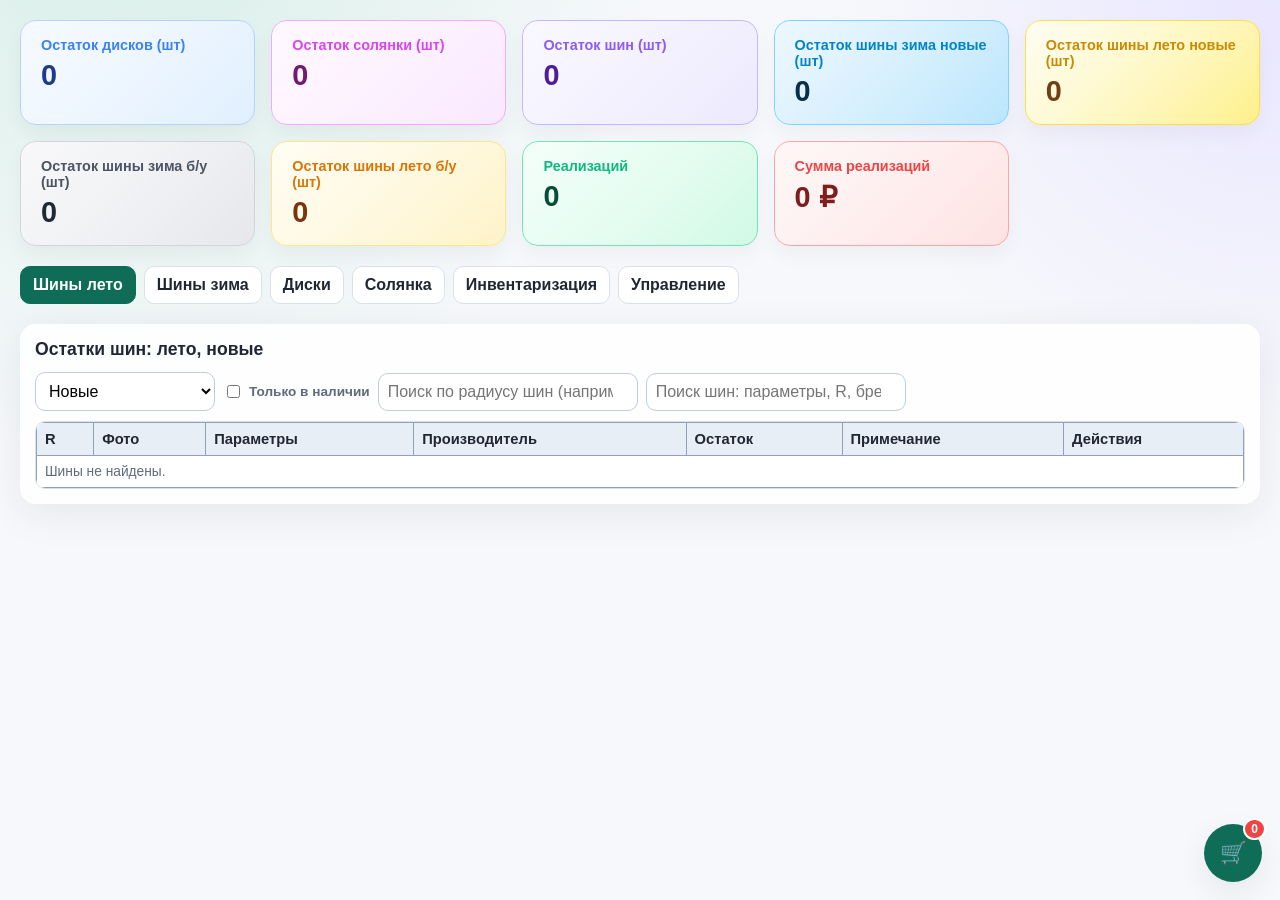
<file: warehouse_app.html>
<!doctype html>
<html lang="ru">
<head>
  <meta charset="UTF-8">
  <meta name="viewport" content="width=device-width, initial-scale=1.0">
  <title>Склад: Диски и Шины</title>
  <style>
    :root {
      --bg: #f7f8fb;
      --panel: #ffffff;
      --ink: #202632;
      --muted: #5f6b7a;
      --line: #dbe1ea;
      --accent: #0f6d57;
      --accent-soft: #e5f7f1;
      --danger: #b42318;
      --radius: 12px;
      --shadow: 0 10px 30px rgba(31, 42, 55, 0.08);
    }

    * { box-sizing: border-box; }

    body {
      margin: 0;
      font-family: "Segoe UI", "Arial", sans-serif;
      color: var(--ink);
      background:
        radial-gradient(circle at 10% -10%, #d8efe8 0%, transparent 36%),
        radial-gradient(circle at 100% 0%, #e9e6ff 0%, transparent 28%),
        var(--bg);
      min-height: 100vh;
      padding: 20px;
    }
    body.modal-open {
      overflow: hidden;
      position: fixed;
      inset: 0;
      width: 100%;
    }

    .container {
      width: min(1560px, 100%);
      margin: 0 auto;
      display: grid;
      gap: 20px;
    }

    .hero, .card {
      background: rgba(255, 255, 255, 0.85);
      backdrop-filter: blur(12px);
      border: 1px solid rgba(255, 255, 255, 0.6);
      border-radius: 16px;
      box-shadow: 0 10px 40px rgba(31, 42, 55, 0.08);
      transition: box-shadow 0.3s ease;
    }
    .card:hover {
      box-shadow: 0 15px 50px rgba(31, 42, 55, 0.12);
    }

    .hero {
      background: linear-gradient(135deg, #0f6d57 0%, #1a8f73 50%, #16557d 100%);
      color: #f8fcff;
      padding: 24px 30px;
      display: flex;
      justify-content: space-between;
      gap: 16px;
      flex-wrap: wrap;
      align-items: center;
      border: none;
      box-shadow: 0 15px 30px rgba(15, 109, 87, 0.2);
    }

    .hero h1 {
      margin: 0;
      font-size: clamp(1.2rem, 2.2vw, 1.8rem);
    }

    .hero p {
      margin: 6px 0 0;
      color: #d7efff;
    }

    .section-nav {
      display: flex;
      gap: 8px;
      flex-wrap: wrap;
      align-items: center;
      padding: 10px;
      background: rgba(255, 255, 255, 0.92);
      border: 1px solid var(--line);
      border-radius: var(--radius);
      box-shadow: var(--shadow);
    }

    .section-nav a {
      display: inline-flex;
      align-items: center;
      justify-content: center;
      min-height: 36px;
      padding: 8px 11px;
      border: 1px solid #cbd5e1;
      border-radius: 9px;
      color: #233044;
      background: #fff;
      text-decoration: none;
      font-weight: 700;
      font-size: 0.9rem;
      white-space: nowrap;
    }

    .section-nav a:hover {
      border-color: #0f6d57;
      color: #0f6d57;
      background: #f3faf7;
    }

    .section-nav a.is-active {
      color: #fff;
      background: var(--accent);
      border-color: var(--accent);
    }

    .stats {
      display: grid;
      grid-template-columns: repeat(auto-fit, minmax(200px, 1fr));
      gap: 16px;
      perspective: 1000px;
    }

    @keyframes shimmer {
      0% { background-position: -200% center; }
      100% { background-position: 200% center; }
    }

    @keyframes fadeIn {
      from { opacity: 0; transform: translateY(15px) scale(0.98); }
      to { opacity: 1; transform: translateY(0) scale(1); }
    }

    .stat {
      background: rgba(255, 255, 255, 0.9);
      backdrop-filter: blur(10px);
      border: 1px solid rgba(255,255,255,0.8);
      border-radius: 16px;
      padding: 16px 20px;
      box-shadow: 0 10px 20px rgba(0,0,0,0.04);
      transition: all 0.4s cubic-bezier(0.175, 0.885, 0.32, 1.275);
      position: relative;
      overflow: hidden;
      animation: fadeIn 0.6s ease-out forwards;
      opacity: 0;
    }

    .stat:nth-child(1) { animation-delay: 0.05s; }
    .stat:nth-child(2) { animation-delay: 0.1s; }
    .stat:nth-child(3) { animation-delay: 0.15s; }
    .stat:nth-child(4) { animation-delay: 0.2s; }
    .stat:nth-child(5) { animation-delay: 0.25s; }
    .stat:nth-child(6) { animation-delay: 0.3s; }
    .stat:nth-child(7) { animation-delay: 0.35s; }
    .stat:nth-child(8) { animation-delay: 0.4s; }
    .stat:nth-child(9) { animation-delay: 0.45s; }
    .stat:nth-child(10) { animation-delay: 0.5s; }

    .stat:hover {
      transform: translateY(-6px) scale(1.03);
      box-shadow: 0 20px 30px rgba(0,0,0,0.08);
      z-index: 2;
    }

    .stat::before {
      content: '';
      position: absolute;
      top: 0; left: 0; right: 0; bottom: 0;
      background: linear-gradient(135deg, rgba(255,255,255,0.4) 0%, rgba(255,255,255,0) 100%);
      z-index: 0;
      pointer-events: none;
    }

    .stat small { color: var(--muted); display: block; transition: color 0.3s ease; font-weight: 600; font-size: 0.9rem; position: relative; z-index: 1; }
    .stat strong { font-size: 1.8rem; display: block; margin-top: 6px; transition: color 0.3s ease; font-weight: 800; position: relative; z-index: 1; }

    /* Individual styles */
    .stat-disks { background: linear-gradient(135deg, #f0f7ff, #e0efff); border-color: #b3d4ff; }
    .stat-disks small { color: #3b82f6; }
    .stat-disks strong { color: #1e3a8a; }

    .stat-misc { background: linear-gradient(135deg, #fdf4ff, #fae8ff); border-color: #f0abfc; }
    .stat-misc small { color: #d946ef; }
    .stat-misc strong { color: #701a75; }

    .stat-tires { background: linear-gradient(135deg, #f5f3ff, #ede9fe); border-color: #c4b5fd; }
    .stat-tires small { color: #8b5cf6; }
    .stat-tires strong { color: #4c1d95; }

    .stat-tires-new-win { background: linear-gradient(135deg, #e0f2fe, #bae6fd); border-color: #7dd3fc; }
    .stat-tires-new-win small { color: #0284c7; }
    .stat-tires-new-win strong { color: #082f49; }

    .stat-tires-new-sum { background: linear-gradient(135deg, #fefce8, #fef08a); border-color: #fde047; }
    .stat-tires-new-sum small { color: #ca8a04; }
    .stat-tires-new-sum strong { color: #713f12; }

    .stat-tires-used-win { background: linear-gradient(135deg, #f3f4f6, #e5e7eb); border-color: #d1d5db; }
    .stat-tires-used-win small { color: #4b5563; }
    .stat-tires-used-win strong { color: #1f2937; }

    .stat-tires-used-sum { background: linear-gradient(135deg, #fffbeb, #fef3c7); border-color: #fde68a; }
    .stat-tires-used-sum small { color: #d97706; }
    .stat-tires-used-sum strong { color: #78350f; }

    .stat-sales { background: linear-gradient(135deg, #ecfdf5, #d1fae5); border-color: #6ee7b7; }
    .stat-sales small { color: #10b981; }
    .stat-sales strong { color: #064e3b; }

    .stat-sales-sum { background: linear-gradient(135deg, #fef2f2, #fee2e2); border-color: #fca5a5; }
    .stat-sales-sum small { color: #ef4444; }
    .stat-sales-sum strong { color: #7f1d1d; }

    .stat.changed {
      animation: shimmer 3s linear infinite;
    }
    
    .stat.changed::after {
      content: "";
      position: absolute;
      inset: 0;
      background: linear-gradient(
        115deg,
        rgba(255,255,255,0) 20%,
        rgba(242,232,255,0.7) 30%,
        rgba(232,244,255,0.7) 45%,
        rgba(232,255,232,0.7) 60%,
        rgba(255,240,232,0.7) 75%,
        rgba(255,255,255,0) 80%
      );
      background-size: 200% auto;
      animation: shimmer 3s linear infinite;
      z-index: 0;
      pointer-events: none;
    }
    
    .stat.changed small, .stat.changed strong {
      position: relative;
      z-index: 1;
    }


    .grid-2 {
      display: grid;
      gap: 14px;
      grid-template-columns: repeat(2, minmax(0, 1fr));
    }

    .card {
      padding: 14px;
      overflow: hidden;
    }

    .card h2 {
      margin: 0 0 12px;
      font-size: 1.1rem;
    }

    .form-grid {
      display: grid;
      gap: 9px;
      grid-template-columns: repeat(2, minmax(0, 1fr));
    }

    label {
      font-size: 0.85rem;
      color: var(--muted);
      display: grid;
      gap: 6px;
    }

    input, select, textarea, button {
      font: inherit;
    }

    input, select, textarea {
      border: 1px solid #bfccda;
      border-radius: 10px;
      padding: 9px;
      width: 100%;
      background: #fff;
    }

    textarea { min-height: 72px; resize: vertical; }

    .btn {
      border: none;
      border-radius: 10px;
      padding: 9px 12px;
      color: #fff;
      cursor: pointer;
      font-weight: 600;
      background: var(--accent);
    }

    .btn.secondary { background: #45617f; }
    .btn.danger { background: var(--danger); }
    .btn.compact {
      padding: 5px 8px;
      font-size: 0.78rem;
      border-radius: 7px;
      font-weight: 600;
      line-height: 1.2;
    }
    .icon-btn {
      width: 30px;
      height: 30px;
      display: inline-flex;
      align-items: center;
      justify-content: center;
      padding: 0;
      border-radius: 8px;
      font-size: 0.95rem;
      line-height: 1;
      border: 1px solid var(--line);
      background: #fff;
      color: #2b3a4d;
      cursor: pointer;
    }
    .icon-btn:hover {
      background: #f3f7fb;
    }
    .row-actions {
      display: flex;
      gap: 4px;
      flex-wrap: nowrap;
      align-items: center;
    }

    .toolbar {
      display: flex;
      gap: 8px;
      flex-wrap: wrap;
      align-items: center;
      margin-bottom: 10px;
    }

    .toolbar input, .toolbar select {
      max-width: 260px;
      background: #fff;
    }

    .checkbox-inline {
      display: inline-flex;
      align-items: center;
      gap: 6px;
      min-height: 38px;
      color: var(--muted);
      font-weight: 700;
      white-space: nowrap;
    }

    .checkbox-inline input {
      width: auto;
      max-width: none;
      accent-color: var(--brand);
    }

    .tabs {
      display: flex;
      gap: 8px;
      flex-wrap: wrap;
    }

    .tab-btn {
      border: 1px solid var(--line);
      background: #fff;
      color: var(--ink);
    }

    .tab-btn.is-active {
      background: var(--accent);
      color: #fff;
      border-color: var(--accent);
    }

    .tab-content { display: none; }
    .tab-content.is-active { display: block; }
    .inventory-tab-content { display: none; }
    .inventory-tab-content.is-active { display: block; }
    .inventory-summary {
      margin: 0 0 10px;
      color: var(--muted);
      font-size: 0.9rem;
    }

    .badge {
      display: inline-block;
      border-radius: 999px;
      padding: 2px 8px;
      font-size: 0.76rem;
      font-weight: 700;
      background: #e7eef8;
      color: #234;
    }

    .badge.disk { background: #dff2ea; color: #0b664b; }
    .badge.tire { background: #e7e8fb; color: #3740a4; }
    .badge.tire_winter { background: #dbeafe; color: #1d4ed8; }
    .badge.tire_summer { background: #fef3c7; color: #92400e; }
    .badge.tire_used { background: #fee2e2; color: #991b1b; }
    .badge.tire_new { background: #dcfce7; color: #166534; }
    mark {
      background: #fff176;
      color: inherit;
      border-radius: 3px;
      padding: 0 1px;
    }
    .badge.tire_new_winter { background: #dbeafe; color: #1d4ed8; }
    .badge.tire_new_summer { background: #fef3c7; color: #92400e; }
    .badge.tire_used_winter { background: #e0e7ff; color: #3730a3; }
    .badge.tire_used_summer { background: #ffedd5; color: #9a3412; }
    .badge.misc { background: #f3e8ff; color: #6b21a8; }
    .badge.shinomontazh { background: #fff4cc; color: #7a5200; }

    .table-wrap {
      overflow: auto;
      border: 1px solid var(--line);
      border-radius: 10px;
    }
    .collapsible {
      padding: 0;
      overflow: hidden;
      border: 2px solid #8fb6ab;
    }
    .collapsible > summary {
      list-style: none;
      cursor: pointer;
      padding: 14px;
      font-weight: 600;
      border-bottom: 1px solid var(--line);
      user-select: none;
      background: var(--accent-soft);
      color: #0f4f41;
      display: flex;
      align-items: center;
      justify-content: space-between;
    }
    .collapsible > summary::-webkit-details-marker {
      display: none;
    }
    .collapsible > summary::before {
      content: "Спойлер";
      display: inline-block;
      font-size: 0.74rem;
      font-weight: 700;
      color: #0f4f41;
      border: 1px solid #8fb6ab;
      background: #fff;
      border-radius: 999px;
      padding: 2px 8px;
      margin-right: 8px;
    }
    .collapsible > summary::after {
      content: "▾";
      font-size: 0.9rem;
      color: #0f4f41;
    }
    .collapsible[open] > summary::after {
      content: "▴";
    }
    .collapsible__body {
      padding: 14px;
    }
    #product-tools-details {
      border-color: #cbd8e6;
    }
    #product-tools-details > summary {
      background: #f7fafc;
      color: #223044;
    }
    #product-tools-details > summary::before {
      content: "Раздел";
      color: #31558b;
      border-color: #b9c8e8;
    }

    table {
      width: 100%;
      border-collapse: collapse;
      min-width: 780px;
      background: #fff;
    }

    th, td {
      border-bottom: 1px solid #edf1f6;
      padding: 8px;
      text-align: left;
      vertical-align: top;
      font-size: 0.92rem;
    }
    .tire-table th,
    .tire-table td {
      border: 1px solid #8fa2b8;
    }
    .tire-table th {
      background: #e8eef6;
    }

    th {
      background: #f4f7fb;
      position: sticky;
      top: 0;
      z-index: 1;
    }

    tr.low-stock { background: #fff6e9; }
    tr.zero-stock { background: #ffecec; }
    #tab-stocks-content tr.low-stock,
    #tab-stocks-content tr.zero-stock { background: #fff; }
    tr.new-tire-row { background: #e8f8ee; }
    tr.new-tire-row.low-stock { background: #eef8df; }
    tr.new-tire-row.zero-stock { background: #e8f8ee; opacity: 0.72; }
    #tab-stocks-content tr.new-tire-row,
    #tab-stocks-content tr.new-tire-row.low-stock,
    #tab-stocks-content tr.new-tire-row.zero-stock { background: #e8f8ee; }
    tr.has-debt { background: #fff1ee; }
    tr.inventory-click-row { cursor: pointer; }
    tr.inventory-click-row:hover { background: #f1f7ff; }
    .col-no {
      width: 1%;
      white-space: nowrap;
    }

    .muted { color: var(--muted); font-size: 0.86rem; }
    .operations-shell {
      display: grid;
      gap: 14px;
    }
    .operations-hero {
      border: 1px solid #b9d6cb;
      border-radius: 14px;
      padding: 16px;
      background: linear-gradient(135deg, #f5fbf8 0%, #ffffff 54%, #eef6ff 100%);
      display: grid;
      grid-template-columns: minmax(0, 1fr) auto;
      gap: 16px;
      align-items: center;
    }
    .operations-hero h2,
    .operations-panel h3,
    .operations-manual h2 {
      margin: 0;
    }
    .operations-hero p {
      margin: 6px 0 0;
      color: var(--muted);
      line-height: 1.45;
    }
    .operations-hero__meta {
      display: flex;
      gap: 8px;
      flex-wrap: wrap;
      justify-content: flex-end;
    }
    .operations-chip {
      display: inline-flex;
      align-items: center;
      min-height: 30px;
      padding: 5px 10px;
      border-radius: 999px;
      border: 1px solid var(--line);
      background: #fff;
      color: #2b3a4d;
      font-size: 0.8rem;
      font-weight: 700;
      white-space: nowrap;
    }
    .operations-manual,
    .operations-panel {
      border: 1px solid var(--line);
      border-radius: 14px;
      background: #fff;
      padding: 14px;
    }
    .operations-manual {
      display: grid;
      gap: 12px;
    }
    .operations-manual-spoiler {
      padding: 0;
      overflow: hidden;
    }
    .operations-manual-spoiler > summary {
      list-style: none;
      cursor: pointer;
      padding: 14px;
      font-size: 1rem;
      font-weight: 800;
      color: #223044;
      display: flex;
      align-items: center;
      justify-content: space-between;
      gap: 12px;
      user-select: none;
      background: #f8fafc;
    }
    .operations-manual-spoiler > summary::-webkit-details-marker {
      display: none;
    }
    .operations-manual-spoiler > summary::after {
      content: "▾";
      color: #31558b;
      font-size: 0.9rem;
    }
    .operations-manual-spoiler[open] > summary {
      border-bottom: 1px solid var(--line);
    }
    .operations-manual-spoiler[open] > summary::after {
      content: "▴";
    }
    .operations-manual-spoiler > form {
      padding: 14px;
    }
    .operations-flow {
      display: grid;
      grid-template-columns: minmax(0, 1.2fr) minmax(0, 0.9fr);
      gap: 14px;
      align-items: start;
    }
    @media (min-width: 1300px) {
      .operations-flow {
        grid-template-columns: 1fr 1fr;
        gap: 24px;
      }
    }
    .operations-panel {
      display: grid;
      gap: 14px;
    }
    .operations-panel--import {
      border-color: #9fd3bd;
      background: #fbfffd;
    }
    .operations-panel--export {
      border-color: #b9c8e8;
      background: #fbfdff;
    }
    .operations-panel__head {
      display: flex;
      justify-content: space-between;
      gap: 12px;
      align-items: flex-start;
      padding-bottom: 10px;
      border-bottom: 1px solid var(--line);
    }
    .operations-panel__label {
      display: inline-flex;
      align-items: center;
      padding: 4px 9px;
      border-radius: 999px;
      font-size: 0.75rem;
      font-weight: 800;
      text-transform: uppercase;
      letter-spacing: 0;
      white-space: nowrap;
    }
    .operations-panel--import .operations-panel__label {
      background: #daf6e9;
      color: #0f6d57;
    }
    .operations-panel--export .operations-panel__label {
      background: #e8eefc;
      color: #31558b;
    }
    .operations-group {
      display: grid;
      gap: 10px;
      padding: 12px;
      border: 1px solid #e5eaf1;
      border-radius: 12px;
      background: rgba(255, 255, 255, 0.72);
    }
    .operations-group h4 {
      margin: 0;
      font-size: 0.95rem;
    }
    .operations-toolbar {
      display: grid;
      gap: 8px;
      grid-template-columns: repeat(2, minmax(0, 1fr));
      align-items: end;
    }
    .operations-toolbar--wide {
      grid-template-columns: repeat(3, minmax(0, 1fr));
    }
    .operations-toolbar input,
    .operations-toolbar select,
    .operations-toolbar .btn {
      width: 100%;
      max-width: none;
      min-height: 40px;
    }
    .operations-actions {
      display: flex;
      gap: 8px;
      flex-wrap: wrap;
    }
    .operations-actions .btn {
      min-height: 40px;
    }
    .operations-option {
      display: inline-flex;
      align-items: center;
      gap: 8px;
      min-height: 36px;
      padding: 8px 10px;
      border: 1px solid #d7e2ee;
      border-radius: 10px;
      background: #fff;
      color: #2b3a4d;
      font-size: 0.88rem;
      font-weight: 700;
    }
    .operations-option input {
      width: auto;
      max-width: none;
      accent-color: var(--accent);
    }
    .operations-reset {
      display: flex;
      justify-content: flex-end;
      padding-top: 2px;
    }
    .shift-sale-warning {
      display: none;
      margin: 8px 0;
      padding: 8px 10px;
      border: 1px solid #f4b4a8;
      border-radius: 10px;
      background: #fff1ee;
      color: #9f1d1d;
      font-size: 0.86rem;
      font-weight: 700;
    }
    .shift-sale-warning.is-visible {
      display: block;
    }

    .invoice {
      color: #111;
      background: #fff;
      width: min(190mm, 100%);
      max-width: 100%;
      box-sizing: border-box;
      margin: 0 auto;
      padding: 24px;
      font-family: "Segoe UI", Arial, sans-serif;
      border: 1px solid #d0d0d0;
      border-radius: 0;
      overflow: visible;
    }

    .invoice-company {
      display: flex;
      justify-content: space-between;
      align-items: flex-start;
      gap: 16px;
      border-bottom: 1px solid #d0d0d0;
      padding-bottom: 10px;
      margin-bottom: 12px;
      font-size: 13px;
      line-height: 1.45;
    }

    .doc-logo {
      width: 112px;
      max-height: 58px;
      object-fit: contain;
      flex: 0 0 auto;
    }

    .invoice-header {
      text-align: center;
      margin-bottom: 16px;
    }

    .invoice-header h2 {
      border: none;
      margin: 0 0 8px;
      padding: 0;
      font-size: 22px;
    }

    .invoice-client {
      margin-bottom: 16px;
      font-size: 14px;
    }

    .invoice-table {
      width: 100%;
      max-width: 100%;
      border-collapse: collapse;
      table-layout: fixed;
      margin-bottom: 18px;
    }

    .invoice-table th,
    .invoice-table td {
      border: 1px solid #d0d0d0;
      padding: 8px 10px;
      font-size: 14px;
      color: #111;
      overflow-wrap: anywhere;
      word-break: break-word;
    }

    .invoice-table th {
      background: #f5f5f5;
      text-align: left;
      position: static;
      top: auto;
      z-index: auto;
    }

    .invoice-table th:nth-child(1),
    .invoice-table td:nth-child(1) { width: 6%; }
    .invoice-table th:nth-child(2),
    .invoice-table td:nth-child(2) { width: 34%; }
    .invoice-table th:nth-child(3),
    .invoice-table td:nth-child(3) { width: 16%; }
    .invoice-table th:nth-child(4),
    .invoice-table td:nth-child(4) { width: 10%; }
    .invoice-table th:nth-child(5),
    .invoice-table td:nth-child(5) { width: 17%; }
    .invoice-table th:nth-child(6),
    .invoice-table td:nth-child(6) { width: 17%; }

    .invoice-summary {
      width: 320px;
      margin-left: auto;
      border-collapse: collapse;
    }

    .invoice-summary td {
      border: 1px solid #d0d0d0;
      padding: 8px 10px;
      font-size: 14px;
      color: #111;
    }

    .invoice-summary tr:last-child td {
      font-size: 16px;
      font-weight: 700;
    }

    .invoice-signs {
      display: flex;
      justify-content: space-between;
      gap: 20px;
      margin-top: 28px;
      font-size: 14px;
    }

    .disk-photo {
      width: 54px;
      height: 54px;
      object-fit: cover;
      border-radius: 8px;
      border: 1px solid var(--line);
      background: #f2f5f9;
      display: block;
      cursor: zoom-in;
    }

    .photo-modal[hidden] { display: none; }
    .photo-modal {
      position: fixed;
      inset: 0;
      z-index: 1200;
      display: grid;
      place-items: center;
      padding: 16px;
      perspective: 1000px;
    }

    @keyframes backdropFade {
      from { opacity: 0; }
      to { opacity: 1; }
    }

    @keyframes modalPop {
      from { opacity: 0; transform: scale(0.95) translateY(20px) rotateX(-5deg); }
      to { opacity: 1; transform: scale(1) translateY(0) rotateX(0); }
    }

    .photo-modal__backdrop {
      position: absolute;
      inset: 0;
      background: rgba(16, 24, 40, 0.6);
      backdrop-filter: blur(5px);
      animation: backdropFade 0.3s ease forwards;
    }

    .photo-modal__panel {
      position: relative;
      z-index: 1;
      width: 100%;
      max-width: min(92vw, 1000px);
      max-height: 90vh;
      background: rgba(255, 255, 255, 0.95);
      backdrop-filter: blur(16px);
      border-radius: 20px;
      padding: 20px;
      box-shadow: 0 25px 50px rgba(0, 0, 0, 0.2), 0 0 0 1px rgba(255,255,255,0.5) inset;
      display: grid;
      gap: 12px;
      animation: modalPop 0.4s cubic-bezier(0.175, 0.885, 0.32, 1.275) forwards;
      transform-origin: center center;
    }
    .modal-actions {
      display: flex;
      gap: 8px;
      justify-content: flex-end;
      flex-wrap: wrap;
    }
    .modal-footer {
      display: flex;
      justify-content: space-between;
      align-items: center;
      margin-top: 8px;
      gap: 8px;
      flex-wrap: wrap;
    }

    .photo-modal__img {
      max-width: min(90vw, 940px);
      max-height: 78vh;
      width: auto;
      height: auto;
      display: block;
      border-radius: 10px;
    }

    .photo-modal__close {
      justify-self: end;
    }
    .photo-modal__panel.compact {
      padding: 8px;
      gap: 6px;
    }
    .photo-modal__panel.compact h3 {
      font-size: 1rem;
    }
    .compact-form {
      gap: 6px;
    }
    .compact-form label {
      display: flex;
      align-items: center;
      gap: 8px;
      font-size: 0.8rem;
    }
    .compact-form label > input,
    .compact-form label > textarea,
    .compact-form label > select {
      flex: 1;
      min-width: 0;
    }
    .compact-form textarea {
      min-height: 56px;
    }
    .compact-actions {
      display: flex;
      gap: 6px;
      justify-content: flex-end;
      flex-wrap: wrap;
    }
    .compact-actions .btn {
      padding: 7px 10px;
      font-size: 0.84rem;
    }
    .inventory-history-header {
      display: flex;
      align-items: center;
      justify-content: space-between;
      gap: 8px;
      flex-wrap: wrap;
    }
    .inventory-history-close-top {
      display: none;
    }
    .inventory-history-totals {
      display: flex;
      gap: 6px;
      flex-wrap: wrap;
      margin: 0;
    }
    .inventory-history-chip {
      border: 1px solid var(--line);
      background: #f6f9fc;
      color: #2b3a4d;
      border-radius: 999px;
      padding: 2px 8px;
      font-size: 0.78rem;
      white-space: nowrap;
    }
    .inventory-history-chip.incoming {
      border-color: #8dd8b7;
      background: #eaf9f1;
      color: #0f6d57;
    }
    .inventory-history-chip.outgoing {
      border-color: #f0aaaa;
      background: #fff0f0;
      color: #9f1d1d;
    }
    .inventory-history-chip.stock {
      border-color: #9dc4ef;
      background: #eef6ff;
      color: #1f4d80;
    }
    .inventory-history-section-title {
      margin: 4px 0;
      font-size: 0.9rem;
    }
    .inventory-mini-table {
      min-width: 0;
    }
    .inventory-mini-table th,
    .inventory-mini-table td {
      padding: 6px;
      font-size: 0.84rem;
    }
    .inventory-manual-outgoing {
      color: #b42318;
      font-weight: 700;
    }
    .import-check-summary {
      display: flex;
      flex-wrap: wrap;
      gap: 8px;
      margin: 8px 0 12px;
    }
    .import-check-chip {
      border: 1px solid var(--line);
      border-radius: 999px;
      padding: 5px 9px;
      background: #f9fafb;
      font-size: 0.82rem;
      font-weight: 700;
    }
    .import-check-table {
      min-width: 980px;
    }
    .import-check-table td {
      vertical-align: top;
    }
    .import-check-row-warning {
      background: #fff7ed;
    }
    .import-check-row-create {
      background: #f0fdf4;
    }
    .import-check-row-update {
      background: #eff6ff;
    }

    .cart-fab {
      position: fixed;
      right: 18px;
      bottom: 18px;
      z-index: 1100;
      min-width: 58px;
      min-height: 58px;
      border-radius: 999px;
      background: #0f6d57;
      color: #fff;
      box-shadow: var(--shadow);
      display: inline-flex;
      align-items: center;
      justify-content: center;
      font-size: 1.35rem;
      font-weight: 700;
      border: none;
      cursor: pointer;
    }

    .cart-fab__count {
      position: absolute;
      top: -6px;
      right: -4px;
      min-width: 22px;
      height: 22px;
      border-radius: 999px;
      background: #ef4444;
      color: #fff;
      font-size: 0.75rem;
      font-weight: 700;
      display: inline-flex;
      align-items: center;
      justify-content: center;
      padding: 0 6px;
      border: 2px solid #fff;
    }

    mark {
      background: #fff1a8;
      color: #222;
      padding: 0 2px;
      border-radius: 3px;
    }

    @media print {
      @page {
        size: A4 portrait;
        margin: 10mm;
      }

      html,
      body {
        background: #fff;
        padding: 0;
        margin: 0;
        width: 100%;
        min-height: auto;
        overflow: visible !important;
      }

      .no-print { display: none !important; }
      .card, .hero, .stat { box-shadow: none; border: none; }
      .tab-content,
      .tab-content.is-active {
        display: block !important;
      }

      body * {
        visibility: hidden !important;
      }

      #invoice-view,
      #invoice-view * {
        visibility: visible !important;
      }

      #invoice-view {
        position: static !important;
        left: 0;
        top: 0;
        width: 100% !important;
        max-width: none !important;
        margin: 0;
        padding: 0 !important;
        border: none;
        overflow: visible !important;
        box-shadow: none !important;
      }

      #invoice-view.invoice {
        font-size: 12px;
      }

      #invoice-view .invoice-company {
        display: flex !important;
        flex-direction: row !important;
      }

      #invoice-view .invoice-table {
        width: 100% !important;
        min-width: 0 !important;
        table-layout: fixed;
      }

      #invoice-view .invoice-table th,
      #invoice-view .invoice-table td {
        padding: 5px 6px;
        font-size: 11px;
        overflow-wrap: anywhere;
        word-break: break-word;
      }

      #invoice-view .invoice-summary {
        width: 260px !important;
        max-width: 100%;
      }

      #invoice-view .invoice-signs {
        display: flex !important;
        flex-direction: row !important;
      }

      #invoice-view .doc-logo {
        width: 90px;
      }
    }

    @media (max-width: 900px) {
      .grid-2 { grid-template-columns: 1fr; }
      .form-grid { grid-template-columns: 1fr; }
      body {
        padding: 10px;
        background:
          radial-gradient(circle at 20% -10%, #d8efe8 0%, transparent 34%),
          var(--bg);
      }
      .container {
        width: 100%;
        gap: 10px;
      }
      .hero {
        padding: 12px;
        border-radius: 10px;
        align-items: flex-start;
      }
      .hero > div {
        min-width: 0;
      }
      .stats {
        display: none;
      }
      .stat {
        padding: 9px;
      }
      .stat strong {
        font-size: 1.05rem;
      }
      .toolbar input, .toolbar select {
        max-width: none;
        width: 100%;
      }
      .toolbar {
        display: grid;
        grid-template-columns: 1fr;
        gap: 8px;
      }
      .tabs {
        flex-wrap: nowrap;
        overflow-x: auto;
        padding-bottom: 2px;
        scrollbar-width: none;
        -webkit-overflow-scrolling: touch;
      }
      .tabs::-webkit-scrollbar {
        display: none;
      }
      .section-nav {
        display: none;
      }
      .tab-btn {
        white-space: nowrap;
        min-height: 40px;
      }
      .card {
        padding: 10px;
        border-radius: 10px;
      }
      .collapsible__body {
        padding: 10px;
      }
      .operations-hero,
      .operations-flow {
        grid-template-columns: 1fr;
      }
      .operations-hero {
        padding: 12px;
      }
      .operations-hero__meta {
        justify-content: flex-start;
      }
      .operations-manual,
      .operations-panel,
      .operations-group {
        border-radius: 10px;
        padding: 10px;
      }
      .operations-manual-spoiler {
        padding: 0;
      }
      .operations-manual-spoiler > summary,
      .operations-manual-spoiler > form {
        padding: 10px;
      }
      .operations-panel__head {
        display: grid;
        gap: 8px;
      }
      .operations-panel__label {
        justify-self: start;
      }
      .operations-toolbar,
      .operations-toolbar--wide {
        grid-template-columns: 1fr;
      }
      .operations-actions {
        display: grid;
        grid-template-columns: 1fr;
      }
      .operations-actions .btn,
      .operations-reset .btn {
        width: 100%;
      }
      .operations-reset {
        justify-content: stretch;
      }
      .table-wrap {
        border: none;
        overflow-x: hidden;
      }
      .table-wrap table:not(.invoice-table):not(.invoice-summary):not(.inventory-mini-table) {
        min-width: 0;
        border-collapse: separate;
        border-spacing: 0;
      }
      .table-wrap table:not(.invoice-table):not(.invoice-summary):not(.inventory-mini-table) thead {
        display: none;
      }
      .table-wrap table:not(.invoice-table):not(.invoice-summary):not(.inventory-mini-table) tbody {
        display: grid;
        gap: 8px;
      }
      .table-wrap table:not(.invoice-table):not(.invoice-summary):not(.inventory-mini-table) tr {
        display: grid;
        gap: 6px;
        padding: 9px;
        border: 1px solid var(--line);
        border-radius: 10px;
        background: #fff;
        box-shadow: 0 6px 16px rgba(31, 42, 55, 0.06);
      }
      .table-wrap table:not(.invoice-table):not(.invoice-summary):not(.inventory-mini-table) td {
        border: none;
        padding: 0;
        display: flex;
        justify-content: space-between;
        gap: 10px;
        align-items: flex-start;
        overflow-wrap: anywhere;
      }
      .table-wrap table:not(.invoice-table):not(.invoice-summary):not(.inventory-mini-table) td::before {
        content: attr(data-label);
        flex: 0 0 42%;
        color: var(--muted);
        font-size: 0.78rem;
        font-weight: 700;
      }
      .table-wrap table:not(.invoice-table):not(.invoice-summary):not(.inventory-mini-table) td:empty {
        display: none;
      }
      .table-wrap table:not(.invoice-table):not(.invoice-summary):not(.inventory-mini-table) td[colspan] {
        display: block;
      }
      .table-wrap table:not(.invoice-table):not(.invoice-summary):not(.inventory-mini-table) td[colspan]::before {
        content: none;
      }
      #tab-stocks-content .tire-table tbody {
        gap: 4px !important;
      }
      #tab-stocks-content .tire-table tr {
        gap: 2px !important;
        padding: 6px 7px !important;
        border-radius: 8px !important;
        box-shadow: 0 3px 10px rgba(31, 42, 55, 0.05) !important;
      }
      #tab-stocks-content .tire-table td {
        gap: 6px !important;
        font-size: 0.82rem;
        line-height: 1.18;
      }
      #tab-stocks-content .tire-table td::before {
        flex: 0 0 34% !important;
        font-size: 0.72rem !important;
        line-height: 1.15;
      }
      #tab-stocks-content .tire-table .muted {
        max-width: none !important;
        line-height: 1.15;
      }
      #tab-stocks-content .tire-table .row-actions {
        gap: 4px;
      }
      .tire-table td.no-print {
        justify-content: flex-start !important;
      }
      .row-actions {
        justify-content: flex-end;
        flex-wrap: wrap;
      }
      .icon-btn {
        width: 36px;
        height: 36px;
        font-size: 1rem;
      }
      #tire-manual-fields,
      #disk-manual-fields,
      #misc-manual-fields,
      #inventory-history-modal .grid-2 {
        grid-template-columns: 1fr !important;
      }
      #inventory-history-modal .photo-modal__panel {
        width: 100% !important;
        max-width: 100% !important;
        height: auto !important;
        max-height: calc(100dvh - 24px) !important;
        border-radius: 16px !important;
        overflow-x: hidden;
      }
      #inventory-history-modal .inventory-history-header {
        position: sticky;
        top: -8px;
        z-index: 2;
        background: #fff;
        padding: 4px 0 8px;
        border-bottom: 1px solid var(--line);
      }
      #inventory-history-modal .inventory-history-header > * {
        min-width: 0;
      }
      #inventory-history-modal #inventory-history-title {
        overflow-wrap: anywhere;
      }
      #inventory-history-modal .inventory-history-close-top {
        display: inline-flex;
      }
      #inventory-history-modal .inventory-history-totals {
        width: 100%;
      }
      #inventory-history-modal .table-wrap {
        border: none;
        overflow-x: hidden;
      }
      #inventory-history-modal .inventory-mini-table {
        min-width: 0;
        border-collapse: separate;
        border-spacing: 0;
      }
      #inventory-history-modal .inventory-mini-table thead {
        display: none;
      }
      #inventory-history-modal .inventory-mini-table tbody {
        display: grid;
        gap: 8px;
      }
      #inventory-history-modal .inventory-mini-table tr {
        display: grid;
        gap: 5px;
        border: 1px solid var(--line);
        border-radius: 10px;
        padding: 8px;
        background: #fff;
      }
      #inventory-history-modal .inventory-mini-table td {
        border: none;
        padding: 0;
        display: flex;
        justify-content: space-between;
        gap: 8px;
        font-size: 0.84rem;
        overflow-wrap: anywhere;
      }
      #inventory-history-modal .inventory-mini-table td::before {
        content: attr(data-label);
        color: var(--muted);
        font-size: 0.77rem;
        font-weight: 600;
        flex: 0 0 42%;
      }
      #inventory-history-modal .inventory-mini-table td.no-print {
        justify-content: flex-start;
      }
      #inventory-history-modal .inventory-mini-table td.no-print::before {
        content: none;
      }
      #inventory-history-modal .inventory-mini-table td.no-print .btn {
        width: 100%;
      }
      #import-check-modal .photo-modal__panel {
        width: 100% !important;
        max-width: 100% !important;
        height: auto !important;
        max-height: calc(100dvh - 24px) !important;
        border-radius: 16px !important;
        overflow-x: hidden;
      }
      #import-check-modal .inventory-history-header {
        position: sticky;
        top: -8px;
        z-index: 2;
        background: #fff;
        padding: 4px 0 8px;
        border-bottom: 1px solid var(--line);
      }
      #import-check-modal .table-wrap {
        border: none;
        overflow-x: hidden;
      }
      #import-check-modal .import-check-table {
        min-width: 0;
      }
      #import-check-modal .import-check-table thead {
        display: none;
      }
      #import-check-modal .import-check-table tbody {
        display: grid;
        gap: 8px;
      }
      #import-check-modal .import-check-table tr {
        display: grid;
        gap: 5px;
        border: 1px solid var(--line);
        border-radius: 10px;
        padding: 8px;
      }
      #import-check-modal .import-check-table td {
        border: none;
        padding: 0;
        display: flex;
        justify-content: space-between;
        gap: 8px;
        font-size: 0.84rem;
        overflow-wrap: anywhere;
      }
      #import-check-modal .import-check-table td::before {
        content: attr(data-label);
        color: var(--muted);
        font-size: 0.77rem;
        font-weight: 600;
        flex: 0 0 38%;
      }
      #inventory-history-modal .inventory-mini-table td[colspan] {
        display: block;
      }
      #inventory-history-modal .inventory-mini-table td[colspan]::before {
        content: none;
      }
      .photo-modal {
        place-items: center;
        padding: 12px;
      }
      .photo-modal__panel {
        width: 100%;
        max-width: 500px !important;
        height: auto;
        max-height: calc(100dvh - 24px) !important;
        overflow: auto;
        border-radius: 16px;
        padding: 16px;
        align-content: start;
        overscroll-behavior: contain;
        margin: auto;
      }
      .photo-modal__img {
        max-width: 100%;
        max-height: calc(100dvh - 72px);
      }
      .modal-footer {
        position: sticky;
        bottom: -12px;
        background: #fff;
        padding-top: 8px;
        border-top: 1px solid var(--line);
        align-items: stretch;
      }
      .modal-footer > .modal-actions {
        width: 100%;
        justify-content: stretch;
      }
      .modal-footer > .modal-actions .btn {
        flex: 1 1 150px;
      }
      .compact-form label {
        display: grid;
        gap: 5px;
        align-items: start;
      }
      .compact-actions,
      .modal-actions {
        justify-content: stretch;
      }
      .compact-actions .btn,
      .modal-actions .btn {
        flex: 1 1 130px;
      }
      .invoice {
        width: 100%;
        padding: 12px;
        overflow: visible;
      }
      .invoice-company,
      .invoice-signs {
        flex-direction: column;
      }
      .invoice-table {
        min-width: 0;
      }
      .invoice-summary {
        width: 100%;
      }
      .cart-fab {
        right: 12px;
        bottom: 12px;
        min-width: 52px;
        min-height: 52px;
      }
    }
    @media (max-width: 560px) {
      .container {
        gap: 10px;
      }
      .stats {
        grid-template-columns: 1fr;
      }
      .card {
        padding: 10px;
      }
      .hero h1 {
        font-size: 1.05rem;
      }
      .hero p {
        font-size: 0.84rem;
      }
      .btn {
        padding: 8px 10px;
        font-size: 0.88rem;
      }
      th, td {
        padding: 7px 6px;
        font-size: 0.85rem;
      }
      .photo-modal {
        padding: 8px;
      }
      .photo-modal__panel {
        border-radius: 12px;
        padding: 12px;
      }
      .photo-modal__close {
        width: 100%;
      }
      .inventory-history-totals {
        width: 100%;
      }
      #inventory-history-modal .photo-modal__panel {
        width: 100% !important;
        max-width: 100% !important;
      }
    }
    @media (min-width: 993px) {
      .section-nav {
        display: none;
      }
    }
  </style>
</head>
<body>
  <main class="container">
    <nav class="section-nav no-print" aria-label="Переходы по разделам">
      <a href="index.php?section=new_order" target="_top">Новый</a>
      <a href="index.php?section=in_progress" target="_top">В работе</a>
      <a href="index.php?section=completed" target="_top">Готово</a>
      <a href="index.php?section=archive" target="_top">Архив</a>
      <a class="is-active" href="index.php?section=warehouse" target="_top" aria-current="page">Склад</a>
      <a href="storage.php" target="_top">Хранение</a>
      <a href="Расходы.html?v=2026050102" target="_top">Расходы</a>
      <a href="index.php?section=settings" target="_top">Настройки</a>
    </nav>

    <section class="stats" id="stats"></section>

    <section class="tabs no-print">
      <button id="tab-tires-summer" class="btn tab-btn is-active" type="button">Шины лето</button>
      <button id="tab-tires-winter" class="btn tab-btn" type="button">Шины зима</button>
      <button id="tab-disks" class="btn tab-btn" type="button">Диски</button>
      <button id="tab-misc" class="btn tab-btn" type="button">Солянка</button>
      <button id="tab-inventory" class="btn tab-btn" type="button">Инвентаризация</button>
      <button id="tab-operations" class="btn tab-btn" type="button">Управление</button>
    </section>

    <section id="tab-operations-content" class="tab-content">
    <section class="no-print" style="display:grid;gap:14px;">
      <details id="product-tools-details" class="card collapsible" open>
        <summary>Управление складом: добавление, выгрузка, ручной ввод</summary>
        <div class="collapsible__body">
        <div class="operations-shell">
          <div class="operations-hero">
            <div>
              <h2>Управление складом</h2>
              <p>Ручной ввод, загрузка из файлов и выгрузка Excel разведены по отдельным зонам.</p>
            </div>
            <div class="operations-hero__meta" aria-label="Основные операции">
              <span class="operations-chip">Ручной ввод</span>
              <span class="operations-chip">Добавить в базу</span>
              <span class="operations-chip">Выгрузить</span>
            </div>
          </div>

          <details class="operations-manual operations-manual-spoiler">
            <summary id="manual-add-title">Ручное добавление</summary>
            <form id="product-form" class="form-grid">
              <label>Категория
                <select id="product-category" required>
                  <option value="disk">Диски</option>
                  <option value="tire_new_winter">Шины зима новые</option>
                  <option value="tire_new_summer">Шины лето новые</option>
                  <option value="tire_used_winter">Шины зима б/у</option>
                  <option value="tire_used_summer">Шины лето б/у</option>
                  <option value="misc">Солянка</option>
                </select>
              </label>
              <div id="tire-manual-fields" style="grid-column:1 / -1;display:grid;gap:9px;grid-template-columns:repeat(2,minmax(0,1fr));">
                <label>Наименование
                  <input id="product-name" list="warehouse-product-name-suggestions" placeholder="Например: 205/55 R16" autocomplete="off">
                </label>
                <label>Размер
                  <input id="product-size" list="warehouse-tire-size-suggestions" placeholder="Например: R16" autocomplete="off">
                </label>
                <label>Цена, ₽
                  <input id="product-price" type="number" min="0" step="1">
                </label>
                <label>Количество (приход)
                  <input id="product-stock" type="number" min="0" step="1">
                </label>
                <label style="grid-column: 1 / -1;">Комментарий
                  <textarea id="product-note" placeholder="Опционально"></textarea>
                </label>
              </div>
              <div id="disk-manual-fields" style="grid-column:1 / -1;display:grid;gap:9px;grid-template-columns:repeat(2,minmax(0,1fr));">
                <label>NO.
                  <input id="product-disk-no" placeholder="Номер">
                </label>
                <label>PICTURE (URL)
                  <input id="product-disk-picture" placeholder="https://...">
                </label>
                <label>PICTURE (Файл)
                  <input id="product-disk-photo-file" type="file" accept="image/*">
                </label>
                <label>CARTON NO.
                  <input id="product-disk-carton" placeholder="CARTON NO." autocomplete="off">
                </label>
                <label>SIZE
                  <input id="product-disk-size" list="warehouse-disk-size-suggestions" placeholder="Например: R17 7.5J" autocomplete="off">
                </label>
                <label>ET
                  <input id="product-disk-et" placeholder="Например: 35">
                </label>
                <label>H*PCD
                  <input id="product-disk-hpcd" placeholder="Например: 5*114.3">
                </label>
                <label>CB
                  <input id="product-disk-cb" placeholder="Например: 67.1">
                </label>
                <label>COLOR
                  <input id="product-disk-color" list="warehouse-disk-color-suggestions" placeholder="Например: Black" autocomplete="off">
                </label>
                <label>QTY (ORDER)
                  <input id="product-disk-qty" type="number" min="0" step="1" value="0">
                </label>
                <label>Price
                  <input id="product-disk-price" type="number" min="0" step="1" value="0">
                </label>
              </div>
              <div id="misc-manual-fields" style="grid-column:1 / -1;display:grid;gap:9px;grid-template-columns:repeat(2,minmax(0,1fr));">
                <label>Наименование
                  <input id="product-misc-name" placeholder="Например: датчик давления">
                </label>
                <label>Характеристики
                  <input id="product-misc-parameters" placeholder="Размер, цвет, артикул, состояние">
                </label>
                <label>Фото
                  <input id="product-misc-photo-file" type="file" accept="image/*">
                </label>
                <label>Количество
                  <input id="product-misc-stock" type="number" min="0" step="1" value="0">
                </label>
                <label>Стоимость, ₽
                  <input id="product-misc-price" type="number" min="0" step="1" value="0">
                </label>
                <label style="grid-column: 1 / -1;">Комментарий
                  <textarea id="product-misc-note" placeholder="Опционально"></textarea>
                </label>
              </div>
              <div style="grid-column: 1 / -1;">
                <button class="btn" type="submit">Добавить товар</button>
              </div>
            </form>
          </details>

          <div class="operations-flow">
            <section class="operations-panel operations-panel--import" aria-labelledby="add-to-base-title">
              <div class="operations-panel__head">
                <div>
                  <h3 id="add-to-base-title">Добавить в базу</h3>
                  <div class="muted">Файлы Excel сначала проверяются, затем выбранные строки попадают на склад.</div>
                </div>
                <span class="operations-panel__label">Загрузка</span>
              </div>
              <label class="operations-option">
                <input id="import-without-price" type="checkbox">
                Добавить без стоимости
              </label>

              <div class="operations-group">
                <h4>Умное добавление позиций</h4>
                <div class="operations-toolbar operations-toolbar--wide">
                  <input id="smart-import-input" type="file" accept=".xlsx,.xls">
                  <select id="smart-import-season">
                    <option value="summer">Шины: лето</option>
                    <option value="winter">Шины: зима</option>
                  </select>
                  <select id="smart-import-condition">
                    <option value="new">Новые</option>
                    <option value="used">Б/у</option>
                  </select>
                </div>
                <div class="operations-actions">
                  <button id="smart-import-preview" class="btn secondary" type="button">Проверить файл</button>
                  <button id="smart-import-apply" class="btn" type="button" disabled>Добавить проверенное в базу</button>
                </div>
                <div class="muted">Непонятные строки будут показаны в отчете и не попадут на склад без проверки.</div>
                <div id="smart-import-report" class="muted" style="white-space:pre-wrap;line-height:1.45;"></div>
              </div>

              <div class="operations-group">
                <h4>Шины из файла</h4>
                <div class="operations-toolbar">
                  <select id="tire-import-season">
                    <option value="summer">Добавить: лето</option>
                    <option value="winter">Добавить: зима</option>
                  </select>
                  <select id="tire-import-condition">
                    <option value="new">Новые</option>
                    <option value="used">Б/у</option>
                  </select>
                </div>
                <div class="operations-actions">
                  <button id="check-tires-xlsx" class="btn secondary" type="button">Проверить файл шин</button>
                  <button id="import-tires-xlsx" class="btn secondary" type="button">Добавить шины в базу</button>
                  <button id="add-tire-manual" class="btn" type="button">Добавить шины вручную</button>
                </div>
                <input id="tire-import-input" type="file" accept=".xlsx,.xls" hidden>
                <div id="tire-import-report" class="muted" style="white-space:pre-wrap;line-height:1.45;"></div>
              </div>

              <div class="operations-group">
                <h4>Диски из файла</h4>
                <div class="operations-toolbar">
                  <input id="disk-import-input" type="file" accept=".xlsx,.xls">
                  <button id="disk-check-btn" class="btn secondary" type="button">Проверить файл дисков</button>
                </div>
                <div class="operations-actions">
                  <button id="disk-import-btn" class="btn secondary" type="button">Добавить диски в базу</button>
                  <button id="add-disk-manual" class="btn" type="button">Добавить диски вручную</button>
                  <button id="add-misc-manual" class="btn" type="button">Добавить в солянку</button>
                </div>
                <div id="disk-import-report" class="muted" style="white-space:pre-wrap;line-height:1.45;"></div>
                <div class="muted">Добавление из файла доступно только администратору.</div>
              </div>
            </section>

            <section class="operations-panel operations-panel--export" aria-labelledby="download-title">
              <div class="operations-panel__head">
                <div>
                  <h3 id="download-title">Выгрузить</h3>
                  <div class="muted">Создание Excel-файлов для текущих остатков или всего склада.</div>
                </div>
                <span class="operations-panel__label">Excel</span>
              </div>

              <div class="operations-group">
                <h4>Весь склад</h4>
                <div class="operations-actions">
                  <button id="export-all-categorized" class="btn secondary" type="button">Выгрузить все позиции по категориям</button>
                </div>
              </div>

              <div class="operations-group">
                <h4>Шины</h4>
                <div class="operations-toolbar">
                  <select id="tire-export-season">
                    <option value="current">Выгрузить: текущая вкладка</option>
                    <option value="summer">Шины лето</option>
                    <option value="winter">Шины зима</option>
                    <option value="all">Все шины</option>
                  </select>
                  <select id="tire-export-condition">
                    <option value="current">Текущий фильтр</option>
                    <option value="all">Все</option>
                    <option value="new">Новые</option>
                    <option value="used">Б/у</option>
                  </select>
                </div>
                <div class="operations-actions">
                  <button id="export-tires" class="btn secondary" type="button">Выгрузить шины в Excel</button>
                </div>
              </div>

              <div class="operations-group">
                <h4>Диски</h4>
                <div class="operations-actions">
                  <button id="export-disks" class="btn secondary" type="button">Выгрузить диски в Excel</button>
                </div>
              </div>
            </section>
          </div>

          <div class="operations-reset">
            <button id="reset-data" class="btn danger" type="button">Сбросить данные</button>
          </div>
        </div>
        </div>
      </details>

      <div id="cart-anchor"></div>
    </section>

    <section style="display:grid;gap:14px;">
      <details class="card collapsible">
        <summary>История продаж</summary>
        <div class="collapsible__body">
          <div class="table-wrap">
            <table>
              <thead>
                <tr>
                  <th>Дата</th>
                  <th>№</th>
                  <th>Покупатель</th>
                  <th>Тип товара</th>
                  <th>Позиций</th>
                  <th>Сумма</th>
                  <th class="no-print">Оплата</th>
                </tr>
              </thead>
              <tbody id="sales-body"></tbody>
            </table>
          </div>
        </div>
      </details>
    </section>
    </section>

    <section id="tab-stocks-content" class="tab-content is-active">
    <article class="card">
      <h2 id="tires-section-title">Остатки шин: лето, новые</h2>
      <div class="toolbar no-print">
        <select id="tire-condition-filter" style="max-width:180px;">
          <option value="all">Все</option>
          <option value="new" selected>Новые</option>
          <option value="used">Б/у</option>
        </select>
        <label class="checkbox-inline">
          <input id="tire-in-stock-only" type="checkbox">
          Только в наличии
        </label>
        <input id="tire-radius-search" type="search" placeholder="Поиск по радиусу шин (например, R16)">
        <input id="product-search" type="search" placeholder="Поиск шин: параметры, R, бренд, примечание">
      </div>
      <div class="table-wrap">
        <table class="tire-table">
          <thead>
            <tr>
              <th>R</th>
              <th>Фото</th>
              <th>Параметры</th>
              <th>Производитель</th>
              <th>Остаток</th>
              <th>Примечание</th>
              <th class="no-print">Действия</th>
            </tr>
          </thead>
          <tbody id="products-body"></tbody>
        </table>
      </div>
    </article>
    </section>

    <section id="tab-disks-content" class="tab-content">
    <article class="card">
      <h2>Раздел дисков</h2>
      <div class="toolbar no-print">
        <input id="disk-search" type="search" placeholder="Поиск дисков: carton, size, pcd, color...">
        <input id="disk-radius-search" type="search" placeholder="Поиск по радиусу дисков (например, R17)">
      </div>
      <div class="table-wrap">
        <table class="tire-table">
          <thead>
            <tr>
              <th class="col-no">NO.</th>
              <th>PICTURE</th>
              <th>CARTON NO.</th>
              <th>SIZE</th>
              <th>ET</th>
              <th>H*PCD</th>
              <th>CB</th>
              <th>COLOR</th>
              <th>Остаток (шт)</th>
              <th>Price</th>
              <th class="no-print">Действия</th>
            </tr>
          </thead>
          <tbody id="disks-body"></tbody>
        </table>
      </div>
    </article>
    </section>

    <section id="tab-misc-content" class="tab-content">
    <article class="card">
      <h2>Солянка</h2>
      <div class="toolbar no-print">
        <input id="misc-search" type="search" placeholder="Поиск: наименование, характеристики, комментарий...">
      </div>
      <div class="table-wrap">
        <table class="tire-table">
          <thead>
            <tr>
              <th>Наименование</th>
              <th>Фото</th>
              <th>Характеристики</th>
              <th>Остаток</th>
              <th>Стоимость</th>
              <th>Комментарий</th>
              <th class="no-print">Действия</th>
            </tr>
          </thead>
          <tbody id="misc-body"></tbody>
        </table>
      </div>
    </article>
    </section>

    <section id="tab-inventory-content" class="tab-content">
    <article class="card">
      <h2>Инвентаризация</h2>
      <section class="tabs no-print" style="margin-bottom:10px;">
        <button id="inventory-tab-tires" class="btn tab-btn is-active" type="button">Шины</button>
        <button id="inventory-tab-disks" class="btn tab-btn" type="button">Диски</button>
      </section>
      <div class="toolbar no-print" style="margin-bottom:10px;">
        <input id="inventory-search" type="search" placeholder="Поиск в инвентаризации: код, размер, параметры, бренд, цвет...">
      </div>

      <section id="inventory-tires-content" class="inventory-tab-content is-active">
        <p id="inventory-tires-summary" class="inventory-summary">Итого по шинам: приход 0 шт, расход 0 шт, остаток 0 шт.</p>
        <div class="table-wrap">
          <table class="tire-table">
            <thead>
              <tr>
                <th>R</th>
                <th>Параметры</th>
                <th>Производитель</th>
                <th>Категория</th>
                <th>Приход</th>
                <th>Расход</th>
                <th>Остаток</th>
                <th>Завел</th>
                <th>Продал</th>
              </tr>
            </thead>
            <tbody id="inventory-tires-body"></tbody>
          </table>
        </div>
      </section>

      <section id="inventory-disks-content" class="inventory-tab-content">
        <p id="inventory-disks-summary" class="inventory-summary">Итого по дискам: приход 0 шт, расход 0 шт, остаток 0 шт.</p>
        <div class="table-wrap">
          <table class="tire-table">
            <thead>
              <tr>
                <th>NO.</th>
                <th>PICTURE</th>
                <th>CARTON NO.</th>
                <th>SIZE</th>
                <th>ET</th>
                <th>H*PCD</th>
                <th>CB</th>
                <th>COLOR</th>
                <th>Приход</th>
                <th>Расход</th>
                <th>Остаток</th>
                <th>Завел</th>
                <th>Продал</th>
              </tr>
            </thead>
            <tbody id="inventory-disks-body"></tbody>
          </table>
        </div>
      </section>
    </article>
    </section>
  </main>

  <div id="photo-modal" class="photo-modal" hidden>
    <div class="photo-modal__backdrop" data-photo-close="1"></div>
    <div class="photo-modal__panel">
      <button class="btn danger photo-modal__close" type="button" data-photo-close="1">Закрыть</button>
      <img id="photo-modal-image" alt="Фото диска" class="photo-modal__img">
    </div>
  </div>

  <datalist id="warehouse-product-name-suggestions"></datalist>
  <datalist id="warehouse-tire-size-suggestions"></datalist>
  <datalist id="warehouse-disk-carton-suggestions"></datalist>
  <datalist id="warehouse-disk-size-suggestions"></datalist>
  <datalist id="warehouse-disk-color-suggestions"></datalist>

  <div id="add-sale-modal" class="photo-modal" hidden>
    <div class="photo-modal__backdrop" data-add-sale-close="1"></div>
    <div class="photo-modal__panel">
      <h3 style="margin:0;">Добавить в корзину</h3>
      <div id="add-sale-product-name" class="muted">Товар</div>
      <div id="add-sale-shift-warning" class="shift-sale-warning"></div>
      <label>Количество
        <input id="add-sale-qty" type="number" min="1" step="1" value="1">
      </label>
      <label>Цена за штуку, ₽
        <input id="add-sale-price" type="number" min="0" step="1" value="0">
      </label>
      <div class="modal-actions">
        <button id="add-sale-cancel" class="btn secondary" type="button" data-add-sale-close="1">Отмена</button>
        <button id="add-sale-confirm" class="btn" type="button">Добавить</button>
      </div>
    </div>
  </div>

  <div id="cart-modal" class="photo-modal" hidden>
    <div class="photo-modal__backdrop" data-cart-close="1"></div>
    <div class="photo-modal__panel" style="max-width:min(94vw,1100px);">
      <h3 style="margin:0;">Корзина</h3>
      <div id="sale-selected-product" class="muted">Выбранный товар: не выбран</div>
      <div id="cart-shift-warning" class="shift-sale-warning"></div>
      <div class="table-wrap" style="margin-top:6px;">
        <table>
          <thead>
            <tr>
              <th>Товар</th>
              <th>Категория</th>
              <th>Кол-во</th>
              <th>Цена</th>
          <th>Сумма</th>
          <th></th>
            </tr>
          </thead>
          <tbody id="sale-cart-body"></tbody>
        </table>
      </div>
      <div class="modal-footer">
        <strong id="sale-total">Итого: 0 ₽</strong>
        <div class="modal-actions">
          <button id="open-shinomontazh-cart" class="btn secondary" type="button">Оформить/Доп услуги</button>
          <button id="clear-sale-cart" class="btn danger" type="button">Очистить корзину</button>
          <button class="btn secondary" type="button" data-cart-close="1">Закрыть</button>
        </div>
      </div>
    </div>
  </div>

  <div id="checkout-modal" class="photo-modal" hidden>
    <div class="photo-modal__backdrop" data-checkout-close="1"></div>
    <div class="photo-modal__panel" style="max-width:min(92vw,560px);">
      <h3 style="margin:0;">Данные покупателя</h3>
      <label>ФИО / Компания
        <input id="checkout-customer" type="text" placeholder="Введите покупателя">
      </label>
      <label>Оплачено сейчас, ₽
        <input id="checkout-paid" type="number" min="0" step="1" value="0">
      </label>
      <div class="muted" id="checkout-payment-summary">Долг: 0 ₽</div>
      <div class="muted">Номер накладной будет сформирован автоматически.</div>
      <div class="modal-actions">
        <button class="btn secondary" type="button" data-checkout-close="1">Отмена</button>
        <button id="checkout-confirm" class="btn" type="button">Подтвердить реализацию</button>
      </div>
    </div>
  </div>

  <div id="tire-edit-modal" class="photo-modal" hidden>
    <div class="photo-modal__backdrop" data-tire-edit-close="1"></div>
    <div class="photo-modal__panel compact" style="max-width:min(92vw,640px);">
      <h3 style="margin:0;">Редактирование шины</h3>
      <div class="form-grid compact-form">
        <label>R
          <input id="tire-edit-radius" type="text">
        </label>
        <label>Параметры
          <input id="tire-edit-parameters" type="text">
        </label>
        <label>Производитель
          <input id="tire-edit-manufacturer" type="text">
        </label>
        <label>Состояние
          <select id="tire-edit-condition">
            <option value="">Не менять раздел</option>
            <option value="new">Новые</option>
            <option value="used">Б/у</option>
          </select>
        </label>
        <label>Сезон
          <select id="tire-edit-season">
            <option value="">Не менять сезон</option>
            <option value="winter">Зима</option>
            <option value="summer">Лето</option>
          </select>
        </label>
        <label>Приход
          <input id="tire-edit-incoming" type="number" min="0" step="1">
        </label>
        <label>Расход
          <input id="tire-edit-outgoing" type="number" min="0" step="1">
        </label>
        <label>Остаток
          <input id="tire-edit-stock" type="number" min="0" step="1">
        </label>
        <label style="grid-column: 1 / -1;">Фото шины
          <input id="tire-edit-photo-file" type="file" accept="image/*">
        </label>
        <div style="grid-column:1 / -1;">
          <img id="tire-edit-photo-preview" alt="Превью фото шины" class="disk-photo" style="width:88px;height:88px;cursor:default;">
        </div>
        <label style="grid-column: 1 / -1;">Примечание
          <textarea id="tire-edit-note"></textarea>
        </label>
      </div>
      <div class="compact-actions">
        <button id="tire-edit-delete" class="btn danger" type="button">Удалить</button>
        <button class="btn secondary" type="button" data-tire-edit-close="1">Отмена</button>
        <button id="tire-edit-save" class="btn" type="button">Сохранить</button>
      </div>
    </div>
  </div>

  <div id="disk-edit-modal" class="photo-modal" hidden>
    <div class="photo-modal__backdrop" data-disk-edit-close="1"></div>
    <div class="photo-modal__panel compact" style="max-width:min(92vw,760px);max-height:88vh;overflow:auto;">
      <h3 style="margin:0;">Редактирование диска</h3>
      <div class="form-grid compact-form">
        <label>NO.
          <input id="disk-edit-no" type="text">
        </label>
        <label>CARTON NO.
          <input id="disk-edit-carton" type="text">
        </label>
        <label>SIZE
          <input id="disk-edit-size" type="text">
        </label>
        <label>ET
          <input id="disk-edit-et" type="text">
        </label>
        <label>H*PCD
          <input id="disk-edit-hpcd" type="text">
        </label>
        <label>CB
          <input id="disk-edit-cb" type="text">
        </label>
        <label>COLOR
          <input id="disk-edit-color" type="text">
        </label>
        <label style="grid-column: 1 / -1;">PICTURE (Файл)
          <input id="disk-edit-photo-file" type="file" accept="image/*">
        </label>
        <div style="grid-column:1 / -1;">
          <img id="disk-edit-photo-preview" alt="Превью фото диска" class="disk-photo" style="width:88px;height:88px;cursor:default;">
        </div>
        <label>QTY (ORDER)
          <input id="disk-edit-qty" type="number" min="0" step="1">
        </label>
        <label>Остаток (шт)
          <input id="disk-edit-stock" type="number" min="0" step="1">
        </label>
        <label>Price
          <input id="disk-edit-price" type="number" min="0" step="1">
        </label>
        <label style="grid-column: 1 / -1;">Примечание
          <textarea id="disk-edit-note"></textarea>
        </label>
      </div>
      <div class="compact-actions">
        <button id="disk-edit-delete" class="btn danger" type="button">Удалить</button>
        <button class="btn secondary" type="button" data-disk-edit-close="1">Отмена</button>
        <button id="disk-edit-save" class="btn" type="button">Сохранить</button>
      </div>
    </div>
  </div>

  <div id="misc-edit-modal" class="photo-modal" hidden>
    <div class="photo-modal__backdrop" data-misc-edit-close="1"></div>
    <div class="photo-modal__panel compact" style="max-width:min(92vw,640px);max-height:88vh;overflow:auto;">
      <h3 style="margin:0;">Редактирование солянки</h3>
      <div class="form-grid compact-form">
        <label>Наименование
          <input id="misc-edit-name" type="text">
        </label>
        <label>Характеристики
          <input id="misc-edit-parameters" type="text">
        </label>
        <label style="grid-column: 1 / -1;">Фото
          <input id="misc-edit-photo-file" type="file" accept="image/*">
        </label>
        <div style="grid-column:1 / -1;">
          <img id="misc-edit-photo-preview" alt="Превью фото товара" class="disk-photo" style="width:88px;height:88px;cursor:default;">
        </div>
        <label>Количество (приход)
          <input id="misc-edit-incoming" type="number" min="0" step="1">
        </label>
        <label>Остаток
          <input id="misc-edit-stock" type="number" min="0" step="1">
        </label>
        <label>Стоимость, ₽
          <input id="misc-edit-price" type="number" min="0" step="1">
        </label>
        <label style="grid-column: 1 / -1;">Комментарий
          <textarea id="misc-edit-note"></textarea>
        </label>
      </div>
      <div class="compact-actions">
        <button id="misc-edit-delete" class="btn danger" type="button">Удалить</button>
        <button class="btn secondary" type="button" data-misc-edit-close="1">Отмена</button>
        <button id="misc-edit-save" class="btn" type="button">Сохранить</button>
      </div>
    </div>
  </div>

  <div id="disk-sales-history-modal" class="photo-modal" hidden>
    <div class="photo-modal__backdrop" data-disk-sales-close="1"></div>
    <div class="photo-modal__panel compact" style="max-width:min(96vw,900px);max-height:88vh;overflow:auto;">
      <h3 id="disk-sales-history-title" style="margin:0;">История продаж диска</h3>
      <div class="table-wrap">
        <table>
          <thead>
            <tr>
              <th>Когда</th>
              <th>Документ</th>
              <th>Покупатель</th>
              <th>Кол-во</th>
              <th>Цена</th>
              <th>Сумма</th>
              <th class="no-print">Действие</th>
            </tr>
          </thead>
          <tbody id="disk-sales-history-body"></tbody>
        </table>
      </div>
      <div class="compact-actions">
        <button class="btn secondary" type="button" data-disk-sales-close="1">Закрыть</button>
      </div>
    </div>
  </div>

  <div id="inventory-history-modal" class="photo-modal" hidden>
    <div class="photo-modal__backdrop" data-inventory-history-close="1"></div>
    <div class="photo-modal__panel compact" style="width:min(96vw,1040px);max-width:96vw;max-height:88vh;overflow:auto;">
      <div class="inventory-history-header">
        <h3 id="inventory-history-title" style="margin:0;">Движение товара</h3>
        <div id="inventory-history-totals" class="inventory-history-totals"></div>
        <button class="btn secondary compact inventory-history-close-top" type="button" data-inventory-history-close="1">Закрыть</button>
      </div>
      <div class="grid-2" style="gap:8px;grid-template-columns:repeat(auto-fit,minmax(340px,1fr));">
        <div>
          <h4 class="inventory-history-section-title">Приход</h4>
          <div class="table-wrap">
            <table class="inventory-mini-table">
              <thead>
                <tr>
                  <th>Когда</th>
                  <th>Кол-во</th>
                  <th>Источник</th>
                  <th>Пользователь</th>
                </tr>
              </thead>
              <tbody id="inventory-incoming-body"></tbody>
            </table>
          </div>
        </div>
        <div>
          <h4 class="inventory-history-section-title">Правки</h4>
          <div class="table-wrap">
            <table class="inventory-mini-table">
              <thead>
                <tr>
                  <th>Когда</th>
                  <th>Что изменено</th>
                  <th>Пользователь</th>
                </tr>
              </thead>
              <tbody id="inventory-edit-body"></tbody>
            </table>
          </div>
        </div>
        <div>
          <h4 class="inventory-history-section-title">Реализация</h4>
          <div class="table-wrap">
            <table class="inventory-mini-table">
              <thead>
                <tr>
                  <th>Когда</th>
                  <th>Документ</th>
                  <th>Покупатель</th>
                  <th>Кол-во</th>
                  <th>Продал</th>
                  <th class="no-print">Действие</th>
                </tr>
              </thead>
              <tbody id="inventory-sales-body"></tbody>
            </table>
          </div>
        </div>
      </div>
      <div class="compact-actions">
        <button class="btn secondary" type="button" data-inventory-history-close="1">Закрыть</button>
      </div>
    </div>
  </div>

  <div hidden>
    <input id="sale-customer" type="text">
    <input id="sale-doc" type="text" readonly>
    <select id="sale-product"></select>
    <input id="sale-qty" type="number" value="1">
    <input id="sale-price" type="number" value="0">
  </div>

  <div id="import-check-modal" class="photo-modal" hidden>
    <div class="photo-modal__backdrop" data-import-check-close="1"></div>
    <div class="photo-modal__panel compact" style="width:min(96vw,1180px);max-width:96vw;max-height:88vh;overflow:auto;">
      <div class="inventory-history-header">
        <h3 id="import-check-title" style="margin:0;">Проверка добавления в базу</h3>
        <div id="import-check-summary" class="import-check-summary"></div>
        <button class="btn secondary compact inventory-history-close-top" type="button" data-import-check-close="1">Закрыть</button>
      </div>
      <div class="table-wrap">
        <table class="inventory-mini-table import-check-table">
          <thead>
            <tr>
              <th>Строка</th>
              <th>Действие</th>
              <th>Раздел</th>
              <th>Тип</th>
              <th>Характеристики</th>
              <th>Кол-во</th>
              <th>Цена</th>
              <th>Комментарий</th>
            </tr>
          </thead>
          <tbody id="import-check-body"></tbody>
        </table>
      </div>
      <div class="compact-actions">
        <button class="btn secondary" type="button" data-import-check-close="1">Закрыть</button>
      </div>
    </div>
  </div>

  <button id="cart-fab" class="cart-fab no-print" type="button" title="Открыть корзину">
    🛒
    <span id="cart-fab-count" class="cart-fab__count">0</span>
  </button>

  <script>
    (() => {
      const apiEndpoint = "warehouse_api.php";
      const zakazApiEndpoint = "zakaz_api.php";
      const warehouseToShinomontazhKey = "warehouse-to-shinomontazh-v1";
      const activeTabStorageKey = "warehouse-simple-active-tab-v1";
      const saleCartStorageKey = "warehouse-sale-cart-v1";

      const fmtMoney = new Intl.NumberFormat("ru-RU", { style: "currency", currency: "RUB", maximumFractionDigits: 0 });
      const fmtNumber = new Intl.NumberFormat("ru-RU");
      const fmtDateTime = new Intl.DateTimeFormat("ru-RU", {
        year: "numeric",
        month: "2-digit",
        day: "2-digit",
        hour: "2-digit",
        minute: "2-digit",
      });
      const COMPANY_INFO = {
        name: "ИП. Димухаметова С.П.",
        address: "г. Казань, ул. Космонавтов д. 61Б, Корпус 2",
        phone: "8 (966) 250-73-73",
      };

      const state = {
        products: [],
        sales: [],
        seqProduct: 1,
        seqSale: 1,
      };
      const saleCart = [];
      let currentUserIsAdmin = false;
      let currentUser = { id: 0, username: "guest" };
      let selectedSaleProductId = "";
      let isSavingState = false;
      let stateSaveQueued = false;
      let serverSaveNoticeShown = false;
      let currentStateRev = 0;
      let reloadingAfterConflict = false;
      let pendingAddSaleProductId = "";
      let pendingTireEditProductId = "";
      let pendingTireEditPhotoValue = "";
      let activeTireSeason = "summer";
      let activeTireCondition = "new";
      let activeTireCategory = "tire_new_summer";
      let pendingDiskEditProductId = "";
      let pendingDiskEditPhotoValue = "";
      let pendingMiscEditProductId = "";
      let pendingMiscEditPhotoValue = "";
      let isProductFormSubmitting = false;
      let isTireEditSubmitting = false;
      let isDiskEditSubmitting = false;
      let isMiscEditSubmitting = false;
      let shiftSaleWarningShown = false;
      let openShiftStatusCache = { checkedAt: 0, isOpen: false };
      let pendingSmartImport = null;
      let pendingTireImportMode = "import";
      const manualTireSuggestionByValue = new Map();
      const manualDiskSuggestionByValue = new Map();
      const manualSuggestionValues = {
        tireNames: [],
        tireSizes: [],
        diskCartons: [],
        diskSizes: [],
        diskColors: [],
      };
      const mobileModalQuery = "(max-width: 900px)";
      let modalLockScrollY = 0;
      let openedModalCount = 0;

      const els = {
        stats: document.getElementById("stats"),
        productsBody: document.getElementById("products-body"),
        disksBody: document.getElementById("disks-body"),
        miscBody: document.getElementById("misc-body"),
        salesBody: document.getElementById("sales-body"),
        saleCartBody: document.getElementById("sale-cart-body"),
        saleTotal: document.getElementById("sale-total"),
        saleProduct: document.getElementById("sale-product"),
        saleQty: document.getElementById("sale-qty"),
        salePrice: document.getElementById("sale-price"),
        saleCustomer: document.getElementById("sale-customer"),
        saleDoc: document.getElementById("sale-doc"),
        saleSelectedProduct: document.getElementById("sale-selected-product"),
        productSearch: document.getElementById("product-search"),
        tireRadiusSearch: document.getElementById("tire-radius-search"),
        tireConditionFilter: document.getElementById("tire-condition-filter"),
        tireInStockOnly: document.getElementById("tire-in-stock-only"),
        smartImportInput: document.getElementById("smart-import-input"),
        smartImportSeason: document.getElementById("smart-import-season"),
        smartImportCondition: document.getElementById("smart-import-condition"),
        smartImportPreview: document.getElementById("smart-import-preview"),
        smartImportApply: document.getElementById("smart-import-apply"),
        smartImportReport: document.getElementById("smart-import-report"),
        importWithoutPrice: document.getElementById("import-without-price"),
        exportAllCategorized: document.getElementById("export-all-categorized"),
        tireImportSeason: document.getElementById("tire-import-season"),
        tireImportCondition: document.getElementById("tire-import-condition"),
        tireImportCheckBtn: document.getElementById("check-tires-xlsx"),
        tireImportBtn: document.getElementById("import-tires-xlsx"),
        addTireManual: document.getElementById("add-tire-manual"),
        tireImportInput: document.getElementById("tire-import-input"),
        tireImportReport: document.getElementById("tire-import-report"),
        tireExportSeason: document.getElementById("tire-export-season"),
        tireExportCondition: document.getElementById("tire-export-condition"),
        tireExportBtn: document.getElementById("export-tires"),
        tiresSectionTitle: document.getElementById("tires-section-title"),
        diskSearch: document.getElementById("disk-search"),
        diskRadiusSearch: document.getElementById("disk-radius-search"),
        diskImportInput: document.getElementById("disk-import-input"),
        diskCheckBtn: document.getElementById("disk-check-btn"),
        diskImportBtn: document.getElementById("disk-import-btn"),
        diskImportReport: document.getElementById("disk-import-report"),
        diskExportBtn: document.getElementById("export-disks"),
        addDiskManual: document.getElementById("add-disk-manual"),
        miscSearch: document.getElementById("misc-search"),
        addMiscManual: document.getElementById("add-misc-manual"),
        tabOperations: document.getElementById("tab-operations"),
        tabTiresSummer: document.getElementById("tab-tires-summer"),
        tabTiresWinter: document.getElementById("tab-tires-winter"),
        tabStocks: document.getElementById("tab-tires-summer"),
        tabDisks: document.getElementById("tab-disks"),
        tabMisc: document.getElementById("tab-misc"),
        tabInventory: document.getElementById("tab-inventory"),
        tabOperationsContent: document.getElementById("tab-operations-content"),
        tabStocksContent: document.getElementById("tab-stocks-content"),
        tabDisksContent: document.getElementById("tab-disks-content"),
        tabMiscContent: document.getElementById("tab-misc-content"),
        tabInventoryContent: document.getElementById("tab-inventory-content"),
        inventoryTabTires: document.getElementById("inventory-tab-tires"),
        inventoryTabDisks: document.getElementById("inventory-tab-disks"),
        inventoryTiresContent: document.getElementById("inventory-tires-content"),
        inventoryDisksContent: document.getElementById("inventory-disks-content"),
        inventorySearch: document.getElementById("inventory-search"),
        inventoryTiresBody: document.getElementById("inventory-tires-body"),
        inventoryDisksBody: document.getElementById("inventory-disks-body"),
        inventoryTiresSummary: document.getElementById("inventory-tires-summary"),
        inventoryDisksSummary: document.getElementById("inventory-disks-summary"),
        photoModal: document.getElementById("photo-modal"),
        photoModalImage: document.getElementById("photo-modal-image"),
        addSaleModal: document.getElementById("add-sale-modal"),
        addSaleProductName: document.getElementById("add-sale-product-name"),
        addSaleShiftWarning: document.getElementById("add-sale-shift-warning"),
        addSaleQty: document.getElementById("add-sale-qty"),
        addSalePrice: document.getElementById("add-sale-price"),
        addSaleConfirm: document.getElementById("add-sale-confirm"),
        cartModal: document.getElementById("cart-modal"),
        checkoutModal: document.getElementById("checkout-modal"),
        checkoutCustomer: document.getElementById("checkout-customer"),
        checkoutPaid: document.getElementById("checkout-paid"),
        checkoutPaymentSummary: document.getElementById("checkout-payment-summary"),
        cartFab: document.getElementById("cart-fab"),
        cartFabCount: document.getElementById("cart-fab-count"),
        cartShiftWarning: document.getElementById("cart-shift-warning"),
        cartAnchor: document.getElementById("cart-anchor"),
        tireEditModal: document.getElementById("tire-edit-modal"),
        tireEditRadius: document.getElementById("tire-edit-radius"),
        tireEditParameters: document.getElementById("tire-edit-parameters"),
        tireEditManufacturer: document.getElementById("tire-edit-manufacturer"),
        tireEditCondition: document.getElementById("tire-edit-condition"),
        tireEditSeason: document.getElementById("tire-edit-season"),
        tireEditIncoming: document.getElementById("tire-edit-incoming"),
        tireEditOutgoing: document.getElementById("tire-edit-outgoing"),
        tireEditStock: document.getElementById("tire-edit-stock"),
        tireEditPhotoFile: document.getElementById("tire-edit-photo-file"),
        tireEditPhotoPreview: document.getElementById("tire-edit-photo-preview"),
        tireEditNote: document.getElementById("tire-edit-note"),
        tireEditSave: document.getElementById("tire-edit-save"),
        tireEditDelete: document.getElementById("tire-edit-delete"),
        diskEditModal: document.getElementById("disk-edit-modal"),
        diskEditNo: document.getElementById("disk-edit-no"),
        diskEditCarton: document.getElementById("disk-edit-carton"),
        diskEditSize: document.getElementById("disk-edit-size"),
        diskEditEt: document.getElementById("disk-edit-et"),
        diskEditHpcd: document.getElementById("disk-edit-hpcd"),
        diskEditCb: document.getElementById("disk-edit-cb"),
        diskEditColor: document.getElementById("disk-edit-color"),
        diskEditPhotoFile: document.getElementById("disk-edit-photo-file"),
        diskEditPhotoPreview: document.getElementById("disk-edit-photo-preview"),
        diskEditQty: document.getElementById("disk-edit-qty"),
        diskEditStock: document.getElementById("disk-edit-stock"),
        diskEditPrice: document.getElementById("disk-edit-price"),
        diskEditNote: document.getElementById("disk-edit-note"),
        diskEditSave: document.getElementById("disk-edit-save"),
        diskEditDelete: document.getElementById("disk-edit-delete"),
        miscEditModal: document.getElementById("misc-edit-modal"),
        miscEditName: document.getElementById("misc-edit-name"),
        miscEditParameters: document.getElementById("misc-edit-parameters"),
        miscEditPhotoFile: document.getElementById("misc-edit-photo-file"),
        miscEditPhotoPreview: document.getElementById("misc-edit-photo-preview"),
        miscEditIncoming: document.getElementById("misc-edit-incoming"),
        miscEditStock: document.getElementById("misc-edit-stock"),
        miscEditPrice: document.getElementById("misc-edit-price"),
        miscEditNote: document.getElementById("misc-edit-note"),
        miscEditSave: document.getElementById("misc-edit-save"),
        miscEditDelete: document.getElementById("misc-edit-delete"),
        diskSalesHistoryModal: document.getElementById("disk-sales-history-modal"),
        diskSalesHistoryTitle: document.getElementById("disk-sales-history-title"),
        diskSalesHistoryBody: document.getElementById("disk-sales-history-body"),
        inventoryHistoryModal: document.getElementById("inventory-history-modal"),
        inventoryHistoryTitle: document.getElementById("inventory-history-title"),
        inventoryHistoryTotals: document.getElementById("inventory-history-totals"),
        inventoryIncomingBody: document.getElementById("inventory-incoming-body"),
        inventoryEditBody: document.getElementById("inventory-edit-body"),
        inventorySalesBody: document.getElementById("inventory-sales-body"),
        importCheckModal: document.getElementById("import-check-modal"),
        importCheckTitle: document.getElementById("import-check-title"),
        importCheckSummary: document.getElementById("import-check-summary"),
        importCheckBody: document.getElementById("import-check-body"),
      };

      document.getElementById("product-form").addEventListener("submit", handleAddProduct);
      document.getElementById("finalize-sale")?.addEventListener("click", handleFinalizeSale);
      document.getElementById("open-shinomontazh-cart").addEventListener("click", transferCartToShinomontazh);
      document.getElementById("clear-sale-cart").addEventListener("click", clearSaleCart);
      document.getElementById("reset-data").addEventListener("click", handleResetData);
      document.getElementById("product-category").addEventListener("change", toggleManualProductFields);
      els.saleProduct.addEventListener("change", syncSalePriceFromProduct);
      els.productSearch.addEventListener("input", renderProducts);
      els.tireRadiusSearch.addEventListener("input", renderProducts);
      els.tireInStockOnly?.addEventListener("change", renderProducts);
      els.tireConditionFilter?.addEventListener("change", () => {
        activeTireCondition = normalizeTireConditionFilter(els.tireConditionFilter.value);
        syncActiveTireCategory();
        saveActiveTab(buildStocksTabKey());
        renderProducts();
      });
      els.tireImportCheckBtn?.addEventListener("click", () => openTireImportPicker("check"));
      els.tireImportBtn.addEventListener("click", () => openTireImportPicker("import"));
      els.smartImportPreview?.addEventListener("click", handleSmartImportPreview);
      els.smartImportApply?.addEventListener("click", handleSmartImportApply);
      els.smartImportInput?.addEventListener("change", resetSmartImportPreview);
      els.importWithoutPrice?.addEventListener("change", resetSmartImportPreview);
      els.exportAllCategorized?.addEventListener("click", () => {
        exportAllCategorizedExcel().catch((error) => {
          console.error(error);
          alert("Не удалось выгрузить общий Excel с фото.");
        });
      });
      els.addTireManual?.addEventListener("click", () => openManualProductForm(activeTireCategory));
      els.tireImportInput.addEventListener("change", handleImportTiresFromExcel);
      els.tireExportBtn.addEventListener("click", exportTiresExcel);
      els.diskSearch.addEventListener("input", renderDisksTable);
      els.diskRadiusSearch.addEventListener("input", renderDisksTable);
      els.miscSearch?.addEventListener("input", renderMiscTable);
      els.diskCheckBtn?.addEventListener("click", handleCheckDisksFromExcel);
      els.diskImportBtn.addEventListener("click", handleImportDisksFromExcel);
      els.diskExportBtn?.addEventListener("click", () => {
        exportDisksExcel().catch((error) => {
          console.error(error);
          alert("Не удалось выгрузить диски в Excel с фото.");
        });
      });
      els.addDiskManual?.addEventListener("click", () => openManualProductForm("disk"));
      els.addMiscManual?.addEventListener("click", () => openManualProductForm("misc"));
      document.getElementById("product-name")?.addEventListener("change", applyManualTireSuggestion);
      document.getElementById("product-disk-carton")?.addEventListener("change", applyManualDiskSuggestion);
      document.getElementById("product-name")?.addEventListener("input", () => {
        refreshManualDatalist("product-name", "warehouse-product-name-suggestions", manualSuggestionValues.tireNames);
      });
      document.getElementById("product-size")?.addEventListener("input", () => {
        refreshManualDatalist("product-size", "warehouse-tire-size-suggestions", manualSuggestionValues.tireSizes);
      });
      document.getElementById("product-disk-carton")?.addEventListener("input", () => {
        refreshManualDatalist("product-disk-carton", "warehouse-disk-carton-suggestions", manualSuggestionValues.diskCartons);
      });
      document.getElementById("product-disk-size")?.addEventListener("input", () => {
        refreshManualDatalist("product-disk-size", "warehouse-disk-size-suggestions", manualSuggestionValues.diskSizes);
      });
      document.getElementById("product-disk-color")?.addEventListener("input", () => {
        refreshManualDatalist("product-disk-color", "warehouse-disk-color-suggestions", manualSuggestionValues.diskColors);
      });
      els.tabOperations?.addEventListener("click", () => switchTab("operations"));
      els.tabTiresSummer.addEventListener("click", () => switchTireSeason("summer"));
      els.tabTiresWinter.addEventListener("click", () => switchTireSeason("winter"));
      els.tabDisks.addEventListener("click", () => switchTab("disks"));
      els.tabMisc?.addEventListener("click", () => switchTab("misc"));
      els.tabInventory.addEventListener("click", () => switchTab("inventory"));
      els.inventoryTabTires.addEventListener("click", () => switchInventoryTab("tires"));
      els.inventoryTabDisks.addEventListener("click", () => switchInventoryTab("disks"));
      els.inventorySearch.addEventListener("input", renderInventory);
      document.querySelectorAll("[data-photo-close]").forEach((node) => {
        node.addEventListener("click", closePhotoModal);
      });
      document.querySelectorAll("[data-add-sale-close]").forEach((node) => {
        node.addEventListener("click", closeAddSaleModal);
      });
      document.querySelectorAll("[data-cart-close]").forEach((node) => {
        node.addEventListener("click", closeCartModal);
      });
      document.querySelectorAll("[data-checkout-close]").forEach((node) => {
        node.addEventListener("click", closeCheckoutModal);
      });
      document.querySelectorAll("[data-tire-edit-close]").forEach((node) => {
        node.addEventListener("click", closeTireEditModal);
      });
      document.querySelectorAll("[data-disk-edit-close]").forEach((node) => {
        node.addEventListener("click", closeDiskEditModal);
      });
      document.querySelectorAll("[data-misc-edit-close]").forEach((node) => {
        node.addEventListener("click", closeMiscEditModal);
      });
      document.querySelectorAll("[data-disk-sales-close]").forEach((node) => {
        node.addEventListener("click", closeDiskSalesHistoryModal);
      });
      document.querySelectorAll("[data-inventory-history-close]").forEach((node) => {
        node.addEventListener("click", closeInventoryHistoryModal);
      });
      document.querySelectorAll("[data-import-check-close]").forEach((node) => {
        node.addEventListener("click", closeImportCheckModal);
      });
      els.addSaleConfirm.addEventListener("click", confirmAddSaleFromModal);
      document.getElementById("checkout-confirm").addEventListener("click", confirmCheckoutAndFinalize);
      els.checkoutPaid.addEventListener("input", updateCheckoutPaymentSummary);
      els.tireEditSave.addEventListener("click", saveTireEditModal);
      els.tireEditDelete.addEventListener("click", deleteTireFromEditModal);
      if (els.tireEditPhotoFile) {
        els.tireEditPhotoFile.addEventListener("change", async () => {
          const file = els.tireEditPhotoFile.files && els.tireEditPhotoFile.files[0];
          if (!file) return;
          try {
            const dataUrl = await readImageFileAsDataUrl(file);
            pendingTireEditPhotoValue = await optimizeImageDataUrl(dataUrl);
            updateTireEditPhotoPreview(pendingTireEditPhotoValue);
          } catch (error) {
            console.error(error);
            alert("Не удалось загрузить изображение.");
          }
        });
      }
      els.diskEditSave.addEventListener("click", saveDiskEditModal);
      els.diskEditDelete.addEventListener("click", deleteDiskFromEditModal);
      if (els.diskEditPhotoFile) {
        els.diskEditPhotoFile.addEventListener("change", async () => {
          const file = els.diskEditPhotoFile.files && els.diskEditPhotoFile.files[0];
          if (!file) return;
          try {
            const dataUrl = await readImageFileAsDataUrl(file);
            pendingDiskEditPhotoValue = await optimizeImageDataUrl(dataUrl);
            updateDiskEditPhotoPreview(pendingDiskEditPhotoValue);
          } catch (error) {
            console.error(error);
            alert("Не удалось загрузить изображение.");
          }
        });
      }
      els.miscEditSave?.addEventListener("click", saveMiscEditModal);
      els.miscEditDelete?.addEventListener("click", deleteMiscFromEditModal);
      if (els.miscEditPhotoFile) {
        els.miscEditPhotoFile.addEventListener("change", async () => {
          const file = els.miscEditPhotoFile.files && els.miscEditPhotoFile.files[0];
          if (!file) return;
          try {
            const dataUrl = await readImageFileAsDataUrl(file);
            pendingMiscEditPhotoValue = await optimizeImageDataUrl(dataUrl);
            updateMiscEditPhotoPreview(pendingMiscEditPhotoValue);
          } catch (error) {
            console.error(error);
            alert("Не удалось загрузить изображение.");
          }
        });
      }
      els.cartFab.addEventListener("click", openCartModal);
      document.addEventListener("keydown", (event) => {
        if (event.key === "Escape") closePhotoModal();
        if (event.key === "Escape") closeAddSaleModal();
        if (event.key === "Escape") closeCartModal();
        if (event.key === "Escape") closeCheckoutModal();
        if (event.key === "Escape") closeTireEditModal();
        if (event.key === "Escape") closeDiskEditModal();
        if (event.key === "Escape") closeMiscEditModal();
        if (event.key === "Escape") closeDiskSalesHistoryModal();
        if (event.key === "Escape") closeInventoryHistoryModal();
      });

      initializeApp();

      async function initializeApp() {
        await loadStateFromServer();
        const autoMovedTires = autoCategorizeTiresFromNotes();
        if (autoMovedTires > 0) {
          saveState();
        }
        restoreSaleCart();
        renderAll();
        applyFileModeGuards();
        toggleManualProductFields();
        switchInventoryTab("tires");
        restoreActiveTab();
      }

      function normalizeLoadedState(source) {
        const loaded = source && typeof source === "object" ? source : {};
        return {
          products: Array.isArray(loaded.products) ? loaded.products : [],
          sales: Array.isArray(loaded.sales) ? loaded.sales : [],
          seqProduct: Math.max(1, Number(loaded.seqProduct || 1)),
          seqSale: Math.max(1, Number(loaded.seqSale || 1)),
        };
      }

      async function loadStateFromServer() {
        try {
          const response = await fetch(`${apiEndpoint}?action=state`, { cache: "no-store" });
          const payload = await response.json().catch(() => null);
          if (!response.ok || !payload || payload.ok === false) {
            throw new Error((payload && payload.error) || `HTTP ${response.status}`);
          }
          const loaded = normalizeLoadedState(payload && payload.state);
          currentStateRev = Math.max(0, Number((payload && payload.rev) || 0));
          const user = payload && payload.user ? payload.user : {};
          currentUserIsAdmin = Boolean(user && user.is_admin);
          currentUser = {
            id: Math.max(0, Number(user.id || 0)),
            username: String(user.username || "guest"),
          };
          state.products = loaded.products;
          state.sales = loaded.sales;
          state.seqProduct = loaded.seqProduct;
          state.seqSale = loaded.seqSale;
        } catch (error) {
          console.error(error);
          alert("Не удалось загрузить данные с сервера. Будет использовано пустое состояние.");
        }
      }

      function applyFileModeGuards() {
        if (window.location.protocol !== "file:") return;
        if (els.diskImportDefaultBtn) {
          els.diskImportDefaultBtn.disabled = true;
          els.diskImportDefaultBtn.title = "Недоступно в режиме file://";
        }
      }

      function toggleManualProductFields() {
        const category = String(document.getElementById("product-category").value || "disk");
        const tireBlock = document.getElementById("tire-manual-fields");
        const diskBlock = document.getElementById("disk-manual-fields");
        const miscBlock = document.getElementById("misc-manual-fields");
        const isDisk = isDiskCategory(category);
        const isMisc = isMiscCategory(category);
        if (tireBlock) tireBlock.style.display = (!isDisk && !isMisc) ? "grid" : "none";
        if (diskBlock) diskBlock.style.display = isDisk ? "grid" : "none";
        if (miscBlock) miscBlock.style.display = isMisc ? "grid" : "none";
      }

      function saveState() {
        syncAllStocksWithInventory();
        queueStateSave();
        return true;
      }

      async function queueStateSave() {
        if (isSavingState) {
          stateSaveQueued = true;
          return;
        }

        isSavingState = true;
        do {
          stateSaveQueued = false;
          await persistStateToServer();
        } while (stateSaveQueued);
        isSavingState = false;
      }

      async function persistStateToServer() {
        try {
          const response = await fetch(`${apiEndpoint}?action=save`, {
            method: "POST",
            headers: { "Content-Type": "application/json" },
            body: JSON.stringify({ state, rev: currentStateRev }),
          });
          const payload = await response.json().catch(() => null);
          if (response.status === 409 || (payload && payload.conflict)) {
            await handleStateConflict();
            return;
          }
          if (!response.ok) throw new Error(`HTTP ${response.status}`);
          if (!payload || payload.ok !== true) throw new Error("Ответ API без ok=true");
          // Server incremented the revision; track it for the next save.
          currentStateRev = Math.max(0, Number(payload.rev || (currentStateRev + 1)));
        } catch (error) {
          console.error(error);
          if (!serverSaveNoticeShown) {
            serverSaveNoticeShown = true;
            alert("Не удалось сохранить изменения на сервере. Проверьте подключение к PHP/MySQL.");
          }
        }
      }

      async function handleStateConflict() {
        if (reloadingAfterConflict) return;
        reloadingAfterConflict = true;
        try {
          await loadStateFromServer();
          renderAll();
          alert("Данные склада были изменены в другом сеансе. Загружена актуальная версия — проверьте и при необходимости повторите изменения.");
        } catch (error) {
          console.error(error);
        } finally {
          reloadingAfterConflict = false;
        }
      }

      function logWarehouseEvent(event, details = {}) {
        fetch(`${apiEndpoint}?action=log`, {
          method: "POST",
          headers: { "Content-Type": "application/json" },
          body: JSON.stringify({ event, ...details }),
        }).catch((error) => {
          console.warn("Не удалось записать действие склада в лог:", error);
        });
      }

      function switchTab(tabName) {
        const safeTabName = ["operations", "stocks", "disks", "misc", "inventory"].includes(tabName) ? tabName : "stocks";
        if (safeTabName !== "operations") {
          saveActiveTab(safeTabName === "stocks" ? buildStocksTabKey() : safeTabName);
        }
        const isOperations = safeTabName === "operations";
        const isStocks = safeTabName === "stocks";
        const isDisks = safeTabName === "disks";
        const isMisc = safeTabName === "misc";
        const isInventory = safeTabName === "inventory";
        els.tabOperations?.classList.toggle("is-active", isOperations);
        els.tabTiresSummer.classList.toggle("is-active", isStocks && activeTireSeason === "summer");
        els.tabTiresWinter.classList.toggle("is-active", isStocks && activeTireSeason === "winter");
        els.tabDisks.classList.toggle("is-active", isDisks);
        els.tabMisc?.classList.toggle("is-active", isMisc);
        els.tabInventory.classList.toggle("is-active", isInventory);
        els.tabOperationsContent.classList.toggle("is-active", isOperations);
        els.tabStocksContent.classList.toggle("is-active", isStocks);
        els.tabDisksContent.classList.toggle("is-active", isDisks);
        els.tabMiscContent?.classList.toggle("is-active", isMisc);
        els.tabInventoryContent.classList.toggle("is-active", isInventory);
        renderActiveTabContent();
      }

      function buildStocksTabKey() {
        return `stocks:${activeTireSeason}:${activeTireCondition}`;
      }

      function syncActiveTireCategory() {
        const condition = activeTireCondition === "used" ? "used" : "new";
        const season = activeTireSeason === "winter" ? "winter" : "summer";
        activeTireCategory = buildTireCategory(condition, season);
        if (els.tireImportSeason) {
          els.tireImportSeason.value = season;
        }
        if (els.tireImportCondition && activeTireCondition !== "all") {
          els.tireImportCondition.value = activeTireCondition;
        }
      }

      function switchTireSeason(season) {
        activeTireSeason = season === "winter" ? "winter" : season === "summer" ? "summer" : "all";
        syncActiveTireCategory();
        saveActiveTab(buildStocksTabKey());
        switchTab("stocks");
        renderProducts();
      }

      function switchTireCategory(category) {
        activeTireCategory = normalizeTireCategory(category, "tire_new_summer");
        activeTireSeason = getTireSeasonFromCategory(activeTireCategory);
        activeTireCondition = getTireConditionFromCategory(activeTireCategory);
        if (els.tireConditionFilter) {
          els.tireConditionFilter.value = activeTireCondition;
        }
        if (els.tireImportSeason) {
          els.tireImportSeason.value = activeTireSeason;
        }
        if (els.tireImportCondition) {
          els.tireImportCondition.value = activeTireCondition === "used" ? "used" : "new";
        }
        saveActiveTab(buildStocksTabKey());
        switchTab("stocks");
        renderProducts();
      }

      function openManualProductForm(category) {
        if (!requireAdminEdit()) return;
        const normalizedCategory = category === "disk" ? "disk" : isMiscCategory(category) ? "misc" : normalizeTireCategory(category, activeTireCategory);
        const categorySelect = document.getElementById("product-category");
        const details = document.getElementById("product-tools-details");
        switchTab("operations");
        if (categorySelect) {
          categorySelect.value = normalizedCategory;
          categorySelect.dispatchEvent(new Event("change", { bubbles: true }));
        }
        if (details) {
          details.open = true;
          details.scrollIntoView({ behavior: "smooth", block: "start" });
        }
        const firstInput = normalizedCategory === "disk"
          ? document.getElementById("product-disk-size")
          : normalizedCategory === "misc"
            ? document.getElementById("product-misc-name")
            : document.getElementById("product-name");
        setTimeout(() => firstInput?.focus(), 120);
      }

      function switchInventoryTab(tabName) {
        const safeTabName = ["tires", "disks"].includes(tabName) ? tabName : "tires";
        const isTires = safeTabName === "tires";
        els.inventoryTabTires.classList.toggle("is-active", isTires);
        els.inventoryTabDisks.classList.toggle("is-active", !isTires);
        els.inventoryTiresContent.classList.toggle("is-active", isTires);
        els.inventoryDisksContent.classList.toggle("is-active", !isTires);
        if (els.tabInventoryContent?.classList.contains("is-active")) {
          renderInventory();
        }
      }

      function saveActiveTab(tabName) {
        try {
          localStorage.setItem(activeTabStorageKey, tabName);
        } catch {}
      }

      function restoreActiveTab() {
        resetTireFiltersToDefault();
        try {
          const saved = String(localStorage.getItem(activeTabStorageKey) || "").trim();
          const stockMatch = saved.match(/^stocks:(summer|winter|all):(new|used|all)$/);
          if (stockMatch) {
            activeTireSeason = stockMatch[1] === "winter" ? "winter" : "summer";
            activeTireCondition = normalizeTireConditionFilter(stockMatch[2]);
            if (els.tireConditionFilter) els.tireConditionFilter.value = activeTireCondition;
            syncActiveTireCategory();
            switchTab("stocks");
            return;
          }
          if (saved === "disks" || saved === "misc" || saved === "inventory") {
            switchTab(saved);
            return;
          }
        } catch {}
        switchTab("stocks");
      }

      function resetTireFiltersToDefault() {
        activeTireSeason = "summer";
        activeTireCondition = "new";
        activeTireCategory = "tire_new_summer";
        if (els.tireConditionFilter) els.tireConditionFilter.value = "new";
        if (els.tireInStockOnly) els.tireInStockOnly.checked = false;
        if (els.tireRadiusSearch) els.tireRadiusSearch.value = "";
        if (els.productSearch) els.productSearch.value = "";
        if (els.tireExportSeason) els.tireExportSeason.value = "current";
        if (els.tireExportCondition) els.tireExportCondition.value = "current";
        syncActiveTireCategory();
      }

      function saveSaleCart() {
        try {
          localStorage.setItem(saleCartStorageKey, JSON.stringify({
            updatedAt: new Date().toISOString(),
            items: saleCart.map((line) => ({
              id: String(line.id || ""),
              type: String(line.type || "product"),
              productId: String(line.productId || ""),
              category: String(line.category || ""),
              name: String(line.name || ""),
              qty: Math.max(1, Math.floor(Number(line.qty || 1))),
              price: Math.max(0, Number(line.price || 0)),
            })),
          }));
        } catch {}
      }

      function restoreSaleCart() {
        try {
          const raw = localStorage.getItem(saleCartStorageKey);
          if (!raw) return;
          const parsed = JSON.parse(raw);
          const items = Array.isArray(parsed?.items) ? parsed.items : Array.isArray(parsed) ? parsed : [];
          saleCart.splice(0, saleCart.length);
          items.forEach((line) => {
            if (!line || typeof line !== "object") return;
            const isServiceLine = line.type === "shinomontazh" || isShinomontazhCategory(line.category);
            const product = isServiceLine ? null : productById(line.productId);
            if (!isServiceLine && (!product || Number(product.stock || 0) <= 0)) return;
            const maxQty = isServiceLine ? Number.MAX_SAFE_INTEGER : Math.max(1, Math.floor(Number(product.stock || 1)));
            const qty = Math.min(maxQty, Math.max(1, Math.floor(Number(line.qty || 1))));
            saleCart.push({
              id: String(line.id || `SL-${Date.now()}-${Math.random().toString(16).slice(2, 8)}`),
              type: isServiceLine ? "shinomontazh" : "product",
              productId: isServiceLine ? "" : String(product.id),
              category: isServiceLine ? String(line.category || "shinomontazh") : String(product.category || ""),
              name: isServiceLine ? String(line.name || "Услуга шиномонтажа") : "",
              qty,
              price: Math.max(0, Number(line.price || 0)),
            });
          });
          saveSaleCart();
        } catch {
          saleCart.splice(0, saleCart.length);
        }
      }

      function clearSaleCart() {
        if (!saleCart.length) return;
        if (!confirm("Удалить все записи из корзины?")) return;
        saleCart.splice(0, saleCart.length);
        saveSaleCart();
        renderSaleCart();
      }

      function renderAll() {
        applyAdminPermissions();
        syncAllStocksWithInventory();
        updateManualProductSuggestions();
        renderStats();
        renderProductOptions();
        renderSelectedSaleProductInfo();
        refreshSaleDocNo();
        renderActiveTabContent();
        renderSaleCart();
        renderSales();
        labelResponsiveTables();
      }

      function renderActiveTabContent() {
        if (els.tabStocksContent?.classList.contains("is-active")) {
          renderProducts();
        } else if (els.tabDisksContent?.classList.contains("is-active")) {
          renderDisksTable();
        } else if (els.tabMiscContent?.classList.contains("is-active")) {
          renderMiscTable();
        } else if (els.tabInventoryContent?.classList.contains("is-active")) {
          renderInventory();
        }
      }

      function labelResponsiveTables(root = document) {
        const scope = root || document;
        scope.querySelectorAll(".table-wrap table").forEach((table) => {
          if (table.classList.contains("invoice-table") || table.classList.contains("invoice-summary")) return;
          const headers = Array.from(table.querySelectorAll("thead th")).map((th) => th.textContent.trim());
          if (!headers.length) return;
          table.querySelectorAll("tbody tr").forEach((tr) => {
            Array.from(tr.children).forEach((cell, index) => {
              if (!cell.hasAttribute("data-label")) {
                cell.setAttribute("data-label", headers[index] || "");
              }
            });
          });
        });
      }

      function compactSuggestionText(value) {
        return String(value || "").trim().replace(/\s+/g, " ");
      }

      function setDatalistOptions(id, values) {
        const list = document.getElementById(id);
        if (!list) return;
        list.innerHTML = "";
        values.slice(0, 700).forEach((value) => {
          const option = document.createElement("option");
          option.value = value;
          list.appendChild(option);
        });
      }

      function filterManualSuggestions(values, query) {
        const normalizedQuery = normalizeSearchText(query);
        if (!normalizedQuery) return values.slice(0, 80);
        return values
          .filter((value) => normalizeSearchText(value).includes(normalizedQuery))
          .slice(0, 80);
      }

      function refreshManualDatalist(inputId, listId, values) {
        setDatalistOptions(listId, filterManualSuggestions(values, document.getElementById(inputId)?.value || ""));
      }

      function updateManualProductSuggestions() {
        const tireNames = [];
        const tireSizes = [];
        const diskCartons = [];
        const diskSizes = [];
        const diskColors = [];
        manualTireSuggestionByValue.clear();
        manualDiskSuggestionByValue.clear();

        state.products.forEach((product) => {
          if (isTireCategory(product.category)) {
            const title = compactSuggestionText([product.manufacturer, product.parameters || product.name, product.radius || product.size].filter(Boolean).join(" "));
            const size = compactSuggestionText(product.radius || product.size || product.parameters || "");
            if (title) {
              tireNames.push(title);
              manualTireSuggestionByValue.set(title, product);
            }
            if (size) tireSizes.push(size);
          } else if (isDiskCategory(product.category)) {
            if (product.cartonNo) diskCartons.push(compactSuggestionText(product.cartonNo));
            if (product.size || product.radius) diskSizes.push(compactSuggestionText(product.size || product.radius));
            if (product.color) diskColors.push(compactSuggestionText(product.color));
          }
        });

        manualSuggestionValues.tireNames = [...new Set(tireNames)].sort((a, b) => a.localeCompare(b, "ru"));
        manualSuggestionValues.tireSizes = [...new Set(tireSizes)].sort((a, b) => a.localeCompare(b, "ru"));
        manualSuggestionValues.diskCartons = [...new Set(diskCartons)].sort((a, b) => a.localeCompare(b, "ru"));
        manualSuggestionValues.diskSizes = [...new Set(diskSizes)].sort((a, b) => a.localeCompare(b, "ru"));
        manualSuggestionValues.diskColors = [...new Set(diskColors)].sort((a, b) => a.localeCompare(b, "ru"));
        refreshManualDatalist("product-name", "warehouse-product-name-suggestions", manualSuggestionValues.tireNames);
        refreshManualDatalist("product-size", "warehouse-tire-size-suggestions", manualSuggestionValues.tireSizes);
        refreshManualDatalist("product-disk-carton", "warehouse-disk-carton-suggestions", manualSuggestionValues.diskCartons);
        refreshManualDatalist("product-disk-size", "warehouse-disk-size-suggestions", manualSuggestionValues.diskSizes);
        refreshManualDatalist("product-disk-color", "warehouse-disk-color-suggestions", manualSuggestionValues.diskColors);
      }

      function applyManualTireSuggestion() {
        const input = document.getElementById("product-name");
        const title = compactSuggestionText(input?.value || "");
        if (!title) return;

        const matches = state.products.filter((product) => {
          if (!isTireCategory(product.category)) return false;
          const productTitle = compactSuggestionText([product.manufacturer, product.parameters || product.name, product.radius || product.size].filter(Boolean).join(" "));
          return productTitle === title;
        });
        if (matches.length !== 1) return;

        const product = matches[0];
        const fillIfEmpty = (id, value) => {
          const field = document.getElementById(id);
          if (!field || String(field.value || "").trim()) return;
          field.value = compactSuggestionText(value || "");
        };
        fillIfEmpty("product-size", product.radius || product.size || "");
        const priceInput = document.getElementById("product-price");
        if (priceInput && !Number(priceInput.value || 0) && Number(product.price || 0) > 0) {
          priceInput.value = String(Number(product.price || 0));
        }
        fillIfEmpty("product-note", product.note || "");
      }

      function applyManualDiskSuggestion() {
        const cartonInput = document.getElementById("product-disk-carton");
        const carton = compactSuggestionText(cartonInput?.value || "");
        if (!carton) return;

        const matches = state.products.filter((item) => isDiskCategory(item.category)
          && compactSuggestionText(item.cartonNo || "") === carton);
        if (matches.length !== 1) return;

        const product = matches[0];
        const fillIfEmpty = (id, value) => {
          const input = document.getElementById(id);
          if (!input || String(input.value || "").trim()) return;
          input.value = compactSuggestionText(value || "");
        };
        fillIfEmpty("product-disk-size", product.size || product.radius || "");
        fillIfEmpty("product-disk-et", product.et || "");
        fillIfEmpty("product-disk-hpcd", product.hpcd || "");
        fillIfEmpty("product-disk-cb", product.cb || "");
        fillIfEmpty("product-disk-color", product.color || "");
        const priceInput = document.getElementById("product-disk-price");
        if (priceInput && !Number(priceInput.value || 0) && Number(product.price || 0) > 0) {
          priceInput.value = String(Number(product.price || 0));
        }
      }

      function isAdminUser() {
        return currentUserIsAdmin === true;
      }

      function currentUserSnapshot() {
        return {
          id: Math.max(0, Number(currentUser && currentUser.id ? currentUser.id : 0)),
          username: String(currentUser && currentUser.username ? currentUser.username : "guest"),
        };
      }

      function userLabel(user, fallback = "-") {
        if (typeof user === "string") {
          const text = user.trim();
          return text || fallback;
        }
        if (!user || typeof user !== "object") return fallback;
        const username = String(user.username || user.name || "").trim();
        if (username) return username;
        const id = Number(user.id || 0);
        return id > 0 ? `ID ${id}` : fallback;
      }

      function productCreatedByLabel(product) {
        return userLabel(product && (product.createdBy || product.created_by || product.createdByName || product.created_by_username), "-");
      }

      function productSoldByLabel(product) {
        if (!product) return "-";
        const names = [];
        state.sales.forEach((sale) => {
          const hasProduct = (sale.items || []).some((item) => item.productId === product.id);
          if (!hasProduct) return;
          const label = userLabel(sale.soldBy || sale.sold_by || sale.soldByName || sale.sold_by_username, "");
          if (label && !names.includes(label)) names.push(label);
        });
        ensureOutgoingLog(product).forEach((entry) => {
          const label = userLabel(entry && (entry.soldBy || entry.sold_by || entry.soldByName || entry.sold_by_username || entry.user), "");
          if (label && !names.includes(label)) names.push(label);
        });
        return names.length ? names.join(", ") : "-";
      }

      function requireAdminEdit() {
        if (isAdminUser()) return true;
        alert("Редактирование склада доступно только администратору.");
        return false;
      }

      function applyAdminPermissions() {
        const productForm = document.getElementById("product-form");
        const productTools = productForm ? productForm.closest("details") : null;
        if (productTools) {
          productTools.hidden = !isAdminUser();
        }
        const resetBtn = document.getElementById("reset-data");
        if (resetBtn) {
          resetBtn.hidden = !isAdminUser();
        }
      }

      function refreshSaleDocNo() {
        if (!els.saleDoc) return;
        els.saleDoc.value = generateAutoDocNo();
      }

      function generateAutoDocNo() {
        const now = new Date();
        const yyyy = String(now.getFullYear());
        const mm = String(now.getMonth() + 1).padStart(2, "0");
        const dd = String(now.getDate()).padStart(2, "0");
        const hh = String(now.getHours()).padStart(2, "0");
        const prefix = `НК-${yyyy}${mm}${dd}${hh}`;

        const used = new Set(
          state.sales
            .map((s) => String(s.docNo || ""))
            .filter((n) => n.startsWith(`${prefix}-`))
        );

        let seq = 1;
        let candidate = `${prefix}-${String(seq).padStart(3, "0")}`;
        while (used.has(candidate)) {
          seq += 1;
          candidate = `${prefix}-${String(seq).padStart(3, "0")}`;
        }
        return candidate;
      }

      function formatInvoiceDate(value) {
        const date = new Date(value || Date.now());
        if (Number.isNaN(date.getTime())) {
          return fmtDateTime.format(new Date());
        }
        return fmtDateTime.format(date);
      }

      function formatInvoiceMoney(value) {
        return `${Number(value || 0).toLocaleString("ru-RU")} руб.`;
      }

      function categoryLabel(cat) {
        if (isShinomontazhCategory(cat)) return "Шиномонтаж";
        if (normalizeCategory(cat) === "tire_new_winter") return "Шины зима новые";
        if (normalizeCategory(cat) === "tire_new_summer") return "Шины лето новые";
        if (normalizeCategory(cat) === "tire_used_winter") return "Шины зима б/у";
        if (normalizeCategory(cat) === "tire_used_summer") return "Шины лето б/у";
        if (normalizeCategory(cat) === "tire_winter") return "Шины зима";
        if (normalizeCategory(cat) === "tire_summer") return "Шины лето";
        if (normalizeCategory(cat) === "tire_used") return "Шины б/у";
        if (normalizeCategory(cat) === "tire_new") return "Шины новые";
        if (isTireCategory(cat)) return "Шины";
        if (isDiskCategory(cat)) return "Диски";
        if (isMiscCategory(cat)) return "Солянка";
        return "Товар";
      }

      function normalizeCategory(value) {
        return String(value || "")
          .normalize("NFKC")
          .trim()
          .toLowerCase()
          .replaceAll("ё", "е")
          .replace(/\s+/g, " ");
      }

      function normalizeSearchText(value) {
        return String(value || "")
          .normalize("NFKC")
          .trim()
          .toLowerCase()
          .replaceAll("ё", "е")
          .replace(/б\s*\/\s*у/g, "бу")
          .replace(/[^a-zа-я0-9]+/gi, " ")
          .replace(/\s+/g, " ")
          .trim();
      }

      function buildSearchText(parts) {
        return normalizeSearchText(parts.filter(Boolean).join(" "));
      }

      function categorySearchParts(category) {
        const label = categoryLabel(category);
        const tireKey = getTireCategoryKey(category);
        const parts = [label, category, normalizeCategory(category)];
        if (isDiskCategory(category)) parts.push("диск", "диски");
        if (isMiscCategory(category)) parts.push("солянка", "товар", "товары", "разное");
        if (tireKey) {
          parts.push("шина", "шины");
          if (tireKey.includes("_new")) parts.push("новые", "новая", "новый", "new");
          if (tireKey.includes("_used")) parts.push("б/у", "бу", "used");
          if (tireKey.includes("_winter")) parts.push("зима", "зимние", "winter");
          if (tireKey.includes("_summer")) parts.push("лето", "летние", "summer");
        }
        return parts;
      }

      function matchesSearch(parts, query) {
        const normalizedQuery = normalizeSearchText(query);
        if (!normalizedQuery) return true;
        const searchText = buildSearchText(parts);
        return normalizedQuery.split(" ").every((token) => searchText.includes(token));
      }

      function getTireSearchCategoryHints(query) {
        const tokens = normalizeSearchText(query).split(" ").filter(Boolean);
        const hasAny = (words) => tokens.some((token) => words.includes(token));
        const hasNew = hasAny(["нов", "новые", "новая", "новый", "новое", "new"]);
        const hasUsed = hasAny(["бу", "бэу", "used"]);
        const hasSummer = hasAny(["лето", "летние", "летняя", "летний", "summer"]);
        const hasWinter = hasAny(["зима", "зимние", "зимняя", "зимний", "winter"]);
        return {
          hasCategoryWord: hasNew || hasUsed || hasSummer || hasWinter,
          condition: hasNew ? "new" : hasUsed ? "used" : "",
          season: hasSummer ? "summer" : hasWinter ? "winter" : "",
        };
      }

      function isTireCategory(value) {
        const cat = normalizeCategory(value);
        return getTireCategoryKey(cat) !== "";
      }

      function getTireCategoryKey(value) {
        const cat = normalizeCategory(value);
        if (["tire_new_winter", "new_winter_tire", "new_winter_tires", "шины зима новые", "зимние шины новые", "новые зимние шины"].includes(cat)) return "tire_new_winter";
        if (["tire_new_summer", "new_summer_tire", "new_summer_tires", "шины лето новые", "летние шины новые", "новые летние шины"].includes(cat)) return "tire_new_summer";
        if (["tire_used_winter", "used_winter_tire", "used_winter_tires", "шины зима б/у", "зимние шины б/у", "б/у зимние шины", "бу зимние шины"].includes(cat)) return "tire_used_winter";
        if (["tire_used_summer", "used_summer_tire", "used_summer_tires", "шины лето б/у", "летние шины б/у", "б/у летние шины", "бу летние шины"].includes(cat)) return "tire_used_summer";
        if (["tire_winter", "tires_winter", "winter_tire", "winter_tires", "шины зима", "зима", "зимние шины"].includes(cat)) return "tire_winter";
        if (["tire_summer", "tires_summer", "summer_tire", "summer_tires", "шины лето", "лето", "летние шины"].includes(cat)) return "tire_summer";
        if (["tire_used", "tires_used", "used_tire", "used_tires", "шины б/у", "б/у шины", "бу шины"].includes(cat)) return "tire_used";
        if (["tire_new", "tires_new", "new_tire", "new_tires", "шины новые", "новые шины"].includes(cat)) return "tire_new";
        if (cat === "tire" || cat === "tires" || cat === "tyre" || cat === "tyres" || cat === "шины") return "tire";
        return "";
      }

      function getTireSectionKey(product) {
        const direct = getTireCategoryKey(product && product.category);
        if (["tire_new_winter", "tire_new_summer", "tire_used_winter", "tire_used_summer"].includes(direct)) return direct;
        const text = [
          product?.category,
          product?.name,
          product?.parameters,
          product?.note,
        ].filter(Boolean).join(" ").toLowerCase();
        const condition = direct === "tire_used" || /б\/у|бу|used/.test(text) ? "used" : "new";
        let season = direct === "tire_summer" || /лет|summer/.test(text) ? "summer" : "";
        if (!season) season = direct === "tire_winter" || /зим|шип|липуч|winter/.test(text) ? "winter" : "winter";
        return buildTireCategory(condition, season);
      }

      function getTireDisplayCondition(product) {
        const sectionKey = getTireSectionKey(product);
        if (["tire_new_winter", "tire_new_summer", "tire_used_winter", "tire_used_summer"].includes(sectionKey)) {
          return getTireConditionFromCategory(sectionKey);
        }
        return detectTireConditionFromText(product) || getTireConditionFromCategory(sectionKey);
      }

      function getTireDisplaySeason(product) {
        const sectionKey = getTireSectionKey(product);
        if (["tire_new_winter", "tire_new_summer", "tire_used_winter", "tire_used_summer"].includes(sectionKey)) {
          return getTireSeasonFromCategory(sectionKey);
        }
        return detectTireSeasonFromText(product) || getTireSeasonFromCategory(sectionKey);
      }

      function buildTireCategory(condition, season) {
        const cleanCondition = condition === "used" ? "used" : "new";
        const cleanSeason = season === "summer" ? "summer" : "winter";
        return `tire_${cleanCondition}_${cleanSeason}`;
      }

      function getTireConditionFromCategory(category) {
        const key = getTireCategoryKey(category);
        return key.includes("_used") || key === "tire_used" ? "used" : "new";
      }

      function getTireSeasonFromCategory(category) {
        const key = getTireCategoryKey(category);
        return key.includes("_summer") || key === "tire_summer" ? "summer" : "winter";
      }

      function normalizeTireCategory(value, fallback = "tire_new_winter") {
        const key = getTireCategoryKey(value);
        if (["tire_new_winter", "tire_new_summer", "tire_used_winter", "tire_used_summer"].includes(key)) return key;
        if (key === "tire_new") return "tire_new_winter";
        if (key === "tire_used") return "tire_used_winter";
        if (key === "tire_summer") return "tire_new_summer";
        if (key === "tire_winter") return "tire_new_winter";
        return fallback;
      }

      function normalizeTireConditionFilter(value) {
        const clean = String(value || "").trim().toLowerCase();
        if (clean === "current") return "current";
        if (clean === "new" || clean === "новые" || clean === "новая") return "new";
        if (clean === "used" || clean === "бу" || clean === "б/у") return "used";
        return "all";
      }

      function getTireClassifierText(product) {
        if (!product || typeof product !== "object") return "";
        return [
          product.category,
          product.name,
          product.parameters,
          product.note,
          product.size,
          product.radius,
          product.manufacturer,
          product.sku,
        ].filter(Boolean).join(" ").toLowerCase();
      }

      function detectTireConditionFromText(product) {
        const text = getTireClassifierText(product);
        if (/(^|[^а-яa-z0-9])(б\s*\/\s*у|б\.?у\.?|бу|бэу|used)([^а-яa-z0-9]|$)/iu.test(text)) return "used";
        if (/(^|[^а-яa-z0-9])(нов(ая|ые|ыае|ый|ое|ыее|еньк\w*|\.)?|нов\w*|new)([^а-яa-z0-9]|$)/iu.test(text)) return "new";
        return "";
      }

      function detectTireSeasonFromText(product) {
        const text = getTireClassifierText(product);
        if (/лет|summer/iu.test(text)) return "summer";
        if (/зим|шип|липуч|winter/iu.test(text)) return "winter";
        return "";
      }

      function autoCategorizeTiresFromNotes() {
        let changed = 0;
        state.products.forEach((product) => {
          if (!product || !isTireCategory(product.category)) return;
          const condition = detectTireConditionFromText(product);
          if (!condition) return;
          const currentSection = getTireSectionKey(product);
          const season = detectTireSeasonFromText(product) || getTireSeasonFromCategory(currentSection);
          const nextCategory = buildTireCategory(condition, season);
          if (nextCategory && product.category !== nextCategory) {
            product.category = nextCategory;
            changed += 1;
          }
        });
        return changed;
      }

      function isDiskCategory(value) {
        const cat = normalizeCategory(value);
        return [
          "disk",
          "disks",
          "disc",
          "discs",
          "wheel",
          "wheels",
          "rim",
          "rims",
          "диск",
          "диски",
          "колесный диск",
          "колесные диски",
          "литой диск",
          "литые диски",
        ].includes(cat);
      }

      function isMiscCategory(value) {
        const cat = normalizeCategory(value);
        return [
          "misc",
          "mixed",
          "other",
          "product",
          "products",
          "goods",
          "item",
          "items",
          "солянка",
          "разное",
          "прочее",
          "прочие",
          "товар",
          "товары",
          "позиция",
          "позиции",
        ].includes(cat);
      }

      function isShinomontazhCategory(value) {
        const cat = normalizeCategory(value);
        return cat === "shinomontazh" || cat === "service" || cat === "services" || cat === "услуга" || cat === "услуги" || cat === "шиномонтаж";
      }

      function productLooksLikeDisk(product) {
        if (!product || typeof product !== "object") return false;
        if ([product.diskNo, product.cartonNo, product.et, product.hpcd, product.cb, product.color].some((value) => String(value || "").trim())) {
          return true;
        }
        const text = normalizeSearchText([
          product.category,
          product.name,
          product.parameters,
          product.size,
          product.radius,
          product.sku,
          product.note,
        ].filter(Boolean).join(" "));
        return /\b(pcd|hpcd|et|dia|cb|j)\b/.test(text)
          || /\b\d{4,5}[jx]\b/.test(text)
          || /(^| )(диск|диски|колесный диск|колесные диски|литой диск|литые диски|разболтов\w*)( |$)/u.test(text);
      }

      function productLooksLikeTire(product) {
        if (!product || typeof product !== "object") return false;
        const text = [
          product.category,
          product.name,
          product.parameters,
          product.size,
          product.radius,
          product.manufacturer,
          product.sku,
          product.note,
        ].filter(Boolean).join(" ");
        const normalized = normalizeSearchText(text);
        return /(^|[^0-9])\d{3}\s*[\/\\]\s*\d{2}\s*r?\s*\d{2}([^0-9]|$)/i.test(text)
          || /(^|[^a-zа-я0-9])r\s*\d{2}([^a-zа-я0-9]|$)/i.test(text)
          || /(^| )(шина|шины|резина|покрыш\w*)( |$)/u.test(normalized)
          || /\btire\b|\btyre\b/.test(normalized);
      }

      function getStatsProductKind(product) {
        if (!product || typeof product !== "object") return "misc";
        if (isShinomontazhCategory(product.category)) return "service";
        if (isDiskCategory(product.category) || productLooksLikeDisk(product)) return "disk";
        if (isTireCategory(product.category) || productLooksLikeTire(product)) return "tire";
        return "misc";
      }

      function buildProductTitle(product) {
        if (isTireCategory(product.category)) {
          const tireTitle = [product.manufacturer, product.parameters, product.radius].filter(Boolean).join(" ");
          if (tireTitle) return tireTitle;
        }
        if (isMiscCategory(product.category)) {
          return [product.name, product.parameters].filter(Boolean).join(" ");
        }
        return [product.name, product.size].filter(Boolean).join(" ");
      }

      function getProductDisplayName(product) {
        if (!product) return "Удален";
        const title = String(buildProductTitle(product) || "").trim();
        if (title) return title;
        const fallback = [
          product.manufacturer,
          product.parameters,
          product.radius || product.size,
          product.name,
          product.sku,
          product.id,
        ]
          .filter(Boolean)
          .join(" ")
          .trim();
        return fallback || `Товар ${product.id || ""}`.trim();
      }

      function productById(id) {
        return state.products.find((p) => p.id === id);
      }

      function normalizeQty(value) {
        const number = Number(value);
        return Number.isFinite(number) ? Math.max(0, Math.floor(number)) : 0;
      }

      function normalizeMoney(value) {
        const number = Number(value);
        return Number.isFinite(number) ? Math.max(0, number) : 0;
      }

      function normalizeInventoryBalance(product) {
        if (!product || typeof product !== "object") return;
        product.incoming = normalizeQty(product.incoming);
        product.outgoing = normalizeQty(product.outgoing);
        product.stock = calculateStockByInventory(product);
      }

      function calculateStockByInventory(product) {
        if (!product) return 0;
        const hasOutgoing = product.outgoing !== undefined && product.outgoing !== null && String(product.outgoing) !== "";
        const outgoing = normalizeQty(hasOutgoing ? product.outgoing : 0);
        const hasIncoming = product.incoming !== undefined && product.incoming !== null && String(product.incoming) !== "";
        const fallbackIncoming = normalizeQty(product.stock) + outgoing;
        const incoming = normalizeQty(hasIncoming ? product.incoming : fallbackIncoming);
        return normalizeQty(incoming - outgoing);
      }

      function getProductStockForTotals(product) {
        if (!product) return 0;
        const savedStock = normalizeQty(product.stock);
        const hasStock = product.stock !== undefined && product.stock !== null && String(product.stock) !== "";
        return hasStock ? savedStock : calculateStockByInventory(product);
      }

      function syncProductStockWithInventory(product) {
        if (!product) return 0;
        const hasStock = product.stock !== undefined && product.stock !== null && String(product.stock) !== "";
        const savedStock = normalizeQty(product.stock);
        if (product.incoming === undefined || product.incoming === null || String(product.incoming) === "") {
          const outgoing = normalizeQty(product.outgoing);
          product.incoming = savedStock + outgoing;
        }
        if (product.outgoing === undefined || product.outgoing === null || String(product.outgoing) === "") {
          product.outgoing = 0;
        }
        const outgoing = normalizeQty(product.outgoing);
        const calculatedStock = calculateStockByInventory(product);
        if (hasStock && savedStock !== calculatedStock) {
          product.incoming = outgoing + savedStock;
        }
        const syncedStock = calculateStockByInventory(product);
        product.stock = syncedStock;
        return syncedStock;
      }

      function setProductInventory(product, incoming, outgoing, stock) {
        if (!product || typeof product !== "object") return;
        const safeOutgoing = normalizeQty(outgoing);
        const safeStock = normalizeQty(stock);
        product.outgoing = safeOutgoing;
        product.incoming = Math.max(normalizeQty(incoming), safeOutgoing + safeStock);
        product.stock = safeStock;
      }

      function syncAllStocksWithInventory() {
        state.products.forEach((product) => {
          syncProductStockWithInventory(product);
        });
      }

      function renderStats() {
        const tireCategoryStock = {
          tire_new_winter: 0,
          tire_new_summer: 0,
          tire_used_winter: 0,
          tire_used_summer: 0,
        };
        let diskStock = 0;
        let miscStock = 0;
        let tireStock = 0;
        let tireAmount = 0;

        state.products.forEach((product) => {
          const kind = getStatsProductKind(product);
          if (kind === "service") return;
          const stock = getProductStockForTotals(product);
          if (kind === "disk") {
            diskStock += stock;
            return;
          }
          if (kind === "misc") {
            miscStock += stock;
            return;
          }
          if (kind !== "tire") return;

          tireStock += stock;
          const price = Number(product.price || 0);
          tireAmount += stock * (Number.isFinite(price) ? price : 0);
          const sectionKey = getTireSectionKey(product);
          if (Object.prototype.hasOwnProperty.call(tireCategoryStock, sectionKey)) {
            tireCategoryStock[sectionKey] += stock;
          }
        });
        const salesAmount = state.sales.reduce((sum, s) => {
          const total = Number(s.total || 0);
          return sum + (Number.isFinite(total) ? total : 0);
        }, 0);

        els.stats.innerHTML = "";
        const tireCategories = ["tire_new_winter", "tire_new_summer", "tire_used_winter", "tire_used_summer"];
        const tireCategoryStats = tireCategories.map((category) => [
          `Остаток ${categoryLabel(category).toLowerCase()} (шт)`,
          fmtNumber.format(tireCategoryStock[category] || 0),
        ]);

        const currentStats = [
          ["Остаток дисков (шт)", fmtNumber.format(diskStock)],
          ["Остаток солянки (шт)", fmtNumber.format(miscStock)],
          ["Остаток шин (шт)", fmtNumber.format(tireStock)],
          ...tireCategoryStats,
          ["Реализаций", fmtNumber.format(state.sales.length)],
          ["Сумма реализаций", fmtMoney.format(salesAmount)],
        ];

        if (!window.previousStatsMap) window.previousStatsMap = {};
        
        let changedLabels = [];
        currentStats.forEach(([label, value]) => {
           if (window.previousStatsMap[label] !== undefined && window.previousStatsMap[label] !== value) {
               changedLabels.push(label);
           }
           window.previousStatsMap[label] = value;
        });

        if (changedLabels.length > 0) {
           window.lastChangedStats = changedLabels;
        }

        const labelClasses = {
          "Остаток дисков (шт)": "stat-disks",
          "Остаток солянки (шт)": "stat-misc",
          "Остаток шин (шт)": "stat-tires",
          "Остаток шины зима новые (шт)": "stat-tires-new-win",
          "Остаток шины лето новые (шт)": "stat-tires-new-sum",
          "Остаток шины зима б/у (шт)": "stat-tires-used-win",
          "Остаток шины лето б/у (шт)": "stat-tires-used-sum",
          "Реализаций": "stat-sales",
          "Сумма реализаций": "stat-sales-sum"
        };

        currentStats.forEach(([label, value]) => {
          const node = document.createElement("div");
          const labelNode = document.createElement("small");
          const valueNode = document.createElement("strong");
          
          const extraClass = labelClasses[label] || "";
          node.className = `stat ${extraClass}`;
          
          if (window.lastChangedStats && window.lastChangedStats.includes(label)) {
              node.classList.add("changed");
          }

          labelNode.textContent = label;
          valueNode.textContent = value;
          node.append(labelNode, valueNode);
          els.stats.append(node);
        });
      }

      function renderProductOptions() {
        const oldValue = selectedSaleProductId || els.saleProduct.value;
        els.saleProduct.innerHTML = '<option value="">Выберите товар</option>';
        state.products
          .filter((p) => {
            if (Number(p.stock) <= 0) return false;
            return true;
          })
          .sort((a, b) => String(a.name).localeCompare(String(b.name), "ru"))
          .forEach((p) => {
            const opt = document.createElement("option");
            opt.value = p.id;
            opt.textContent = `${categoryLabel(p.category)} | ${buildProductTitle(p)} | остаток ${fmtNumber.format(p.stock)}`;
            els.saleProduct.append(opt);
          });

        if ([...els.saleProduct.options].some((o) => o.value === oldValue)) {
          els.saleProduct.value = oldValue;
          selectedSaleProductId = oldValue;
        } else {
          selectedSaleProductId = "";
        }
        renderSelectedSaleProductInfo();
      }

      function renderSelectedSaleProductInfo() {
        const currentId = selectedSaleProductId || els.saleProduct.value;
        const product = productById(currentId);
        if (!product) {
          els.saleSelectedProduct.textContent = "Выбранный товар: не выбран (выберите позицию в таблице остатков)";
          return;
        }
        els.saleSelectedProduct.textContent = `Выбранный товар: ${categoryLabel(product.category)} | ${getProductDisplayName(product)} | Остаток: ${fmtNumber.format(Number(product.stock || 0))}`;
      }

      function isMobileViewport() {
        return window.matchMedia(mobileModalQuery).matches;
      }

      function lockPageForModal() {
        if (!isMobileViewport()) return;
        if (openedModalCount === 0) {
          modalLockScrollY = window.scrollY || window.pageYOffset || 0;
          document.body.classList.add("modal-open");
          document.body.style.top = `-${modalLockScrollY}px`;
        }
        openedModalCount += 1;
        window.scrollTo(0, 0);
      }

      function unlockPageForModal() {
        if (!isMobileViewport()) return;
        openedModalCount = Math.max(0, openedModalCount - 1);
        if (openedModalCount > 0) return;
        const restoreScrollY = modalLockScrollY;
        document.body.classList.remove("modal-open");
        document.body.style.top = "";
        window.scrollTo(0, restoreScrollY);
      }

      function setModalVisible(modal, visible) {
        if (!modal) return;
        const shouldShow = !!visible;
        const isShown = !modal.hidden;
        if (shouldShow === isShown) return;
        modal.hidden = !shouldShow;
        if (shouldShow) {
          lockPageForModal();
          modal.scrollTop = 0;
          const panel = modal.querySelector(".photo-modal__panel");
          if (panel) panel.scrollTop = 0;
          return;
        }
        unlockPageForModal();
      }

      function openPhotoModal(src) {
        if (!src) return;
        els.photoModalImage.src = src;
        setModalVisible(els.photoModal, true);
      }

      function closePhotoModal() {
        if (!els.photoModal) return;
        setModalVisible(els.photoModal, false);
        els.photoModalImage.removeAttribute("src");
      }

      function openTireEditModal(productId) {
        const product = productById(productId);
        if (!product || !isTireCategory(product.category)) return;
        pendingTireEditProductId = productId;
        els.tireEditRadius.value = String(product.radius || product.size || "");
        els.tireEditParameters.value = String(product.parameters || product.name || "");
        els.tireEditManufacturer.value = String(product.manufacturer || "");
        const tireSection = getTireSectionKey(product);
        els.tireEditCondition.value = getTireConditionFromCategory(tireSection);
        els.tireEditSeason.value = getTireSeasonFromCategory(tireSection);
        els.tireEditIncoming.value = String(normalizeQty(product.incoming));
        els.tireEditOutgoing.value = String(normalizeQty(product.outgoing));
        els.tireEditStock.value = String(normalizeQty(product.stock));
        pendingTireEditPhotoValue = String(product.photo || "");
        if (els.tireEditPhotoFile) {
          els.tireEditPhotoFile.value = "";
        }
        updateTireEditPhotoPreview(pendingTireEditPhotoValue);
        els.tireEditNote.value = String(product.note || "");
        setModalVisible(els.tireEditModal, true);
      }

      function updateTireEditPhotoPreview(src) {
        if (!els.tireEditPhotoPreview) return;
        const value = String(src || "").trim();
        if (!value) {
          els.tireEditPhotoPreview.style.display = "none";
          els.tireEditPhotoPreview.removeAttribute("src");
          return;
        }
        els.tireEditPhotoPreview.style.display = "block";
        els.tireEditPhotoPreview.src = value;
      }

      function closeTireEditModal() {
        if (!els.tireEditModal) return;
        setModalVisible(els.tireEditModal, false);
        pendingTireEditProductId = "";
        pendingTireEditPhotoValue = "";
      }

      function confirmIncomingRegistration(categoryLabelText, qty) {
        const incomingQty = Math.max(0, Math.floor(Number(qty || 0)));
        if (incomingQty <= 0) return true;
        return confirm(`Записать приход +${fmtNumber.format(incomingQty)} шт (${categoryLabelText})?`);
      }

      async function saveTireEditModal() {
        if (isTireEditSubmitting) return;
        if (!requireAdminEdit()) return;
        const product = productById(pendingTireEditProductId);
        if (!product) {
          closeTireEditModal();
          return;
        }
        isTireEditSubmitting = true;
        if (els.tireEditSave) els.tireEditSave.disabled = true;
        try {
        const radius = String(els.tireEditRadius.value || "").trim();
        const parameters = String(els.tireEditParameters.value || "").trim();
        const manufacturer = String(els.tireEditManufacturer.value || "").trim();
        const conditionValue = String(els.tireEditCondition.value || "").trim();
        const seasonValue = String(els.tireEditSeason.value || "").trim();
        const incomingInput = normalizeQty(els.tireEditIncoming.value);
        const outgoingInput = normalizeQty(els.tireEditOutgoing.value);
        let stock = normalizeQty(els.tireEditStock.value);
        const note = String(els.tireEditNote.value || "").trim();
        const photoFile = els.tireEditPhotoFile && els.tireEditPhotoFile.files ? els.tireEditPhotoFile.files[0] : null;
        let photo = pendingTireEditPhotoValue;
        if (photoFile) {
          const fileDataUrl = await readImageFileAsDataUrl(photoFile);
          photo = await optimizeImageDataUrl(fileDataUrl);
        }
        const beforeEdit = buildInventoryEditSnapshot(product);
        const prevIncoming = normalizeQty(product.incoming);
        const prevOutgoing = normalizeQty(product.outgoing);
        let nextIncoming = Math.max(prevIncoming, incomingInput);
        let nextOutgoing = Math.max(prevOutgoing, outgoingInput);
        const prevStock = normalizeQty(product.stock);
        if (stock === prevStock && incomingInput > prevIncoming && outgoingInput === prevOutgoing) {
          stock += incomingInput - prevIncoming;
        }
        const minIncomingForStock = Math.max(0, nextOutgoing) + stock;
        if (nextIncoming < minIncomingForStock) {
          nextIncoming = minIncomingForStock;
        }
        nextOutgoing = Math.max(nextOutgoing, Math.max(0, Math.floor(nextIncoming - stock)));
        const incomingIncrease = Math.max(0, nextIncoming - prevIncoming);
        if (!confirmIncomingRegistration("шины", incomingIncrease)) return;

        product.radius = radius;
        product.size = radius;
        product.parameters = parameters;
        product.manufacturer = manufacturer;
        if ((conditionValue === "new" || conditionValue === "used") && (seasonValue === "winter" || seasonValue === "summer")) {
          const nextCategory = buildTireCategory(conditionValue, seasonValue);
          product.category = nextCategory;
          activeTireCategory = nextCategory;
          activeTireSeason = seasonValue;
          activeTireCondition = conditionValue;
          if (els.tireConditionFilter) els.tireConditionFilter.value = activeTireCondition;
          syncActiveTireCategory();
        }
        product.incoming = nextIncoming;
        product.outgoing = nextOutgoing;
        product.stock = stock;
        product.note = note;
        product.photo = photo;
        if (!product.name || product.name === "Шина") {
          product.name = [manufacturer, parameters, radius].filter(Boolean).join(" ").trim() || product.name;
        }
        if (incomingIncrease > 0) {
          appendIncomingLog(product, incomingIncrease, "manual_edit");
        }
        const outgoingIncrease = Math.max(0, nextOutgoing - prevOutgoing);
        if (outgoingIncrease > 0) {
          appendOutgoingLog(product, outgoingIncrease, "manual_edit");
        }
        appendEditLog(product, beforeEdit, buildInventoryEditSnapshot(product), "manual_edit");

        saveState();
        closeTireEditModal();
        renderAll();
        } finally {
          isTireEditSubmitting = false;
          if (els.tireEditSave) els.tireEditSave.disabled = false;
        }
      }

      function deleteTireFromEditModal() {
        if (!requireAdminEdit()) return;
        const id = pendingTireEditProductId;
        const product = productById(id);
        if (!product) {
          closeTireEditModal();
          return;
        }
        const usedInSales = state.sales.some((s) => s.items.some((i) => i.productId === id));
        if (usedInSales) {
          alert("Нельзя удалить товар: он уже участвует в реализации.");
          return;
        }
        if (!confirm(`Удалить товар "${product.name || product.parameters || id}"?`)) return;
        state.products = state.products.filter((p) => p.id !== id);
        saveState();
        closeTireEditModal();
        renderAll();
      }

      function openDiskEditModal(productId) {
        const product = productById(productId);
        if (!product || !isDiskCategory(product.category)) return;
        pendingDiskEditProductId = productId;
        els.diskEditNo.value = String(product.diskNo || "");
        els.diskEditCarton.value = String(product.cartonNo || "");
        els.diskEditSize.value = String(product.size || product.radius || "");
        els.diskEditEt.value = String(product.et || "");
        els.diskEditHpcd.value = String(product.hpcd || "");
        els.diskEditCb.value = String(product.cb || "");
        els.diskEditColor.value = String(product.color || "");
        pendingDiskEditPhotoValue = String(product.photo || "");
        if (els.diskEditPhotoFile) {
          els.diskEditPhotoFile.value = "";
        }
        updateDiskEditPhotoPreview(pendingDiskEditPhotoValue);
        els.diskEditQty.value = String(normalizeQty(product.qtyOrder || product.stock));
        els.diskEditStock.value = String(normalizeQty(product.stock));
        els.diskEditPrice.value = String(normalizeMoney(product.price));
        els.diskEditNote.value = String(product.note || "");
        setModalVisible(els.diskEditModal, true);
      }

      function updateDiskEditPhotoPreview(src) {
        if (!els.diskEditPhotoPreview) return;
        const value = String(src || "").trim();
        if (!value) {
          els.diskEditPhotoPreview.style.display = "none";
          els.diskEditPhotoPreview.removeAttribute("src");
          return;
        }
        els.diskEditPhotoPreview.style.display = "block";
        els.diskEditPhotoPreview.src = value;
      }

      function closeDiskEditModal() {
        if (!els.diskEditModal) return;
        setModalVisible(els.diskEditModal, false);
        pendingDiskEditProductId = "";
        pendingDiskEditPhotoValue = "";
      }

      function openMiscEditModal(productId) {
        const product = productById(productId);
        if (!product || !isMiscCategory(product.category)) return;
        pendingMiscEditProductId = productId;
        els.miscEditName.value = String(product.name || "");
        els.miscEditParameters.value = String(product.parameters || product.size || "");
        pendingMiscEditPhotoValue = String(product.photo || "");
        if (els.miscEditPhotoFile) {
          els.miscEditPhotoFile.value = "";
        }
        updateMiscEditPhotoPreview(pendingMiscEditPhotoValue);
        els.miscEditIncoming.value = String(normalizeQty(product.incoming || product.stock));
        els.miscEditStock.value = String(normalizeQty(product.stock));
        els.miscEditPrice.value = String(normalizeMoney(product.price));
        els.miscEditNote.value = String(product.note || "");
        setModalVisible(els.miscEditModal, true);
      }

      function updateMiscEditPhotoPreview(src) {
        if (!els.miscEditPhotoPreview) return;
        const value = String(src || "").trim();
        if (!value) {
          els.miscEditPhotoPreview.style.display = "none";
          els.miscEditPhotoPreview.removeAttribute("src");
          return;
        }
        els.miscEditPhotoPreview.style.display = "block";
        els.miscEditPhotoPreview.src = value;
      }

      function closeMiscEditModal() {
        if (!els.miscEditModal) return;
        setModalVisible(els.miscEditModal, false);
        pendingMiscEditProductId = "";
        pendingMiscEditPhotoValue = "";
      }

      function closeDiskSalesHistoryModal() {
        if (!els.diskSalesHistoryModal) return;
        setModalVisible(els.diskSalesHistoryModal, false);
      }

      function closeInventoryHistoryModal() {
        if (!els.inventoryHistoryModal) return;
        setModalVisible(els.inventoryHistoryModal, false);
      }

      function closeImportCheckModal() {
        if (!els.importCheckModal) return;
        setModalVisible(els.importCheckModal, false);
      }

      function createInventoryEventId(prefix = "EV") {
        return `${prefix}-${Date.now()}-${Math.random().toString(16).slice(2, 8)}`;
      }

      function ensureIncomingLog(product) {
        if (!product || typeof product !== "object") return [];
        if (!Array.isArray(product.incomingLog)) {
          product.incomingLog = [];
        }
        return product.incomingLog;
      }

      function ensureOutgoingLog(product) {
        if (!product || typeof product !== "object") return [];
        if (!Array.isArray(product.outgoingLog)) {
          product.outgoingLog = [];
        }
        return product.outgoingLog;
      }

      function ensureEditLog(product) {
        if (!product || typeof product !== "object") return [];
        if (!Array.isArray(product.editLog)) {
          product.editLog = [];
        }
        return product.editLog;
      }

      function buildInventoryEditSnapshot(product) {
        if (!product || typeof product !== "object") return {};
        return {
          category: String(product.category || ""),
          name: String(product.name || ""),
          radius: String(product.radius || ""),
          size: String(product.size || ""),
          parameters: String(product.parameters || ""),
          manufacturer: String(product.manufacturer || ""),
          diskNo: String(product.diskNo || ""),
          cartonNo: String(product.cartonNo || ""),
          et: String(product.et || ""),
          hpcd: String(product.hpcd || ""),
          cb: String(product.cb || ""),
          color: String(product.color || ""),
          qtyOrder: normalizeQty(product.qtyOrder),
          incoming: normalizeQty(product.incoming),
          outgoing: normalizeQty(product.outgoing),
          stock: normalizeQty(product.stock),
          price: normalizeMoney(product.price),
          note: String(product.note || ""),
          photo: String(product.photo || ""),
        };
      }

      function inventoryEditFieldLabel(key) {
        return {
          category: "категория",
          name: "наименование",
          radius: "радиус/размер",
          size: "размер",
          parameters: "параметры",
          manufacturer: "производитель",
          diskNo: "NO.",
          cartonNo: "CARTON NO.",
          et: "ET",
          hpcd: "H*PCD",
          cb: "CB",
          color: "цвет",
          qtyOrder: "заказано",
          incoming: "приход",
          outgoing: "расход",
          stock: "остаток",
          price: "цена",
          note: "примечание",
          photo: "фото",
        }[key] || key;
      }

      function formatInventoryEditValue(key, value) {
        if (key === "photo") return value ? "есть" : "нет";
        if (["incoming", "outgoing", "stock", "qtyOrder"].includes(key)) return `${fmtNumber.format(normalizeQty(value))} шт`;
        if (key === "price") return fmtMoney.format(normalizeMoney(value));
        return String(value ?? "").trim() || "-";
      }

      function buildInventoryEditChanges(before, after) {
        const keys = Object.keys(after || {});
        return keys
          .filter((key) => String(before?.[key] ?? "") !== String(after?.[key] ?? ""))
          .map((key) => ({
            key,
            label: inventoryEditFieldLabel(key),
            from: formatInventoryEditValue(key, before?.[key]),
            to: formatInventoryEditValue(key, after?.[key]),
          }));
      }

      function appendEditLog(product, beforeSnapshot, afterSnapshot, source = "manual_edit", date) {
        const changes = buildInventoryEditChanges(beforeSnapshot, afterSnapshot);
        if (!product || !changes.length) return;
        const logs = ensureEditLog(product);
        logs.push({
          id: createInventoryEventId("EDIT"),
          source: String(source || "manual_edit"),
          date: String(date || new Date().toISOString()),
          changedBy: currentUserSnapshot(),
          changes,
        });
      }

      function appendIncomingLog(product, qty, source, date) {
        const safeQty = Math.max(0, Math.floor(Number(qty || 0)));
        if (!product || safeQty <= 0) return;
        const logs = ensureIncomingLog(product);
        logs.push({
          id: createInventoryEventId("IN"),
          qty: safeQty,
          source: String(source || "unknown"),
          date: String(date || new Date().toISOString()),
          createdBy: currentUserSnapshot(),
        });
      }

      function appendOutgoingLog(product, qty, source, date) {
        const safeQty = Math.max(0, Math.floor(Number(qty || 0)));
        if (!product || safeQty <= 0) return;
        const logs = ensureOutgoingLog(product);
        logs.push({
          id: createInventoryEventId("OUT"),
          qty: safeQty,
          source: String(source || "unknown"),
          date: String(date || new Date().toISOString()),
          soldBy: currentUserSnapshot(),
        });
      }

      function inventoryIncomingSourceLabel(source) {
        const key = String(source || "").trim().toLowerCase();
        if (key === "manual_create") return "Добавление товара";
        if (key === "manual_edit") return "Редактирование";
        if (key === "import_tires_excel") return "Добавление шин из Excel";
        if (key === "import_disks_excel") return "Добавление дисков из Excel";
        if (key === "import_smart_file") return "Умное добавление из файла";
        if (key === "legacy_balance") return "История не сохранена (текущий приход)";
        if (key === "shinomontazh_sale") return "Продажа через шиномонтаж";
        return "Другое";
      }

      function toEventTimestamp(rawDate) {
        const ts = new Date(rawDate || "").getTime();
        return Number.isFinite(ts) ? ts : 0;
      }

      function formatEventDateTime(rawDate) {
        const ts = toEventTimestamp(rawDate);
        if (!ts) return "-";
        return fmtDateTime.format(new Date(ts));
      }

      function getProductIncomingHistory(product) {
        const normalizedLogs = ensureIncomingLog(product)
          .map((entry) => ({
            id: String(entry && entry.id ? entry.id : createInventoryEventId("LEG")),
            qty: Math.max(0, Math.floor(Number(entry && entry.qty ? entry.qty : 0))),
            source: String(entry && entry.source ? entry.source : "unknown"),
            date: String(entry && entry.date ? entry.date : ""),
            createdBy: entry && (entry.createdBy || entry.created_by || entry.createdByName || entry.created_by_username || entry.user),
          }))
          .filter((entry) => entry.qty > 0);
        if (normalizedLogs.length) return normalizedLogs;

        const fallbackIncoming = Math.max(0, Math.floor(Number(product && product.incoming ? product.incoming : 0)));
        if (fallbackIncoming <= 0) return [];
        return [{
          id: createInventoryEventId("LEG"),
          qty: fallbackIncoming,
          source: "legacy_balance",
          date: String(product && product.createdAt ? product.createdAt : ""),
          createdBy: product && (product.createdBy || product.created_by || product.createdByName || product.created_by_username),
        }];
      }

      function getProductManualOutgoingHistory(product) {
        const normalizedLogs = ensureOutgoingLog(product)
          .filter((entry) => {
            const source = String(entry && entry.source ? entry.source : "manual_edit").toLowerCase();
            return source !== "warehouse_sale" && source !== "shinomontazh_sale";
          })
          .map((entry) => ({
            id: String(entry && entry.id ? entry.id : createInventoryEventId("LEGOUT")),
            qty: Math.max(0, Math.floor(Number(entry && entry.qty ? entry.qty : 0))),
            source: String(entry && entry.source ? entry.source : "manual_edit"),
            date: String(entry && entry.date ? entry.date : ""),
            soldBy: entry && (entry.soldBy || entry.sold_by || entry.soldByName || entry.sold_by_username || entry.user),
          }))
          .filter((entry) => entry.qty > 0);
        if (normalizedLogs.length) return normalizedLogs;

        const salesQty = state.sales.reduce((sum, sale) => {
          return sum + (sale.items || [])
            .filter((item) => item.productId === (product && product.id))
            .reduce((itemsSum, item) => itemsSum + Math.max(0, Number(item.qty || 0)), 0);
        }, 0);
        const fallbackManualQty = Math.max(0, Math.floor(Number(product && product.outgoing ? product.outgoing : 0)) - salesQty);
        if (fallbackManualQty <= 0) return [];
        return [{
          id: createInventoryEventId("LEGOUT"),
          qty: fallbackManualQty,
          source: "legacy_manual_edit",
          date: String(product && product.createdAt ? product.createdAt : ""),
          soldBy: null,
        }];
      }

      function getProductEditHistory(product) {
        return ensureEditLog(product)
          .map((entry) => {
            const changes = Array.isArray(entry?.changes) ? entry.changes : [];
            return {
              id: String(entry && entry.id ? entry.id : createInventoryEventId("EDITLEG")),
              source: String(entry && entry.source ? entry.source : "manual_edit"),
              date: String(entry && entry.date ? entry.date : ""),
              changedBy: entry && (entry.changedBy || entry.changed_by || entry.createdBy || entry.created_by || entry.user),
              changes: changes
                .map((change) => ({
                  label: String(change?.label || inventoryEditFieldLabel(change?.key || "") || "").trim(),
                  from: String(change?.from ?? "").trim(),
                  to: String(change?.to ?? "").trim(),
                }))
                .filter((change) => change.label),
            };
          })
          .filter((entry) => entry.changes.length)
          .sort((a, b) => toEventTimestamp(b.date) - toEventTimestamp(a.date));
      }

      function formatInventoryEditChanges(changes) {
        return (changes || [])
          .slice(0, 8)
          .map((change) => `${change.label}: ${change.from || "-"} -> ${change.to || "-"}`)
          .join("; ");
      }

      function openInventoryHistoryModal(productId) {
        const product = productById(productId);
        if (!product) return;

        const title = getProductDisplayName(product);
        els.inventoryHistoryTitle.textContent = `Движение товара: ${title}`;

        const incomingRows = getProductIncomingHistory(product)
          .slice()
          .sort((a, b) => toEventTimestamp(b.date) - toEventTimestamp(a.date));
        els.inventoryIncomingBody.innerHTML = "";
        if (!incomingRows.length) {
          const tr = document.createElement("tr");
          tr.innerHTML = '<td colspan="4" class="muted">Записи прихода отсутствуют.</td>';
          els.inventoryIncomingBody.append(tr);
        } else {
          incomingRows.forEach((entry) => {
            const tr = document.createElement("tr");
            tr.innerHTML = `
              <td data-label="Когда">${formatEventDateTime(entry.date)}</td>
              <td data-label="Кол-во">${fmtNumber.format(entry.qty)} шт</td>
              <td data-label="Источник">${escapeHtml(inventoryIncomingSourceLabel(entry.source))}</td>
              <td data-label="Пользователь">${escapeHtml(userLabel(entry.createdBy, productCreatedByLabel(product)))}</td>
            `;
            els.inventoryIncomingBody.append(tr);
          });
        }

        const editRows = getProductEditHistory(product);
        if (els.inventoryEditBody) {
          els.inventoryEditBody.innerHTML = "";
          if (!editRows.length) {
            const tr = document.createElement("tr");
            tr.innerHTML = '<td colspan="3" class="muted">Правок через карточку товара пока нет.</td>';
            els.inventoryEditBody.append(tr);
          } else {
            editRows.forEach((entry) => {
              const tr = document.createElement("tr");
              tr.innerHTML = `
                <td data-label="Когда">${formatEventDateTime(entry.date)}</td>
                <td data-label="Что изменено">${escapeHtml(formatInventoryEditChanges(entry.changes))}</td>
                <td data-label="Пользователь">${escapeHtml(userLabel(entry.changedBy, "-"))}</td>
              `;
              els.inventoryEditBody.append(tr);
            });
          }
        }

        const salesRows = [];
        state.sales.forEach((sale) => {
          (sale.items || []).forEach((item) => {
            if (item.productId !== productId) return;
            salesRows.push({
              saleId: sale.id,
              docNo: String(sale.docNo || "-"),
              customer: String(sale.customer || "-"),
              date: String(sale.date || ""),
              qty: Math.max(0, Number(item.qty || 0)),
              soldBy: sale.soldBy || sale.sold_by || sale.soldByName || sale.sold_by_username,
            });
          });
        });
        const manualOutgoingRows = getProductManualOutgoingHistory(product).map((entry) => ({
          saleId: "",
          docNo: "через правку",
          customer: "Реализация через правку",
          date: String(entry.date || ""),
          qty: Math.max(0, Number(entry.qty || 0)),
          soldBy: entry.soldBy || entry.sold_by || entry.soldByName || entry.sold_by_username || entry.user,
          isManualEditOutgoing: true,
        }));
        const salesRowsCombined = [...salesRows, ...manualOutgoingRows];
        salesRowsCombined.sort((a, b) => toEventTimestamp(b.date) - toEventTimestamp(a.date));

        const incomingTotalQty = Math.max(0, Number(product.incoming || 0));
        const outgoingTotalQty = Math.max(0, Number(product.outgoing || 0));
        const expectedStockQty = syncProductStockWithInventory(product);
        if (els.inventoryHistoryTotals) {
          els.inventoryHistoryTotals.innerHTML = `
            <span class="inventory-history-chip incoming">Приход: ${fmtNumber.format(incomingTotalQty)} шт</span>
            <span class="inventory-history-chip outgoing">Ушло: ${fmtNumber.format(outgoingTotalQty)} шт</span>
            <span class="inventory-history-chip stock">Должно быть: ${fmtNumber.format(expectedStockQty)} шт</span>
          `;
        }

        els.inventorySalesBody.innerHTML = "";
        if (!salesRowsCombined.length) {
          const tr = document.createElement("tr");
          tr.innerHTML = '<td colspan="6" class="muted">Реализаций по товару нет.</td>';
          els.inventorySalesBody.append(tr);
        } else {
          salesRowsCombined.forEach((row) => {
            const isManual = !!row.isManualEditOutgoing;
            const docHtml = isManual
              ? '<span class="inventory-manual-outgoing">через правку</span>'
              : escapeHtml(row.docNo);
            const customerHtml = isManual
              ? '<span class="inventory-manual-outgoing">Реализация через правку</span>'
              : escapeHtml(row.customer);
            const qtyHtml = isManual
              ? `<span class="inventory-manual-outgoing">${fmtNumber.format(row.qty)} шт</span>`
              : `${fmtNumber.format(row.qty)} шт`;
            const soldByHtml = escapeHtml(userLabel(row.soldBy, "-"));
            const tr = document.createElement("tr");
            tr.innerHTML = `
              <td data-label="Когда">${formatEventDateTime(row.date)}</td>
              <td data-label="Документ">${docHtml}</td>
              <td data-label="Покупатель">${customerHtml}</td>
              <td data-label="Кол-во">${qtyHtml}</td>
              <td data-label="Продал">${soldByHtml}</td>
              <td class="no-print" data-label="Действие"><span class="muted">-</span></td>
            `;
            els.inventorySalesBody.append(tr);
          });
        }

        labelResponsiveTables(els.inventoryHistoryModal);
        setModalVisible(els.inventoryHistoryModal, true);
      }

      function openProductSalesHistoryModal(productId) {
        const product = productById(productId);
        if (!product) return;

        const productTitle = product.cartonNo || product.diskNo || product.parameters || product.size || product.name || product.id;
        els.diskSalesHistoryTitle.textContent = `История продаж товара: ${productTitle}`;
        els.diskSalesHistoryBody.innerHTML = "";

        const rows = [];
        state.sales.forEach((sale) => {
          (sale.items || []).forEach((item) => {
            if (item.productId !== productId) return;
            rows.push({
              saleId: sale.id,
              docNo: sale.docNo,
              customer: sale.customer,
              date: sale.date,
              qty: Math.max(0, Number(item.qty || 0)),
              price: Math.max(0, Number(item.price || 0)),
              sum: Math.max(0, Number(item.sum || 0)),
            });
          });
        });

        rows.sort((a, b) => new Date(b.date).getTime() - new Date(a.date).getTime());

        if (!rows.length) {
          const tr = document.createElement("tr");
          tr.innerHTML = '<td colspan="7" class="muted">Этот товар еще не продавался.</td>';
          els.diskSalesHistoryBody.append(tr);
          labelResponsiveTables(els.diskSalesHistoryModal);
          setModalVisible(els.diskSalesHistoryModal, true);
          return;
        }

        rows.forEach((row) => {
          const tr = document.createElement("tr");
          tr.innerHTML = `
            <td>${fmtDateTime.format(new Date(row.date))}</td>
            <td>${escapeHtml(row.docNo || "-")}</td>
            <td>${escapeHtml(row.customer || "-")}</td>
            <td>${fmtNumber.format(row.qty)} шт</td>
            <td>${fmtMoney.format(row.price)}</td>
            <td>${fmtMoney.format(row.sum)}</td>
            <td class="no-print"><span class="muted">-</span></td>
          `;
          els.diskSalesHistoryBody.append(tr);
        });

        labelResponsiveTables(els.diskSalesHistoryModal);
        setModalVisible(els.diskSalesHistoryModal, true);
      }

      async function saveDiskEditModal() {
        if (isDiskEditSubmitting) return;
        if (!requireAdminEdit()) return;
        const product = productById(pendingDiskEditProductId);
        if (!product) {
          closeDiskEditModal();
          return;
        }
        isDiskEditSubmitting = true;
        if (els.diskEditSave) els.diskEditSave.disabled = true;
        try {
        const diskNo = String(els.diskEditNo.value || "").trim();
        const cartonNo = String(els.diskEditCarton.value || "").trim();
        const size = String(els.diskEditSize.value || "").trim();
        const et = String(els.diskEditEt.value || "").trim();
        const hpcd = String(els.diskEditHpcd.value || "").trim();
        const cb = String(els.diskEditCb.value || "").trim();
        const color = String(els.diskEditColor.value || "").trim();
        const photoFile = els.diskEditPhotoFile && els.diskEditPhotoFile.files ? els.diskEditPhotoFile.files[0] : null;
        const qtyOrder = normalizeQty(els.diskEditQty.value);
        let stock = normalizeQty(els.diskEditStock.value);
          const price = normalizeMoney(els.diskEditPrice.value);
        const note = String(els.diskEditNote.value || "").trim();
        const beforeEdit = buildInventoryEditSnapshot(product);
        const prevIncoming = normalizeQty(product.incoming);
        const prevOutgoing = normalizeQty(product.outgoing);
        const prevStock = normalizeQty(product.stock);
        if (stock === prevStock && qtyOrder > prevIncoming) {
          stock += qtyOrder - prevIncoming;
        }
        let nextIncoming = Math.max(prevIncoming, qtyOrder);
        const minIncomingForStock = prevOutgoing + stock;
        if (nextIncoming < minIncomingForStock) {
          nextIncoming = minIncomingForStock;
        }
        const nextOutgoing = Math.max(prevOutgoing, Math.max(0, Math.floor(nextIncoming - stock)));
        const incomingIncrease = Math.max(0, nextIncoming - prevIncoming);
        if (!confirmIncomingRegistration("диски", incomingIncrease)) return;
        let photo = pendingDiskEditPhotoValue;
        if (photoFile) {
          const fileDataUrl = await readImageFileAsDataUrl(photoFile);
          photo = await optimizeImageDataUrl(fileDataUrl);
        }

        product.diskNo = diskNo;
        product.cartonNo = cartonNo;
        product.size = size;
        product.radius = size;
        product.et = et;
        product.hpcd = hpcd;
        product.cb = cb;
        product.color = color;
        product.qtyOrder = qtyOrder;
        product.incoming = nextIncoming;
        product.outgoing = nextOutgoing;
        product.stock = stock;
        product.price = price;
        product.note = note;
        product.photo = photo;
        product.parameters = [cartonNo, size, et ? `ET ${et}` : "", hpcd ? `H*PCD ${hpcd}` : "", cb ? `CB ${cb}` : "", color].filter(Boolean).join(" | ");
        if (!product.name || product.name.startsWith("Disk")) {
          product.name = cartonNo || product.parameters || `Disk ${size}`.trim();
        }
        if (incomingIncrease > 0) {
          appendIncomingLog(product, incomingIncrease, "manual_edit");
        }
        const outgoingIncrease = Math.max(0, nextOutgoing - prevOutgoing);
        if (outgoingIncrease > 0) {
          appendOutgoingLog(product, outgoingIncrease, "manual_edit");
        }
        appendEditLog(product, beforeEdit, buildInventoryEditSnapshot(product), "manual_edit");

        saveState();
        closeDiskEditModal();
        renderAll();
        } finally {
          isDiskEditSubmitting = false;
          if (els.diskEditSave) els.diskEditSave.disabled = false;
        }
      }

      function deleteDiskFromEditModal() {
        if (!requireAdminEdit()) return;
        const id = pendingDiskEditProductId;
        const product = productById(id);
        if (!product) {
          closeDiskEditModal();
          return;
        }
        const usedInSales = state.sales.some((s) => s.items.some((i) => i.productId === id));
        if (usedInSales) {
          alert("Нельзя удалить товар: он уже участвует в реализации.");
          return;
        }
        if (!confirm(`Удалить диск "${product.cartonNo || product.name || id}"?`)) return;
        state.products = state.products.filter((p) => p.id !== id);
        saveState();
        closeDiskEditModal();
        renderAll();
      }

      async function saveMiscEditModal() {
        if (isMiscEditSubmitting) return;
        if (!requireAdminEdit()) return;
        const product = productById(pendingMiscEditProductId);
        if (!product) {
          closeMiscEditModal();
          return;
        }
        isMiscEditSubmitting = true;
        if (els.miscEditSave) els.miscEditSave.disabled = true;
        try {
        const name = String(els.miscEditName.value || "").trim();
        const parameters = String(els.miscEditParameters.value || "").trim();
        const incomingInput = normalizeQty(els.miscEditIncoming.value);
        let stock = normalizeQty(els.miscEditStock.value);
        const price = normalizeMoney(els.miscEditPrice.value);
        const note = String(els.miscEditNote.value || "").trim();
        if (!name) {
          alert("Укажите наименование товара.");
          return;
        }
        const photoFile = els.miscEditPhotoFile && els.miscEditPhotoFile.files ? els.miscEditPhotoFile.files[0] : null;
        let photo = pendingMiscEditPhotoValue;
        if (photoFile) {
          const fileDataUrl = await readImageFileAsDataUrl(photoFile);
          photo = await optimizeImageDataUrl(fileDataUrl);
        }
        const beforeEdit = buildInventoryEditSnapshot(product);
        const prevIncoming = normalizeQty(product.incoming);
        const prevOutgoing = normalizeQty(product.outgoing);
        const prevStock = normalizeQty(product.stock);
        if (stock === prevStock && incomingInput > prevIncoming) {
          stock += incomingInput - prevIncoming;
        }
        let nextIncoming = Math.max(prevIncoming, incomingInput);
        const minIncomingForStock = prevOutgoing + stock;
        if (nextIncoming < minIncomingForStock) {
          nextIncoming = minIncomingForStock;
        }
        const nextOutgoing = Math.max(prevOutgoing, Math.max(0, Math.floor(nextIncoming - stock)));
        const incomingIncrease = Math.max(0, nextIncoming - prevIncoming);
        if (!confirmIncomingRegistration("солянка", incomingIncrease)) return;

        product.name = name;
        product.parameters = parameters;
        product.size = parameters;
        product.radius = "";
        product.price = price;
        product.note = note;
        product.photo = photo;
        product.incoming = nextIncoming;
        product.outgoing = nextOutgoing;
        product.stock = stock;
        if (incomingIncrease > 0) {
          appendIncomingLog(product, incomingIncrease, "manual_edit");
        }
        const outgoingIncrease = Math.max(0, nextOutgoing - prevOutgoing);
        if (outgoingIncrease > 0) {
          appendOutgoingLog(product, outgoingIncrease, "manual_edit");
        }
        appendEditLog(product, beforeEdit, buildInventoryEditSnapshot(product), "manual_edit");

        saveState();
        closeMiscEditModal();
        renderAll();
        } finally {
          isMiscEditSubmitting = false;
          if (els.miscEditSave) els.miscEditSave.disabled = false;
        }
      }

      function deleteMiscFromEditModal() {
        if (!requireAdminEdit()) return;
        const id = pendingMiscEditProductId;
        const product = productById(id);
        if (!product) {
          closeMiscEditModal();
          return;
        }
        const usedInSales = state.sales.some((s) => s.items.some((i) => i.productId === id));
        if (usedInSales) {
          alert("Нельзя удалить товар: он уже участвует в реализации.");
          return;
        }
        if (!confirm(`Удалить товар "${product.name || id}"?`)) return;
        state.products = state.products.filter((p) => p.id !== id);
        saveState();
        closeMiscEditModal();
        renderAll();
      }

      function openAddSaleModal(productId) {
        const product = productById(productId);
        if (!product) return;
        pendingAddSaleProductId = productId;
        els.addSaleProductName.textContent = `${categoryLabel(product.category)} | ${getProductDisplayName(product)} | Остаток: ${fmtNumber.format(Number(product.stock || 0))}`;
        els.addSaleQty.value = "1";
        const presetPrice = Number(product.price || 0);
        els.addSalePrice.value = presetPrice > 0 ? String(presetPrice) : "";
        setModalVisible(els.addSaleModal, true);
        warnIfShiftClosedForWarehouseSale();
      }

      function closeAddSaleModal() {
        setModalVisible(els.addSaleModal, false);
        pendingAddSaleProductId = "";
      }

      function setShiftSaleWarningVisible(visible, message = "Сначала откройте смену в разделе Шиномонтаж, иначе продажу нельзя будет оформить.") {
        [els.addSaleShiftWarning, els.cartShiftWarning].forEach((box) => {
          if (!box) return;
          box.textContent = message;
          box.classList.toggle("is-visible", Boolean(visible));
        });
      }

      async function isOpenShiftAvailableForWarehouseSale(force = false) {
        const now = Date.now();
        if (!force && now - openShiftStatusCache.checkedAt < 15000) {
          return openShiftStatusCache.isOpen;
        }
        try {
          const response = await fetch(`${zakazApiEndpoint}?action=shift_state&t=${Date.now()}`, {
            cache: "no-store",
            credentials: "same-origin",
          });
          const result = await response.json().catch(() => null);
          const isOpen = Boolean(response.ok && result && result.ok && result.open_shift && result.open_shift.status === "open");
          openShiftStatusCache = { checkedAt: now, isOpen };
          setShiftSaleWarningVisible(!isOpen);
          return isOpen;
        } catch (error) {
          openShiftStatusCache = { checkedAt: now, isOpen: false };
          setShiftSaleWarningVisible(true, "Не удалось проверить смену. Откройте смену в разделе Шиномонтаж перед оформлением продажи.");
          return false;
        }
      }

      async function warnIfShiftClosedForWarehouseSale(force = false) {
        const isOpen = await isOpenShiftAvailableForWarehouseSale(force);
        if (!isOpen && !shiftSaleWarningShown) {
          shiftSaleWarningShown = true;
        }
        return isOpen;
      }

      function openCartModal() {
        renderSaleCart();
        setModalVisible(els.cartModal, true);
        warnIfShiftClosedForWarehouseSale();
      }

      function closeCartModal() {
        setModalVisible(els.cartModal, false);
      }

      function openShinomontazhPageFromWarehouse() {
        const targetUrl = "shinomontazh?from_warehouse=1";
        try {
          if (window.top && window.top !== window) {
            window.top.location.href = targetUrl;
            return;
          }
        } catch (error) {
          // If the frame context blocks top navigation, fall back to the current window.
        }
        window.location.href = targetUrl;
      }

      async function transferCartToShinomontazh() {
        if (!(await warnIfShiftClosedForWarehouseSale(true))) return;
        if (!saleCart.length) {
          alert("Сначала добавьте товары в корзину.");
          return;
        }

        const items = saleCart.map((line) => {
          const product = productById(line.productId);
          if (!product) return null;
          const qty = Math.max(1, Math.floor(Number(line.qty || 1)));
          if (qty > Number(product.stock || 0)) {
            alert(`Недостаточный остаток: ${getProductDisplayName(product)}.`);
            return null;
          }
          return {
            productId: product.id,
            category: isTireCategory(product.category) ? getTireSectionKey(product) : isDiskCategory(product.category) ? "disk" : isMiscCategory(product.category) ? "misc" : "product",
            name: getProductDisplayName(product),
            size: product.radius || product.size || product.parameters || "",
            sku: product.sku || product.diskNo || product.cartonNo || "",
            qty,
            price: Math.max(0, Number(line.price || 0)),
            sum: qty * Math.max(0, Number(line.price || 0)),
          };
        }).filter(Boolean);

        if (!items.length) {
          alert("В корзине нет товаров, которые можно передать в шиномонтаж.");
          return;
        }

        const payload = {
          source: "warehouse",
          createdAt: new Date().toISOString(),
          customer: String(els.saleCustomer.value || "").trim(),
          items,
        };
        localStorage.setItem(warehouseToShinomontazhKey, JSON.stringify(payload));
        openShinomontazhPageFromWarehouse();
      }

      function openCheckoutModal() {
        els.checkoutCustomer.value = String(els.saleCustomer.value || "").trim();
        els.checkoutPaid.value = String(Math.round(getCartTotal()));
        updateCheckoutPaymentSummary();
        setModalVisible(els.checkoutModal, true);
      }

      function closeCheckoutModal() {
        setModalVisible(els.checkoutModal, false);
      }

      function normalizeSaleCart() {
        saleCart.forEach((line) => {
          line.qty = Math.max(1, Math.floor(Number(line.qty || 1)));
          line.price = Math.max(0, Number(line.price || 0));
          line.sum = line.qty * line.price;
        });
      }

      function getCartTotal() {
        normalizeSaleCart();
        return saleCart.reduce((sum, i) => sum + Number(i.sum || 0), 0);
      }

      function getCheckoutPayment() {
        const total = getCartTotal();
        let paid = Math.round(Number(els.checkoutPaid.value || 0));
        if (!Number.isFinite(paid) || paid < 0) paid = 0;
        paid = Math.min(paid, Math.round(total));
        els.checkoutPaid.value = String(paid);
        return { total, paid, debt: Math.max(0, total - paid) };
      }

      function updateCheckoutPaymentSummary() {
        const payment = getCheckoutPayment();
        if (els.checkoutPaymentSummary) {
          els.checkoutPaymentSummary.textContent = payment.debt > 0
            ? `Долг: ${fmtMoney.format(payment.debt)}`
            : "Оплачено полностью";
        }
        return payment;
      }

      function resolveSaleLinePrice(product, rawPrice) {
        const enteredPrice = Number(rawPrice);
        if (Number.isFinite(enteredPrice) && enteredPrice > 0) {
          return enteredPrice;
        }
        const productPrice = Number(product && product.price);
        if (Number.isFinite(productPrice) && productPrice > 0) {
          return productPrice;
        }
        return 0;
      }

      function validateSalePriceForProduct(product, price) {
        if (!product) return false;
        const numericPrice = Number(price);
        if (isTireCategory(product.category) && !(Number.isFinite(numericPrice) && numericPrice > 0)) {
          alert("Для реализации шин стоимость должна быть заполнена и больше 0.");
          return false;
        }
        return true;
      }

      function confirmAddSaleFromModal() {
        warnIfShiftClosedForWarehouseSale(true);
        const product = productById(pendingAddSaleProductId);
        if (!product) {
          closeAddSaleModal();
          return;
        }
        const qty = Math.max(1, Math.floor(Number(els.addSaleQty.value || 1)));
        const price = resolveSaleLinePrice(product, els.addSalePrice.value);
        if (qty > Number(product.stock || 0)) {
          alert("Недостаточно остатка.");
          return;
        }
        if (!validateSalePriceForProduct(product, price)) return;
        els.saleProduct.value = product.id;
        selectedSaleProductId = product.id;
        els.saleQty.value = String(qty);
        els.salePrice.value = String(price);
        const added = addToSaleCart(product, qty, price);
        if (!added) return;
        renderSelectedSaleProductInfo();
        closeAddSaleModal();
      }

      async function confirmCheckoutAndFinalize() {
        const customer = String(els.checkoutCustomer.value || "").trim();
        els.saleCustomer.value = customer;
        closeCheckoutModal();
        transferCartToShinomontazh();
      }

      function renderCartFabCount() {
        const qtyTotal = saleCart.reduce((sum, line) => sum + Number(line.qty || 0), 0);
        els.cartFabCount.textContent = String(qtyTotal);
      }

      function renderProducts() {
        const q = String(els.productSearch.value || "").trim();
        const highlightQ = [q, els.tireRadiusSearch?.value || ""].filter((v) => String(v || "").trim()).join(" ");
        const radiusQ = normalizeSearchText(els.tireRadiusSearch?.value || "");
        const categoryHints = getTireSearchCategoryHints(q);
        const inStockOnly = Boolean(els.tireInStockOnly?.checked);
        if (els.tiresSectionTitle) {
          const seasonLabel = activeTireSeason === "winter" ? "зима" : activeTireSeason === "summer" ? "лето" : "все";
          const conditionLabel = activeTireCondition === "new" ? "новые" : activeTireCondition === "used" ? "б/у" : "все";
          els.tiresSectionTitle.textContent = `Остатки шин: ${seasonLabel}, ${conditionLabel}`;
        }

        const filtered = state.products.filter((p) => {
          if (!isTireCategory(p.category)) return false;
          const tireCategory = getTireSectionKey(p);
          const tireCondition = getTireDisplayCondition(p);
          const tireSeason = getTireDisplaySeason(p);
          if (activeTireSeason !== "all" && tireSeason !== activeTireSeason) return false;
          if (activeTireCondition !== "all" && tireCondition !== activeTireCondition) return false;
          if (inStockOnly && Number(p.stock || 0) <= 0) return false;
          if (categoryHints.condition && tireCondition !== categoryHints.condition) return false;
          if (categoryHints.season && tireSeason !== categoryHints.season) return false;
          const tireRadius = normalizeSearchText(p.radius || p.size || "");
          if (!tireRadius) return false;
          if (radiusQ && !tireRadius.includes(radiusQ)) return false;
          return matchesSearch([
            p.name,
            p.size,
            p.sku,
            p.note,
            p.radius,
            p.parameters,
            p.manufacturer,
            ...categorySearchParts(getTireSectionKey(p)),
          ], q);
        });

        els.productsBody.innerHTML = "";

        if (!filtered.length) {
          const tr = document.createElement("tr");
          tr.innerHTML = `<td colspan="7" class="muted">Шины не найдены.</td>`;
          els.productsBody.append(tr);
          return;
        }

        filtered.forEach((p) => {
          const tr = document.createElement("tr");
          if (getTireDisplayCondition(p) === "new") tr.classList.add("new-tire-row");
          if (Number(p.stock) === 0) tr.classList.add("zero-stock");
          else if (Number(p.stock) <= 4) tr.classList.add("low-stock");
          const tireCategory = getTireSectionKey(p);

          tr.innerHTML = `
            <td>${highlightMatch(p.radius || p.size || "-", highlightQ)}</td>
            <td>${p.photo ? `<img class="disk-photo tire-photo" src="${escapeHtml(p.photo)}" alt="Фото шины">` : '<span class="muted">-</span>'}</td>
            <td>${highlightMatch(p.parameters || p.name || "-", highlightQ)}</td>
            <td>${highlightMatch(p.manufacturer || "-", highlightQ)}</td>
            <td>${fmtNumber.format(Number(p.stock || 0))}</td>
            <td>
              <div class="muted" style="max-width:220px;white-space:pre-wrap;">${highlightMatch(p.note || "-", highlightQ)}</div>
            </td>
            <td class="no-print">
              <div class="row-actions">
                <button class="icon-btn" data-add-to-sale="${p.id}" type="button" title="В реализацию" aria-label="В реализацию">🛒</button>
                <button class="icon-btn" data-tire-inventory-history="${p.id}" type="button" title="Инвентаризация" aria-label="Инвентаризация">📊</button>
                <button class="icon-btn" data-tire-sales-history="${p.id}" type="button" title="История продаж" aria-label="История продаж">🧾</button>
                ${isAdminUser() ? `<button class="icon-btn" data-edit-tire="${p.id}" type="button" title="Редактировать" aria-label="Редактировать">✎</button>` : ""}
              </div>
            </td>
          `;
          els.productsBody.append(tr);
        });

        els.productsBody.querySelectorAll("[data-add-to-sale]").forEach((btn) => {
          btn.addEventListener("click", () => {
            const id = btn.getAttribute("data-add-to-sale");
            const product = productById(id);
            if (!product) return;
            if (Number(product.stock || 0) <= 0) {
              alert("Товара нет в наличии.");
              return;
            }
            openAddSaleModal(id);
          });
        });

        els.productsBody.querySelectorAll("[data-edit-tire]").forEach((btn) => {
          btn.addEventListener("click", () => {
            const id = btn.getAttribute("data-edit-tire");
            openTireEditModal(id);
          });
        });

        els.productsBody.querySelectorAll(".tire-photo").forEach((img) => {
          img.addEventListener("click", () => openPhotoModal(img.getAttribute("src")));
        });

        els.productsBody.querySelectorAll("[data-tire-sales-history]").forEach((btn) => {
          btn.addEventListener("click", () => {
            const id = btn.getAttribute("data-tire-sales-history");
            openProductSalesHistoryModal(id);
          });
        });

        els.productsBody.querySelectorAll("[data-tire-inventory-history]").forEach((btn) => {
          btn.addEventListener("click", () => {
            const id = btn.getAttribute("data-tire-inventory-history");
            openInventoryHistoryModal(id);
          });
        });
        labelResponsiveTables(els.tabStocksContent);

      }

      function renderDisksTable() {
        els.disksBody.innerHTML = "";
        const q = String(els.diskSearch?.value || "").trim();
        const highlightQ = [q, els.diskRadiusSearch?.value || ""].filter((v) => String(v || "").trim()).join(" ");
        const radiusQ = normalizeSearchText(els.diskRadiusSearch?.value || "");
        const disks = state.products
          .filter((p) => isDiskCategory(p.category))
          .filter((p) => {
            const diskRadius = normalizeSearchText(p.size || p.radius || "");
            if (radiusQ && !diskRadius.includes(radiusQ)) return false;
            return matchesSearch([
              p.diskNo,
              p.cartonNo,
              p.size,
              p.radius,
              p.et,
              p.hpcd,
              p.cb,
              p.color,
              p.parameters,
              p.name,
              p.note,
              ...categorySearchParts(p.category),
            ], q);
          })
          .sort(compareDisksBySize);
        if (!disks.length) {
          const tr = document.createElement("tr");
          tr.innerHTML = '<td colspan="11" class="muted">Диски не найдены.</td>';
          els.disksBody.append(tr);
          return;
        }

        disks.forEach((p) => {
          const tr = document.createElement("tr");
          const diskNoText = highlightMatch(p.diskNo || "-", highlightQ);
          const cartonNoText = highlightMatch(p.cartonNo || "-", highlightQ);
          const sizeText = highlightMatch(p.size || p.radius || "-", highlightQ);
          const etText = highlightMatch(p.et || "-", highlightQ);
          const hpcdText = highlightMatch(p.hpcd || "-", highlightQ);
          const cbText = highlightMatch(p.cb || "-", highlightQ);
          const colorText = highlightMatch(p.color || "-", highlightQ);
          tr.innerHTML = `
            <td class="col-no">${diskNoText}</td>
            <td>${p.photo ? `<img class="disk-photo" src="${escapeHtml(p.photo)}" alt="disk picture">` : '<span class="muted">-</span>'}</td>
            <td>${cartonNoText}</td>
            <td>${sizeText}</td>
            <td>${etText}</td>
            <td>${hpcdText}</td>
            <td>${cbText}</td>
            <td>${colorText}</td>
            <td>${fmtNumber.format(Number(p.stock || 0))}</td>
            <td>${fmtMoney.format(Number(p.price || 0))}</td>
            <td class="no-print">
              <div class="row-actions">
                <button class="icon-btn" data-disk-add-to-sale="${p.id}" type="button" title="В реализацию" aria-label="В реализацию">🛒</button>
                <button class="icon-btn" data-disk-inventory-history="${p.id}" type="button" title="Инвентаризация" aria-label="Инвентаризация">📊</button>
                <button class="icon-btn" data-disk-sales-history="${p.id}" type="button" title="История продаж" aria-label="История продаж">🧾</button>
                ${isAdminUser() ? `<button class="icon-btn" data-edit-disk="${p.id}" type="button" title="Редактировать" aria-label="Редактировать">✎</button>` : ""}
              </div>
            </td>
          `;
          els.disksBody.append(tr);
        });

        els.disksBody.querySelectorAll("[data-disk-add-to-sale]").forEach((btn) => {
          btn.addEventListener("click", () => {
            const id = btn.getAttribute("data-disk-add-to-sale");
            const product = productById(id);
            if (!product) return;
            if (Number(product.stock || 0) <= 0) {
              alert("Диск не в наличии.");
              return;
            }
            openAddSaleModal(id);
          });
        });

        els.disksBody.querySelectorAll(".disk-photo").forEach((img) => {
          img.addEventListener("click", () => openPhotoModal(img.getAttribute("src") || ""));
        });

        els.disksBody.querySelectorAll("[data-edit-disk]").forEach((btn) => {
          btn.addEventListener("click", () => {
            const id = btn.getAttribute("data-edit-disk");
            openDiskEditModal(id);
          });
        });

        els.disksBody.querySelectorAll("[data-disk-sales-history]").forEach((btn) => {
          btn.addEventListener("click", () => {
            const id = btn.getAttribute("data-disk-sales-history");
            openProductSalesHistoryModal(id);
          });
        });

        els.disksBody.querySelectorAll("[data-disk-inventory-history]").forEach((btn) => {
          btn.addEventListener("click", () => {
            const id = btn.getAttribute("data-disk-inventory-history");
            openInventoryHistoryModal(id);
          });
        });
        labelResponsiveTables(els.tabDisksContent);
      }

      function diskSizeSortValue(product) {
        const raw = String(product?.size || product?.radius || "").trim();
        if (!raw) return Number.POSITIVE_INFINITY;
        const normalized = raw.replace(",", ".").toLowerCase();
        const radiusMatch = normalized.match(/r\s*(\d{1,2}(?:\.\d+)?)/i);
        if (radiusMatch) {
          const value = Number(radiusMatch[1]);
          if (Number.isFinite(value)) return value;
        }
        const crossMatch = normalized.match(/(?:^|[^0-9])(\d{1,2}(?:\.\d+)?)\s*j?\s*x\s*(\d{1,2}(?:\.\d+)?)/i);
        if (crossMatch) {
          const first = Number(crossMatch[1]);
          const second = Number(crossMatch[2]);
          const hasWidthMark = /\d\s*j\s*x/i.test(normalized);
          if (Number.isFinite(first) && Number.isFinite(second)) {
            return hasWidthMark || (first < 12 && second >= 12) ? second : first;
          }
        }
        const fallbackMatch = normalized.match(/(?:^|[^0-9])(\d{1,2}(?:\.\d+)?)(?:[^0-9]|$)/i);
        if (fallbackMatch) {
          const value = Number(fallbackMatch[1]);
          if (Number.isFinite(value)) return value;
        }
        return Number.POSITIVE_INFINITY;
      }

      function compareDisksBySize(a, b) {
        const sizeDiff = diskSizeSortValue(a) - diskSizeSortValue(b);
        if (sizeDiff !== 0) return sizeDiff;
        return String(a.size || a.radius || "").localeCompare(String(b.size || b.radius || ""), "ru", { numeric: true, sensitivity: "base" })
          || String(a.cartonNo || "").localeCompare(String(b.cartonNo || ""), "ru", { numeric: true, sensitivity: "base" })
          || String(a.diskNo || "").localeCompare(String(b.diskNo || ""), "ru", { numeric: true, sensitivity: "base" });
      }

      function renderMiscTable() {
        if (!els.miscBody) return;
        els.miscBody.innerHTML = "";
        const q = String(els.miscSearch?.value || "").trim();
        const items = state.products
          .filter((p) => isMiscCategory(p.category))
          .filter((p) => matchesSearch([
            p.name,
            p.parameters,
            p.size,
            p.sku,
            p.note,
            ...categorySearchParts(p.category),
          ], q));

        if (!items.length) {
          const tr = document.createElement("tr");
          tr.innerHTML = '<td colspan="7" class="muted">Позиции солянки не найдены.</td>';
          els.miscBody.append(tr);
          return;
        }

        items.forEach((p) => {
          const tr = document.createElement("tr");
          tr.innerHTML = `
            <td>${highlightMatch(p.name || "-", q)}</td>
            <td>${p.photo ? `<img class="disk-photo misc-photo" src="${escapeHtml(p.photo)}" alt="Фото товара">` : '<span class="muted">-</span>'}</td>
            <td>${highlightMatch(p.parameters || p.size || "-", q)}</td>
            <td>${fmtNumber.format(Number(p.stock || 0))}</td>
            <td>${fmtMoney.format(Number(p.price || 0))}</td>
            <td><div class="muted" style="max-width:260px;white-space:pre-wrap;">${highlightMatch(p.note || "-", q)}</div></td>
            <td class="no-print">
              <div class="row-actions">
                <button class="icon-btn" data-misc-add-to-sale="${p.id}" type="button" title="В реализацию" aria-label="В реализацию">🛒</button>
                <button class="icon-btn" data-misc-inventory-history="${p.id}" type="button" title="Инвентаризация" aria-label="Инвентаризация">📊</button>
                <button class="icon-btn" data-misc-sales-history="${p.id}" type="button" title="История продаж" aria-label="История продаж">🧾</button>
                ${isAdminUser() ? `<button class="icon-btn" data-edit-misc="${p.id}" type="button" title="Редактировать" aria-label="Редактировать">✎</button>` : ""}
              </div>
            </td>
          `;
          els.miscBody.append(tr);
        });

        els.miscBody.querySelectorAll("[data-misc-add-to-sale]").forEach((btn) => {
          btn.addEventListener("click", () => {
            const id = btn.getAttribute("data-misc-add-to-sale");
            const product = productById(id);
            if (!product) return;
            if (Number(product.stock || 0) <= 0) {
              alert("Товара нет в наличии.");
              return;
            }
            openAddSaleModal(id);
          });
        });

        els.miscBody.querySelectorAll("[data-misc-sales-history]").forEach((btn) => {
          btn.addEventListener("click", () => openProductSalesHistoryModal(btn.getAttribute("data-misc-sales-history")));
        });

        els.miscBody.querySelectorAll(".misc-photo").forEach((img) => {
          img.addEventListener("click", () => openPhotoModal(img.getAttribute("src") || ""));
        });

        els.miscBody.querySelectorAll("[data-edit-misc]").forEach((btn) => {
          btn.addEventListener("click", () => {
            const id = btn.getAttribute("data-edit-misc");
            openMiscEditModal(id);
          });
        });

        els.miscBody.querySelectorAll("[data-misc-inventory-history]").forEach((btn) => {
          btn.addEventListener("click", () => openInventoryHistoryModal(btn.getAttribute("data-misc-inventory-history")));
        });
        labelResponsiveTables(els.tabMiscContent);
      }

      function renderInventory() {
        renderInventoryTiresTable();
        renderInventoryDisksTable();
      }

      function getInventorySearchQuery() {
        return String(els.inventorySearch?.value || "").trim();
      }

      function renderInventoryTiresTable() {
        const q = getInventorySearchQuery();
        const allTires = state.products.filter((p) => isTireCategory(p.category) && String(p.radius || p.size || "").trim());
        const tires = allTires.filter((p) => {
          return matchesSearch([
            p.radius,
            p.size,
            p.parameters,
            p.name,
            p.manufacturer,
            p.note,
            ...categorySearchParts(getTireSectionKey(p)),
          ], q);
        });
        const incomingTotal = tires.reduce((sum, p) => sum + Math.max(0, Number(p.incoming || 0)), 0);
        const outgoingTotal = tires.reduce((sum, p) => sum + Math.max(0, Number(p.outgoing || 0)), 0);
        const stockTotal = tires.reduce((sum, p) => sum + Math.max(0, Number(p.stock || 0)), 0);
        const tiresSummarySuffix = q ? ` Найдено: ${fmtNumber.format(tires.length)} из ${fmtNumber.format(allTires.length)}.` : "";
        els.inventoryTiresSummary.textContent = `Итого по шинам: приход ${fmtNumber.format(incomingTotal)} шт, расход ${fmtNumber.format(outgoingTotal)} шт, остаток ${fmtNumber.format(stockTotal)} шт.${tiresSummarySuffix}`;

        els.inventoryTiresBody.innerHTML = "";
        if (!tires.length) {
          const tr = document.createElement("tr");
          tr.innerHTML = '<td colspan="9" class="muted">Шины не найдены.</td>';
          els.inventoryTiresBody.append(tr);
          return;
        }

        tires.forEach((p) => {
          const tr = document.createElement("tr");
          tr.classList.add("inventory-click-row");
          tr.title = "Открыть движение товара";
          tr.innerHTML = `
            <td>${highlightMatch(p.radius || p.size || "-", q)}</td>
            <td>${highlightMatch(p.parameters || p.name || "-", q)}</td>
            <td>${highlightMatch(p.manufacturer || "-", q)}</td>
            <td>${highlightMatch(categoryLabel(getTireSectionKey(p)), q)}</td>
            <td>${fmtNumber.format(Math.max(0, Number(p.incoming || 0)))}</td>
            <td>${fmtNumber.format(Math.max(0, Number(p.outgoing || 0)))}</td>
            <td>${fmtNumber.format(Math.max(0, Number(p.stock || 0)))}</td>
            <td>${highlightMatch(productCreatedByLabel(p), q)}</td>
            <td>${highlightMatch(productSoldByLabel(p), q)}</td>
          `;
          tr.addEventListener("click", () => openInventoryHistoryModal(p.id));
          els.inventoryTiresBody.append(tr);
        });
        labelResponsiveTables(els.inventoryTiresContent);
      }

      function renderInventoryDisksTable() {
        const q = getInventorySearchQuery();
        const allDisks = state.products.filter((p) => isDiskCategory(p.category));
        const disks = allDisks.filter((p) => {
          return matchesSearch([
            p.diskNo,
            p.cartonNo,
            p.size,
            p.radius,
            p.et,
            p.hpcd,
            p.cb,
            p.color,
            p.parameters,
            p.name,
            p.note,
            ...categorySearchParts(p.category),
          ], q);
        });
        const incomingTotal = disks.reduce((sum, p) => sum + Math.max(0, Number(p.incoming || 0)), 0);
        const outgoingTotal = disks.reduce((sum, p) => sum + Math.max(0, Number(p.outgoing || 0)), 0);
        const stockTotal = disks.reduce((sum, p) => sum + Math.max(0, Number(p.stock || 0)), 0);
        const disksSummarySuffix = q ? ` Найдено: ${fmtNumber.format(disks.length)} из ${fmtNumber.format(allDisks.length)}.` : "";
        els.inventoryDisksSummary.textContent = `Итого по дискам: приход ${fmtNumber.format(incomingTotal)} шт, расход ${fmtNumber.format(outgoingTotal)} шт, остаток ${fmtNumber.format(stockTotal)} шт.${disksSummarySuffix}`;

        els.inventoryDisksBody.innerHTML = "";
        if (!disks.length) {
          const tr = document.createElement("tr");
          tr.innerHTML = '<td colspan="13" class="muted">Диски не найдены.</td>';
          els.inventoryDisksBody.append(tr);
          return;
        }

        disks.forEach((p) => {
          const tr = document.createElement("tr");
          tr.classList.add("inventory-click-row");
          tr.title = "Открыть движение товара";
          tr.innerHTML = `
            <td>${highlightMatch(p.diskNo || "-", q)}</td>
            <td>${p.photo ? `<img class="disk-photo inventory-disk-photo" src="${escapeHtml(p.photo)}" alt="disk picture">` : '<span class="muted">-</span>'}</td>
            <td>${highlightMatch(p.cartonNo || "-", q)}</td>
            <td>${highlightMatch(p.size || p.radius || "-", q)}</td>
            <td>${highlightMatch(p.et || "-", q)}</td>
            <td>${highlightMatch(p.hpcd || "-", q)}</td>
            <td>${highlightMatch(p.cb || "-", q)}</td>
            <td>${highlightMatch(p.color || "-", q)}</td>
            <td>${fmtNumber.format(Math.max(0, Number(p.incoming || 0)))}</td>
            <td>${fmtNumber.format(Math.max(0, Number(p.outgoing || 0)))}</td>
            <td>${fmtNumber.format(Math.max(0, Number(p.stock || 0)))}</td>
            <td>${highlightMatch(productCreatedByLabel(p), q)}</td>
            <td>${highlightMatch(productSoldByLabel(p), q)}</td>
          `;
          tr.addEventListener("click", () => openInventoryHistoryModal(p.id));
          els.inventoryDisksBody.append(tr);
        });
        els.inventoryDisksBody.querySelectorAll(".inventory-disk-photo").forEach((img) => {
          img.addEventListener("click", (event) => {
            event.stopPropagation();
            openPhotoModal(img.getAttribute("src") || "");
          });
        });
        labelResponsiveTables(els.inventoryDisksContent);
      }

      function syncSalePriceFromProduct() {
        const product = productById(els.saleProduct.value);
        selectedSaleProductId = els.saleProduct.value || "";
        renderSelectedSaleProductInfo();
        const productPrice = Number(product?.price || 0);
        if (!product) {
          els.salePrice.value = "";
          return;
        }
        if (isTireCategory(product.category)) {
          els.salePrice.value = productPrice > 0 ? String(productPrice) : "";
          return;
        }
        els.salePrice.value = String(productPrice);
      }

      async function readImageFileAsDataUrl(file) {
        if (!file) return "";
        return await new Promise((resolve, reject) => {
          const reader = new FileReader();
          reader.onload = () => resolve(String(reader.result || ""));
          reader.onerror = () => reject(new Error("Не удалось прочитать файл изображения."));
          reader.readAsDataURL(file);
        });
      }

      async function handleAddProduct(event) {
        event.preventDefault();
        if (isProductFormSubmitting) return;
        if (!requireAdminEdit()) return;
        isProductFormSubmitting = true;
        const submitButton = event.submitter || event.target.querySelector('button[type="submit"]');
        if (submitButton) submitButton.disabled = true;
        try {
        const category = String(document.getElementById("product-category").value || "disk");
        let product;

        if (isDiskCategory(category)) {
          const diskNo = String(document.getElementById("product-disk-no").value || "").trim();
          const photoUrl = String(document.getElementById("product-disk-picture").value || "").trim();
          const photoFileInput = document.getElementById("product-disk-photo-file");
          const photoFile = photoFileInput && photoFileInput.files ? photoFileInput.files[0] : null;
          let photo = photoUrl;
          if (photoFile) {
            const fileDataUrl = await readImageFileAsDataUrl(photoFile);
            photo = await optimizeImageDataUrl(fileDataUrl);
          }
          const cartonNo = String(document.getElementById("product-disk-carton").value || "").trim();
          const size = String(document.getElementById("product-disk-size").value || "").trim();
          const et = String(document.getElementById("product-disk-et").value || "").trim();
          const hpcd = String(document.getElementById("product-disk-hpcd").value || "").trim();
          const cb = String(document.getElementById("product-disk-cb").value || "").trim();
          const color = String(document.getElementById("product-disk-color").value || "").trim();
          const qtyOrder = normalizeQty(document.getElementById("product-disk-qty").value);
          const price = normalizeMoney(document.getElementById("product-disk-price").value);

          if (!cartonNo && !size) {
            alert("Для диска заполните минимум CARTON NO. или SIZE.");
            return;
          }

          product = {
            id: `P-${state.seqProduct++}`,
            category: "disk",
            name: cartonNo || `Disk ${size}`.trim(),
            size,
            sku: "",
            note: "",
            price,
            stock: qtyOrder,
            incoming: qtyOrder,
            outgoing: 0,
            qtyOrder,
            diskNo,
            cartonNo,
            et,
            hpcd,
            cb,
            color,
            radius: size,
            parameters: [cartonNo, size, et ? `ET ${et}` : "", hpcd ? `H*PCD ${hpcd}` : "", cb ? `CB ${cb}` : "", color].filter(Boolean).join(" | "),
            manufacturer: "",
            photo,
            createdAt: new Date().toISOString(),
            createdBy: currentUserSnapshot(),
          };
        } else if (isMiscCategory(category)) {
          const name = String(document.getElementById("product-misc-name").value || "").trim();
          const parameters = String(document.getElementById("product-misc-parameters").value || "").trim();
          const photoFileInput = document.getElementById("product-misc-photo-file");
          const photoFile = photoFileInput && photoFileInput.files ? photoFileInput.files[0] : null;
          let photo = "";
          if (photoFile) {
            const fileDataUrl = await readImageFileAsDataUrl(photoFile);
            photo = await optimizeImageDataUrl(fileDataUrl);
          }
          const stock = normalizeQty(document.getElementById("product-misc-stock").value);
          const price = normalizeMoney(document.getElementById("product-misc-price").value);
          const note = String(document.getElementById("product-misc-note").value || "").trim();
          if (!name) {
            alert("Укажите наименование товара.");
            return;
          }
          product = {
            id: `P-${state.seqProduct++}`,
            category: "misc",
            name,
            size: parameters,
            sku: "",
            note,
            price,
            stock,
            incoming: stock,
            outgoing: 0,
            radius: "",
            parameters,
            manufacturer: "",
            photo,
            createdAt: new Date().toISOString(),
            createdBy: currentUserSnapshot(),
          };
        } else {
          const name = String(document.getElementById("product-name").value || "").trim();
          const size = String(document.getElementById("product-size").value || "").trim();
          const note = String(document.getElementById("product-note").value || "").trim();
          const price = normalizeMoney(document.getElementById("product-price").value);
          const stock = normalizeQty(document.getElementById("product-stock").value);
          if (!name) {
            alert("Укажите наименование шины.");
            return;
          }
          product = {
            id: `P-${state.seqProduct++}`,
            category: normalizeTireCategory(category, activeTireCategory),
            name,
            size,
            sku: "",
            note,
            price,
            stock,
            incoming: stock,
            outgoing: 0,
            radius: size,
            parameters: name,
            manufacturer: "",
            createdAt: new Date().toISOString(),
            createdBy: currentUserSnapshot(),
          };
        }

        state.products.push(product);
        appendIncomingLog(product, product.incoming, "manual_create", product.createdAt);
        saveState();
        event.target.reset();
        document.getElementById("product-category").value = category;
        toggleManualProductFields();
        renderAll();
        } finally {
          isProductFormSubmitting = false;
          if (submitButton) submitButton.disabled = false;
        }
      }

      function getSelectedTireImportCategory() {
        const season = els.tireImportSeason?.value === "winter" ? "winter" : "summer";
        const condition = els.tireImportCondition?.value === "used" ? "used" : "new";
        return buildTireCategory(condition, season);
      }

      function openTireImportPicker(mode = "import") {
        if (!requireAdminEdit()) return;
        pendingTireImportMode = mode === "check" ? "check" : "import";
        if (els.tireImportInput) {
          els.tireImportInput.value = "";
          els.tireImportInput.click();
        }
      }

      async function handleImportTiresFromExcel() {
        if (!requireAdminEdit()) return;
        const file = els.tireImportInput.files && els.tireImportInput.files[0];
        if (!file) return;

        try {
          const buffer = await file.arrayBuffer();
          const category = getSelectedTireImportCategory();
          if (pendingTireImportMode === "check") {
            const rows = await parseXlsxRows(buffer);
            const preview = buildTireImportPreview(rows, category, file.name);
            renderImportCheckReport(els.tireImportReport, preview);
            openImportCheckModal(preview);
            return;
          }
          const importedCount = await importTiresFromWorkbookBuffer(buffer, category);
          if (!importedCount) return;
          activeTireCategory = category;
          activeTireSeason = getTireSeasonFromCategory(category);
          activeTireCondition = getTireConditionFromCategory(category);
          if (els.tireConditionFilter) {
            els.tireConditionFilter.value = activeTireCondition;
          }
          if (!saveState()) return;
          renderAll();
          switchTab("stocks");
          alert(`Добавление в базу завершено: ${importedCount} строк в раздел "${categoryLabel(category)}".`);
        } catch (error) {
          console.error(error);
          alert("Ошибка чтения Excel. Проверьте структуру файла и названия колонок.");
        } finally {
          pendingTireImportMode = "import";
          els.tireImportInput.value = "";
        }
      }

      function downloadBinaryFile(fileName, bytes, mime) {
        const blob = new Blob([bytes], { type: mime });
        const url = URL.createObjectURL(blob);
        const link = document.createElement("a");
        link.href = url;
        link.download = fileName;
        document.body.append(link);
        link.click();
        link.remove();
        setTimeout(() => URL.revokeObjectURL(url), 1000);
      }

      function exportDateTimeStamp() {
        const d = new Date();
        const pad = (value) => String(value).padStart(2, "0");
        return `${d.getFullYear()}-${pad(d.getMonth() + 1)}-${pad(d.getDate())}_${pad(d.getHours())}-${pad(d.getMinutes())}-${pad(d.getSeconds())}`;
      }

      function exportTiresExcel() {
        if (!requireAdminEdit()) return;
        const exportSeason = String(els.tireExportSeason?.value || "current");
        const exportCondition = normalizeTireConditionFilter(els.tireExportCondition?.value || "current");
        const targetSeason = exportSeason === "all" ? "" : exportSeason === "winter" ? "winter" : exportSeason === "summer" ? "summer" : activeTireSeason;
        const targetCondition = exportCondition === "all" ? "" : exportCondition === "new" || exportCondition === "used" ? exportCondition : activeTireCondition === "all" ? "" : activeTireCondition;
        const tires = state.products
          .filter((p) => isTireCategory(p.category))
          .filter((p) => {
            const season = getTireDisplaySeason(p);
            const condition = getTireDisplayCondition(p);
            if (targetSeason && season !== targetSeason) return false;
            if (targetCondition && condition !== targetCondition) return false;
            return true;
          });

        if (!tires.length) {
          alert("Шины не найдены для выгрузки.");
          return;
        }

        const headers = ["Категория", "R", "Параметры", "Производитель", "Приход", "Расход", "Остаток", "Цена", "Примечание"];
        const rows = tires.map((p) => [
          categoryLabel(buildTireCategory(getTireDisplayCondition(p), getTireDisplaySeason(p))),
          p.radius || p.size || "",
          p.parameters || p.name || "",
          p.manufacturer || "",
          Math.max(0, Number(p.incoming || 0)),
          Math.max(0, Number(p.outgoing || 0)),
          Math.max(0, Number(p.stock || 0)),
          Math.max(0, Number(p.price || 0)),
          p.note || "",
        ]);
        const seasonPart = targetSeason ? (targetSeason === "winter" ? "зима" : "лето") : "все";
        const conditionPart = targetCondition ? (targetCondition === "new" ? "новые" : "бу") : "все";
        const suffix = `Шины_${seasonPart}_${conditionPart}`.replace(/\s+/g, "_").replace("/", "-");
        const bytes = buildXlsxWorkbook("Шины", [headers, ...rows]);
        downloadBinaryFile(`Выгрузка_${suffix}.xlsx`, bytes, "application/vnd.openxmlformats-officedocument.spreadsheetml.sheet");
        logWarehouseEvent("export", { category: "tires", count: tires.length });
      }

      async function exportDisksExcel() {
        if (!requireAdminEdit()) return;
        const disks = state.products.filter((p) => isDiskCategory(p.category));
        if (!disks.length) {
          alert("Диски не найдены для выгрузки.");
          return;
        }

        const headers = ["NO.", "PICTURE", "CARTON NO.", "SIZE", "ET", "H*PCD", "CB", "COLOR", "Приход", "Расход", "Остаток", "QTY (ORDER)", "Price"];
        const rows = [];
        const images = [];

        for (const [index, p] of disks.entries()) {
          let pictureCellValue = "";
          const photo = String(p.photo || "").trim();
          if (photo) {
            try {
              const image = await loadImageForXlsx(photo);
              images.push({
                row: index + 2,
                col: 2,
                name: `disk_${index + 1}.${image.extension}`,
                bytes: image.bytes,
                extension: image.extension,
                mime: image.mime,
              });
            } catch (error) {
              console.warn("Не удалось вложить фото диска в Excel:", photo, error);
              pictureCellValue = photo;
            }
          }

          rows.push([
            p.diskNo || "",
            pictureCellValue,
            p.cartonNo || "",
            p.size || p.radius || "",
            p.et || "",
            p.hpcd || "",
            p.cb || "",
            p.color || "",
            Math.max(0, Number(p.incoming || 0)),
            Math.max(0, Number(p.outgoing || 0)),
            Math.max(0, Number(p.stock || 0)),
            Math.max(0, Number(p.qtyOrder || p.incoming || p.stock || 0)),
            Math.max(0, Number(p.price || 0)),
          ]);
        }

        const bytes = buildXlsxWorkbook("Диски", [headers, ...rows], {
          images,
          columnWidths: { 2: 18 },
          imageRowHeight: 72,
        });
        downloadBinaryFile(`Выгрузка_Диски_${exportDateTimeStamp()}.xlsx`, bytes, "application/vnd.openxmlformats-officedocument.spreadsheetml.sheet");
        logWarehouseEvent("export", { category: "disks", count: disks.length });
      }

      function tireExportRow(p) {
        return [
          categoryLabel(buildTireCategory(getTireDisplayCondition(p), getTireDisplaySeason(p))),
          p.radius || p.size || "",
          p.parameters || p.name || "",
          p.manufacturer || "",
          Math.max(0, Number(p.incoming || 0)),
          Math.max(0, Number(p.outgoing || 0)),
          Math.max(0, Number(p.stock || 0)),
          Math.max(0, Number(p.price || 0)),
          productCreatedByLabel(p),
          productSoldByLabel(p),
          p.note || "",
        ];
      }

      function diskExportRow(p) {
        return [
          p.diskNo || "",
          "",
          p.cartonNo || "",
          p.size || p.radius || "",
          p.et || "",
          p.hpcd || "",
          p.cb || "",
          p.color || "",
          Math.max(0, Number(p.incoming || 0)),
          Math.max(0, Number(p.outgoing || 0)),
          Math.max(0, Number(p.stock || 0)),
          Math.max(0, Number(p.qtyOrder || p.incoming || p.stock || 0)),
          Math.max(0, Number(p.price || 0)),
          productCreatedByLabel(p),
          productSoldByLabel(p),
          p.note || "",
        ];
      }

      function miscExportRow(p) {
        return [
          p.name || "",
          p.parameters || p.size || "",
          Math.max(0, Number(p.incoming || 0)),
          Math.max(0, Number(p.outgoing || 0)),
          Math.max(0, Number(p.stock || 0)),
          Math.max(0, Number(p.price || 0)),
          productCreatedByLabel(p),
          productSoldByLabel(p),
          p.note || "",
        ];
      }

      async function exportAllCategorizedExcel() {
        if (!requireAdminEdit()) return;
        const tires = state.products.filter((p) => isTireCategory(p.category));
        const disks = state.products.filter((p) => isDiskCategory(p.category));
        const misc = state.products.filter((p) => isMiscCategory(p.category));
        if (!tires.length && !disks.length && !misc.length) {
          alert("Шины, диски и позиции солянки не найдены для выгрузки.");
          return;
        }

        const tireHeaders = ["Категория", "R", "Параметры", "Производитель", "Приход", "Расход", "Остаток", "Цена", "Добавил", "Продал", "Примечание"];
        const diskHeaders = ["NO.", "PICTURE", "CARTON NO.", "SIZE", "ET", "H*PCD", "CB", "COLOR", "Приход", "Расход", "Остаток", "QTY (ORDER)", "Price", "Добавил", "Продал", "Примечание"];
        const miscHeaders = ["Наименование", "Характеристики", "Приход", "Расход", "Остаток", "Цена", "Добавил", "Продал", "Примечание"];
        const sheets = [];

        const tireGroups = [
          { name: "Шины лето новые", category: "tire_new_summer" },
          { name: "Шины зима новые", category: "tire_new_winter" },
          { name: "Шины лето бу", category: "tire_used_summer" },
          { name: "Шины зима бу", category: "tire_used_winter" },
        ];
        tireGroups.forEach((group) => {
          const rows = tires
            .filter((p) => buildTireCategory(getTireDisplayCondition(p), getTireDisplaySeason(p)) === group.category)
            .map(tireExportRow);
          if (rows.length) {
            sheets.push({ name: group.name, rows: [tireHeaders, ...rows] });
          }
        });

        const otherTires = tires
          .filter((p) => !["tire_new_summer", "tire_new_winter", "tire_used_summer", "tire_used_winter"].includes(buildTireCategory(getTireDisplayCondition(p), getTireDisplaySeason(p))))
          .map(tireExportRow);
        if (otherTires.length) {
          sheets.push({ name: "Шины прочие", rows: [tireHeaders, ...otherTires] });
        }

        if (disks.length) {
          const diskImages = [];
          const diskRows = [];
          for (const [index, p] of disks.entries()) {
            const row = diskExportRow(p);
            const photo = String(p.photo || "").trim();
            if (photo) {
              try {
                const image = await loadImageForXlsx(photo);
                diskImages.push({
                  row: index + 2,
                  col: 2,
                  name: `disk_${index + 1}.${image.extension}`,
                  bytes: image.bytes,
                  extension: image.extension,
                  mime: image.mime,
                });
              } catch (error) {
                console.warn("Не удалось вложить фото диска в общий Excel:", photo, error);
                row[1] = photo;
              }
            }
            diskRows.push(row);
          }
          sheets.push({
            name: "Диски",
            rows: [diskHeaders, ...diskRows],
            options: {
              images: diskImages,
              columnWidths: { 2: 18 },
              imageRowHeight: 72,
            },
          });
        }
        if (misc.length) {
          sheets.push({ name: "Солянка", rows: [miscHeaders, ...misc.map(miscExportRow)] });
        }

        const allRows = [
          ["Тип", "Категория", "Наименование/модель", "Размер", "Параметры", "Приход", "Расход", "Остаток", "Цена", "Добавил", "Продал", "Примечание"],
          ...tires.map((p) => [
            "Шина",
            categoryLabel(buildTireCategory(getTireDisplayCondition(p), getTireDisplaySeason(p))),
            [p.manufacturer || "", p.parameters || p.name || ""].filter(Boolean).join(" "),
            p.radius || p.size || "",
            "",
            Math.max(0, Number(p.incoming || 0)),
            Math.max(0, Number(p.outgoing || 0)),
            Math.max(0, Number(p.stock || 0)),
            Math.max(0, Number(p.price || 0)),
            productCreatedByLabel(p),
            productSoldByLabel(p),
            p.note || "",
          ]),
          ...disks.map((p) => [
            "Диск",
            "Диски",
            p.diskNo || p.cartonNo || p.name || "",
            p.size || p.radius || "",
            [p.et ? `ET ${p.et}` : "", p.hpcd ? `H*PCD ${p.hpcd}` : "", p.cb ? `CB ${p.cb}` : "", p.color || ""].filter(Boolean).join(" | "),
            Math.max(0, Number(p.incoming || 0)),
            Math.max(0, Number(p.outgoing || 0)),
            Math.max(0, Number(p.stock || 0)),
            Math.max(0, Number(p.price || 0)),
            productCreatedByLabel(p),
            productSoldByLabel(p),
            p.note || "",
          ]),
          ...misc.map((p) => [
            "Солянка",
            "Солянка",
            p.name || "",
            p.parameters || p.size || "",
            "",
            Math.max(0, Number(p.incoming || 0)),
            Math.max(0, Number(p.outgoing || 0)),
            Math.max(0, Number(p.stock || 0)),
            Math.max(0, Number(p.price || 0)),
            productCreatedByLabel(p),
            productSoldByLabel(p),
            p.note || "",
          ]),
        ];
        sheets.unshift({ name: "Все позиции", rows: allRows });

        const bytes = buildMultiSheetXlsxWorkbook(sheets);
        downloadBinaryFile(`Выгрузка_Склад_по_категориям_${exportDateTimeStamp()}.xlsx`, bytes, "application/vnd.openxmlformats-officedocument.spreadsheetml.sheet");
        logWarehouseEvent("export", { category: "all", count: tires.length + disks.length + misc.length });
      }

      function buildXlsxWorkbook(sheetName, rows, options = {}) {
        const safeSheetName = String(sheetName || "Лист1").replace(/[\[\]:*?/\\]/g, " ").slice(0, 31) || "Лист1";
        const created = new Date().toISOString();
        const images = Array.isArray(options.images) ? options.images : [];
        const sheetXml = buildWorksheetXml(rows, options);
        const imageExtensions = [...new Set(images.map((image) => image.extension).filter(Boolean))];
        const imageContentTypes = imageExtensions.map((extension) => {
          const mime = images.find((image) => image.extension === extension)?.mime || mimeFromImageExtension(extension);
          return `<Default Extension="${escapeXml(extension)}" ContentType="${escapeXml(mime)}"/>`;
        }).join("\n");
        const files = [
          ["[Content_Types].xml", `<?xml version="1.0" encoding="UTF-8" standalone="yes"?>
<Types xmlns="http://schemas.openxmlformats.org/package/2006/content-types">
<Default Extension="rels" ContentType="application/vnd.openxmlformats-package.relationships+xml"/>
<Default Extension="xml" ContentType="application/xml"/>
${imageContentTypes}
<Override PartName="/docProps/core.xml" ContentType="application/vnd.openxmlformats-package.core-properties+xml"/>
<Override PartName="/docProps/app.xml" ContentType="application/vnd.openxmlformats-officedocument.extended-properties+xml"/>
<Override PartName="/xl/workbook.xml" ContentType="application/vnd.openxmlformats-officedocument.spreadsheetml.sheet.main+xml"/>
<Override PartName="/xl/worksheets/sheet1.xml" ContentType="application/vnd.openxmlformats-officedocument.spreadsheetml.worksheet+xml"/>
${images.length ? '<Override PartName="/xl/drawings/drawing1.xml" ContentType="application/vnd.openxmlformats-officedocument.drawing+xml"/>' : ""}
</Types>`],
          ["_rels/.rels", `<?xml version="1.0" encoding="UTF-8" standalone="yes"?>
<Relationships xmlns="http://schemas.openxmlformats.org/package/2006/relationships">
<Relationship Id="rId1" Type="http://schemas.openxmlformats.org/officeDocument/2006/relationships/officeDocument" Target="xl/workbook.xml"/>
<Relationship Id="rId2" Type="http://schemas.openxmlformats.org/package/2006/relationships/metadata/core-properties" Target="docProps/core.xml"/>
<Relationship Id="rId3" Type="http://schemas.openxmlformats.org/officeDocument/2006/relationships/extended-properties" Target="docProps/app.xml"/>
</Relationships>`],
          ["docProps/core.xml", `<?xml version="1.0" encoding="UTF-8" standalone="yes"?>
<cp:coreProperties xmlns:cp="http://schemas.openxmlformats.org/package/2006/metadata/core-properties" xmlns:dc="http://purl.org/dc/elements/1.1/" xmlns:dcterms="http://purl.org/dc/terms/" xmlns:xsi="http://www.w3.org/2001/XMLSchema-instance">
<dc:creator>Kazan Legion</dc:creator>
<cp:lastModifiedBy>Kazan Legion</cp:lastModifiedBy>
<dcterms:created xsi:type="dcterms:W3CDTF">${escapeXml(created)}</dcterms:created>
<dcterms:modified xsi:type="dcterms:W3CDTF">${escapeXml(created)}</dcterms:modified>
</cp:coreProperties>`],
          ["docProps/app.xml", `<?xml version="1.0" encoding="UTF-8" standalone="yes"?>
<Properties xmlns="http://schemas.openxmlformats.org/officeDocument/2006/extended-properties" xmlns:vt="http://schemas.openxmlformats.org/officeDocument/2006/docPropsVTypes">
<Application>Kazan Legion</Application>
</Properties>`],
          ["xl/workbook.xml", `<?xml version="1.0" encoding="UTF-8" standalone="yes"?>
<workbook xmlns="http://schemas.openxmlformats.org/spreadsheetml/2006/main" xmlns:r="http://schemas.openxmlformats.org/officeDocument/2006/relationships">
<sheets><sheet name="${escapeXml(safeSheetName)}" sheetId="1" r:id="rId1"/></sheets>
</workbook>`],
          ["xl/_rels/workbook.xml.rels", `<?xml version="1.0" encoding="UTF-8" standalone="yes"?>
<Relationships xmlns="http://schemas.openxmlformats.org/package/2006/relationships">
<Relationship Id="rId1" Type="http://schemas.openxmlformats.org/officeDocument/2006/relationships/worksheet" Target="worksheets/sheet1.xml"/>
</Relationships>`],
          ["xl/worksheets/sheet1.xml", sheetXml],
        ];

        if (images.length) {
          files.push(
            ["xl/worksheets/_rels/sheet1.xml.rels", `<?xml version="1.0" encoding="UTF-8" standalone="yes"?>
<Relationships xmlns="http://schemas.openxmlformats.org/package/2006/relationships">
<Relationship Id="rId1" Type="http://schemas.openxmlformats.org/officeDocument/2006/relationships/drawing" Target="../drawings/drawing1.xml"/>
</Relationships>`],
            ["xl/drawings/drawing1.xml", buildDrawingXml(images)],
            ["xl/drawings/_rels/drawing1.xml.rels", buildDrawingRelationshipsXml(images)]
          );

          images.forEach((image, index) => {
            files.push([`xl/media/image${index + 1}.${image.extension}`, image.bytes]);
          });
        }

        return createStoredZip(files.map(([name, content]) => [name, content instanceof Uint8Array ? content : textToBytes(content)]));
      }

      function buildMultiSheetXlsxWorkbook(sheets) {
        const usedSheetNames = new Set();
        const safeSheets = (Array.isArray(sheets) ? sheets : [])
          .filter((sheet) => sheet && Array.isArray(sheet.rows) && sheet.rows.length)
          .map((sheet, index) => ({
            name: uniqueSheetName(sheet.name || `Лист${index + 1}`, index, usedSheetNames),
            rows: sheet.rows,
            options: sheet.options || {},
            images: Array.isArray(sheet.options?.images) ? sheet.options.images : [],
          }));
        if (!safeSheets.length) {
          return buildXlsxWorkbook("Пусто", [["Нет данных"]]);
        }

        const created = new Date().toISOString();
        const contentOverrides = safeSheets.map((_, index) =>
          `<Override PartName="/xl/worksheets/sheet${index + 1}.xml" ContentType="application/vnd.openxmlformats-officedocument.spreadsheetml.worksheet+xml"/>`
        ).join("\n");
        const sheetsWithImages = safeSheets
          .map((sheet, index) => ({ sheet, index }))
          .filter((entry) => entry.sheet.images.length);
        const allImages = [];
        sheetsWithImages.forEach(({ sheet, index }, drawingIndex) => {
          const drawingNumber = drawingIndex + 1;
          const imageOffset = allImages.length;
          sheet.drawingNumber = drawingNumber;
          sheet.images = sheet.images.map((image, imageIndex) => ({
            ...image,
            globalIndex: imageOffset + imageIndex + 1,
            drawingNumber,
            sheetIndex: index + 1,
          }));
          allImages.push(...sheet.images);
        });
        const imageExtensions = [...new Set(allImages.map((image) => image.extension).filter(Boolean))];
        const imageContentTypes = imageExtensions.map((extension) => {
          const mime = allImages.find((image) => image.extension === extension)?.mime || mimeFromImageExtension(extension);
          return `<Default Extension="${escapeXml(extension)}" ContentType="${escapeXml(mime)}"/>`;
        }).join("\n");
        const drawingOverrides = sheetsWithImages.map(({ sheet }) =>
          `<Override PartName="/xl/drawings/drawing${sheet.drawingNumber}.xml" ContentType="application/vnd.openxmlformats-officedocument.drawing+xml"/>`
        ).join("\n");
        const workbookSheets = safeSheets.map((sheet, index) =>
          `<sheet name="${escapeXml(sheet.name)}" sheetId="${index + 1}" r:id="rId${index + 1}"/>`
        ).join("");
        const workbookRels = safeSheets.map((_, index) =>
          `<Relationship Id="rId${index + 1}" Type="http://schemas.openxmlformats.org/officeDocument/2006/relationships/worksheet" Target="worksheets/sheet${index + 1}.xml"/>`
        ).join("\n");

        const files = [
          ["[Content_Types].xml", `<?xml version="1.0" encoding="UTF-8" standalone="yes"?>
<Types xmlns="http://schemas.openxmlformats.org/package/2006/content-types">
<Default Extension="rels" ContentType="application/vnd.openxmlformats-package.relationships+xml"/>
<Default Extension="xml" ContentType="application/xml"/>
${imageContentTypes}
<Override PartName="/docProps/core.xml" ContentType="application/vnd.openxmlformats-package.core-properties+xml"/>
<Override PartName="/docProps/app.xml" ContentType="application/vnd.openxmlformats-officedocument.extended-properties+xml"/>
<Override PartName="/xl/workbook.xml" ContentType="application/vnd.openxmlformats-officedocument.spreadsheetml.sheet.main+xml"/>
${contentOverrides}
${drawingOverrides}
</Types>`],
          ["_rels/.rels", `<?xml version="1.0" encoding="UTF-8" standalone="yes"?>
<Relationships xmlns="http://schemas.openxmlformats.org/package/2006/relationships">
<Relationship Id="rId1" Type="http://schemas.openxmlformats.org/officeDocument/2006/relationships/officeDocument" Target="xl/workbook.xml"/>
<Relationship Id="rId2" Type="http://schemas.openxmlformats.org/package/2006/relationships/metadata/core-properties" Target="docProps/core.xml"/>
<Relationship Id="rId3" Type="http://schemas.openxmlformats.org/officeDocument/2006/relationships/extended-properties" Target="docProps/app.xml"/>
</Relationships>`],
          ["docProps/core.xml", `<?xml version="1.0" encoding="UTF-8" standalone="yes"?>
<cp:coreProperties xmlns:cp="http://schemas.openxmlformats.org/package/2006/metadata/core-properties" xmlns:dc="http://purl.org/dc/elements/1.1/" xmlns:dcterms="http://purl.org/dc/terms/" xmlns:xsi="http://www.w3.org/2001/XMLSchema-instance">
<dc:creator>Kazan Legion</dc:creator>
<cp:lastModifiedBy>Kazan Legion</cp:lastModifiedBy>
<dcterms:created xsi:type="dcterms:W3CDTF">${escapeXml(created)}</dcterms:created>
<dcterms:modified xsi:type="dcterms:W3CDTF">${escapeXml(created)}</dcterms:modified>
</cp:coreProperties>`],
          ["docProps/app.xml", `<?xml version="1.0" encoding="UTF-8" standalone="yes"?>
<Properties xmlns="http://schemas.openxmlformats.org/officeDocument/2006/extended-properties" xmlns:vt="http://schemas.openxmlformats.org/officeDocument/2006/docPropsVTypes">
<Application>Kazan Legion</Application>
</Properties>`],
          ["xl/workbook.xml", `<?xml version="1.0" encoding="UTF-8" standalone="yes"?>
<workbook xmlns="http://schemas.openxmlformats.org/spreadsheetml/2006/main" xmlns:r="http://schemas.openxmlformats.org/officeDocument/2006/relationships">
<sheets>${workbookSheets}</sheets>
</workbook>`],
          ["xl/_rels/workbook.xml.rels", `<?xml version="1.0" encoding="UTF-8" standalone="yes"?>
<Relationships xmlns="http://schemas.openxmlformats.org/package/2006/relationships">
${workbookRels}
</Relationships>`],
        ];

        safeSheets.forEach((sheet, index) => {
          files.push([`xl/worksheets/sheet${index + 1}.xml`, buildWorksheetXml(sheet.rows, sheet.options)]);
          if (sheet.images.length) {
            files.push(
              [`xl/worksheets/_rels/sheet${index + 1}.xml.rels`, `<?xml version="1.0" encoding="UTF-8" standalone="yes"?>
<Relationships xmlns="http://schemas.openxmlformats.org/package/2006/relationships">
<Relationship Id="rId1" Type="http://schemas.openxmlformats.org/officeDocument/2006/relationships/drawing" Target="../drawings/drawing${sheet.drawingNumber}.xml"/>
</Relationships>`],
              [`xl/drawings/drawing${sheet.drawingNumber}.xml`, buildDrawingXml(sheet.images)],
              [`xl/drawings/_rels/drawing${sheet.drawingNumber}.xml.rels`, buildDrawingRelationshipsXml(sheet.images)]
            );
          }
        });
        allImages.forEach((image) => {
          files.push([`xl/media/image${image.globalIndex}.${image.extension}`, image.bytes]);
        });

        return createStoredZip(files.map(([name, content]) => [name, content instanceof Uint8Array ? content : textToBytes(content)]));
      }

      function uniqueSheetName(name, index, used) {
        const base = String(name || `Лист${index + 1}`).replace(/[\[\]:*?/\\]/g, " ").trim().slice(0, 31) || `Лист${index + 1}`;
        const usedNames = used || new Set();
        let candidate = base;
        let suffix = 2;
        while (usedNames.has(candidate.toLowerCase())) {
          const tail = ` ${suffix}`;
          candidate = `${base.slice(0, 31 - tail.length)}${tail}`;
          suffix += 1;
        }
        usedNames.add(candidate.toLowerCase());
        return candidate;
      }

      function buildWorksheetXml(rows, options = {}) {
        const safeRows = Array.isArray(rows) ? rows : [];
        const columnCount = safeRows.reduce((max, row) => Math.max(max, Array.isArray(row) ? row.length : 0), 0);
        const lastCell = columnCount > 0 && safeRows.length > 0 ? `${xlsxColumnName(columnCount)}${safeRows.length}` : "A1";
        const imageRows = new Set((Array.isArray(options.images) ? options.images : []).map((image) => Number(image.row || 0)).filter(Boolean));
        const columnWidths = options.columnWidths || {};
        const cols = Array.from({ length: Math.max(1, columnCount) }, (_, index) => {
          const configuredWidth = Number(columnWidths[index + 1] || 0);
          const width = configuredWidth || Math.min(42, Math.max(10, estimateColumnWidth(safeRows, index)));
          return `<col min="${index + 1}" max="${index + 1}" width="${width}" customWidth="1"/>`;
        }).join("");
        const body = safeRows.map((row, rowIndex) => {
          const cells = (Array.isArray(row) ? row : []).map((value, colIndex) => buildCellXml(value, rowIndex + 1, colIndex + 1)).join("");
          const rowNumber = rowIndex + 1;
          const height = imageRows.has(rowNumber) ? Math.max(24, Number(options.imageRowHeight || 72)) : 0;
          const heightAttrs = height ? ` ht="${height}" customHeight="1"` : "";
          return `<row r="${rowNumber}"${heightAttrs}>${cells}</row>`;
        }).join("");

        return `<?xml version="1.0" encoding="UTF-8" standalone="yes"?>
<worksheet xmlns="http://schemas.openxmlformats.org/spreadsheetml/2006/main" xmlns:r="http://schemas.openxmlformats.org/officeDocument/2006/relationships">
<dimension ref="A1:${lastCell}"/>
<cols>${cols}</cols>
<sheetData>${body}</sheetData>
${(Array.isArray(options.images) && options.images.length) ? '<drawing r:id="rId1"/>' : ""}
</worksheet>`;
      }

      function buildCellXml(value, rowNumber, columnNumber) {
        const ref = `${xlsxColumnName(columnNumber)}${rowNumber}`;
        if (typeof value === "number" && Number.isFinite(value)) {
          return `<c r="${ref}"><v>${value}</v></c>`;
        }
        const text = String(value ?? "");
        return `<c r="${ref}" t="inlineStr"><is><t>${escapeXml(text)}</t></is></c>`;
      }

      function buildDrawingXml(images) {
        const anchors = images.map((image, index) => {
          const row = Math.max(1, Number(image.row || 1)) - 1;
          const col = Math.max(1, Number(image.col || 1)) - 1;
          const name = image.name || `image${index + 1}.${image.extension || "jpg"}`;
          return `<xdr:twoCellAnchor editAs="oneCell">
<xdr:from><xdr:col>${col}</xdr:col><xdr:colOff>95250</xdr:colOff><xdr:row>${row}</xdr:row><xdr:rowOff>95250</xdr:rowOff></xdr:from>
<xdr:to><xdr:col>${col + 1}</xdr:col><xdr:colOff>0</xdr:colOff><xdr:row>${row + 1}</xdr:row><xdr:rowOff>0</xdr:rowOff></xdr:to>
<xdr:pic>
<xdr:nvPicPr><xdr:cNvPr id="${index + 1}" name="${escapeXml(name)}"/><xdr:cNvPicPr/></xdr:nvPicPr>
<xdr:blipFill><a:blip r:embed="rId${index + 1}"/><a:stretch><a:fillRect/></a:stretch></xdr:blipFill>
<xdr:spPr><a:prstGeom prst="rect"><a:avLst/></a:prstGeom></xdr:spPr>
</xdr:pic>
<xdr:clientData/>
</xdr:twoCellAnchor>`;
        }).join("");

        return `<?xml version="1.0" encoding="UTF-8" standalone="yes"?>
<xdr:wsDr xmlns:xdr="http://schemas.openxmlformats.org/drawingml/2006/spreadsheetDrawing" xmlns:a="http://schemas.openxmlformats.org/drawingml/2006/main" xmlns:r="http://schemas.openxmlformats.org/officeDocument/2006/relationships">
${anchors}
</xdr:wsDr>`;
      }

      function buildDrawingRelationshipsXml(images) {
        const relationships = images.map((image, index) => {
          const extension = image.extension || "jpg";
          const mediaIndex = Math.max(1, Number(image.globalIndex || index + 1));
          return `<Relationship Id="rId${index + 1}" Type="http://schemas.openxmlformats.org/officeDocument/2006/relationships/image" Target="../media/image${mediaIndex}.${escapeXml(extension)}"/>`;
        }).join("");
        return `<?xml version="1.0" encoding="UTF-8" standalone="yes"?>
<Relationships xmlns="http://schemas.openxmlformats.org/package/2006/relationships">
${relationships}
</Relationships>`;
      }

      async function loadImageForXlsx(source) {
        const rawSource = String(source || "").trim();
        if (!rawSource) {
          throw new Error("empty image source");
        }

        if (rawSource.startsWith("data:image/")) {
          return await imageDataUrlToXlsxImage(rawSource);
        }

        const imageUrl = new URL(rawSource, window.location.href).href;
        const response = await fetch(imageUrl, { cache: "no-store" });
        if (!response.ok) {
          throw new Error(`image fetch failed: ${response.status}`);
        }
        const blob = await response.blob();
        const mime = normalizeXlsxImageMime(blob.type || guessMimeFromPath(rawSource));
        if (mime === "image/webp") {
          return await imageDataUrlToXlsxImage(await blobToDataUrl(blob));
        }
        const bytes = new Uint8Array(await blob.arrayBuffer());
        return {
          bytes,
          mime,
          extension: imageExtensionFromMime(mime),
        };
      }

      async function imageDataUrlToXlsxImage(dataUrl) {
        const match = String(dataUrl || "").match(/^data:(image\/[a-z0-9.+-]+);base64,(.+)$/i);
        if (!match) {
          throw new Error("invalid image data url");
        }
        const mime = normalizeXlsxImageMime(match[1]);
        if (mime === "image/webp") {
          const jpegDataUrl = await convertImageDataUrlToJpeg(dataUrl);
          return await imageDataUrlToXlsxImage(jpegDataUrl);
        }
        return {
          bytes: base64ToBytes(match[2]),
          mime,
          extension: imageExtensionFromMime(mime),
        };
      }

      function normalizeXlsxImageMime(mime) {
        const normalized = String(mime || "").toLowerCase().split(";")[0].trim();
        if (normalized === "image/jpg") return "image/jpeg";
        if (["image/png", "image/jpeg", "image/gif", "image/bmp", "image/webp"].includes(normalized)) return normalized;
        return "image/jpeg";
      }

      function imageExtensionFromMime(mime) {
        const normalized = normalizeXlsxImageMime(mime);
        if (normalized === "image/png") return "png";
        if (normalized === "image/gif") return "gif";
        if (normalized === "image/bmp") return "bmp";
        if (normalized === "image/webp") return "webp";
        return "jpg";
      }

      function mimeFromImageExtension(extension) {
        const ext = String(extension || "").toLowerCase();
        if (ext === "png") return "image/png";
        if (ext === "gif") return "image/gif";
        if (ext === "bmp") return "image/bmp";
        if (ext === "webp") return "image/webp";
        return "image/jpeg";
      }

      function base64ToBytes(base64) {
        const binary = atob(String(base64 || ""));
        const bytes = new Uint8Array(binary.length);
        for (let i = 0; i < binary.length; i += 1) {
          bytes[i] = binary.charCodeAt(i);
        }
        return bytes;
      }

      function blobToDataUrl(blob) {
        return new Promise((resolve, reject) => {
          const reader = new FileReader();
          reader.onload = () => resolve(String(reader.result || ""));
          reader.onerror = reject;
          reader.readAsDataURL(blob);
        });
      }

      async function convertImageDataUrlToJpeg(dataUrl) {
        const img = await loadImageFromDataUrl(dataUrl);
        const canvas = document.createElement("canvas");
        canvas.width = Math.max(1, img.width || 1);
        canvas.height = Math.max(1, img.height || 1);
        const ctx = canvas.getContext("2d");
        if (!ctx) return dataUrl;
        ctx.fillStyle = "#ffffff";
        ctx.fillRect(0, 0, canvas.width, canvas.height);
        ctx.drawImage(img, 0, 0, canvas.width, canvas.height);
        return canvas.toDataURL("image/jpeg", 0.86);
      }

      function xlsxColumnName(number) {
        let n = Math.max(1, Number(number) || 1);
        let out = "";
        while (n > 0) {
          const rem = (n - 1) % 26;
          out = String.fromCharCode(65 + rem) + out;
          n = Math.floor((n - 1) / 26);
        }
        return out;
      }

      function estimateColumnWidth(rows, columnIndex) {
        return rows.reduce((max, row) => {
          const value = Array.isArray(row) ? row[columnIndex] : "";
          return Math.max(max, String(value ?? "").length + 2);
        }, 10);
      }

      function escapeXml(value) {
        return String(value ?? "")
          .replaceAll("&", "&amp;")
          .replaceAll("<", "&lt;")
          .replaceAll(">", "&gt;")
          .replaceAll('"', "&quot;")
          .replaceAll("'", "&apos;");
      }

      function textToBytes(text) {
        return new TextEncoder().encode(String(text ?? ""));
      }

      function createStoredZip(files) {
        const localParts = [];
        const centralParts = [];
        let offset = 0;

        files.forEach(([name, data]) => {
          const nameBytes = textToBytes(name);
          const crc = crc32(data);
          const localHeader = new Uint8Array(30 + nameBytes.length);
          const localView = new DataView(localHeader.buffer);
          localView.setUint32(0, 0x04034b50, true);
          localView.setUint16(4, 20, true);
          localView.setUint16(6, 0x0800, true);
          localView.setUint16(8, 0, true);
          localView.setUint16(10, 0, true);
          localView.setUint16(12, 0, true);
          localView.setUint32(14, crc, true);
          localView.setUint32(18, data.length, true);
          localView.setUint32(22, data.length, true);
          localView.setUint16(26, nameBytes.length, true);
          localView.setUint16(28, 0, true);
          localHeader.set(nameBytes, 30);

          const centralHeader = new Uint8Array(46 + nameBytes.length);
          const centralView = new DataView(centralHeader.buffer);
          centralView.setUint32(0, 0x02014b50, true);
          centralView.setUint16(4, 20, true);
          centralView.setUint16(6, 20, true);
          centralView.setUint16(8, 0x0800, true);
          centralView.setUint16(10, 0, true);
          centralView.setUint16(12, 0, true);
          centralView.setUint16(14, 0, true);
          centralView.setUint32(16, crc, true);
          centralView.setUint32(20, data.length, true);
          centralView.setUint32(24, data.length, true);
          centralView.setUint16(28, nameBytes.length, true);
          centralView.setUint16(30, 0, true);
          centralView.setUint16(32, 0, true);
          centralView.setUint16(34, 0, true);
          centralView.setUint16(36, 0, true);
          centralView.setUint32(38, 0, true);
          centralView.setUint32(42, offset, true);
          centralHeader.set(nameBytes, 46);

          localParts.push(localHeader, data);
          centralParts.push(centralHeader);
          offset += localHeader.length + data.length;
        });

        const centralOffset = offset;
        const centralSize = centralParts.reduce((sum, part) => sum + part.length, 0);
        const end = new Uint8Array(22);
        const endView = new DataView(end.buffer);
        endView.setUint32(0, 0x06054b50, true);
        endView.setUint16(8, files.length, true);
        endView.setUint16(10, files.length, true);
        endView.setUint32(12, centralSize, true);
        endView.setUint32(16, centralOffset, true);

        return concatBytes([...localParts, ...centralParts, end]);
      }

      function concatBytes(parts) {
        const length = parts.reduce((sum, part) => sum + part.length, 0);
        const out = new Uint8Array(length);
        let offset = 0;
        parts.forEach((part) => {
          out.set(part, offset);
          offset += part.length;
        });
        return out;
      }

      function crc32(data) {
        let crc = 0xffffffff;
        for (let i = 0; i < data.length; i += 1) {
          crc = (crc >>> 8) ^ CRC32_TABLE[(crc ^ data[i]) & 0xff];
        }
        return (crc ^ 0xffffffff) >>> 0;
      }

      const CRC32_TABLE = (() => {
        const table = new Uint32Array(256);
        for (let i = 0; i < 256; i += 1) {
          let c = i;
          for (let j = 0; j < 8; j += 1) {
            c = (c & 1) ? (0xedb88320 ^ (c >>> 1)) : (c >>> 1);
          }
          table[i] = c >>> 0;
        }
        return table;
      })();

      function resetSmartImportPreview() {
        pendingSmartImport = null;
        if (els.smartImportApply) els.smartImportApply.disabled = true;
        if (els.smartImportReport) els.smartImportReport.textContent = "";
      }

      async function handleSmartImportPreview() {
        if (!requireAdminEdit()) return;
        resetSmartImportPreview();
        const file = els.smartImportInput?.files && els.smartImportInput.files[0];
        if (!file) {
          alert("Выберите Excel-файл с позициями.");
          return;
        }

        try {
          const tireCategory = buildSmartImportTireCategory();
          const extractedRows = await extractSmartImportRows(file);
          const parsed = buildSmartImportPreview(extractedRows, tireCategory, file.name);
          pendingSmartImport = parsed;
          renderSmartImportReport(parsed);
          openImportCheckModal(buildSmartImportCheckPreview(parsed));
          if (els.smartImportApply) {
            els.smartImportApply.disabled = parsed.recognized.length === 0;
          }
        } catch (error) {
          console.error(error);
          pendingSmartImport = null;
          if (els.smartImportApply) els.smartImportApply.disabled = true;
          const message = error && error.message ? error.message : "Не удалось прочитать файл.";
          if (els.smartImportReport) els.smartImportReport.textContent = `Ошибка: ${message}`;
          alert(message);
        }
      }

      function buildSmartImportTireCategory() {
        const season = els.smartImportSeason?.value === "winter" ? "winter" : "summer";
        const condition = els.smartImportCondition?.value === "used" ? "used" : "new";
        return normalizeTireCategory(`tire_${condition}_${season}`, "tire_new_summer");
      }

      async function extractSmartImportRows(file) {
        const name = String(file.name || "").toLowerCase();
        if (name.endsWith(".xlsx") || name.endsWith(".xls")) {
          const parsed = await parseXlsxWorkbook(await file.arrayBuffer());
          return extractSmartRowsFromWorkbookRows(parsed.rows, file.name, parsed.rowPhotos);
        }
        throw new Error("Неподдерживаемый формат файла. Для умного добавления выберите Excel-файл .xlsx или .xls.");
      }

      function extractSmartRowsFromWorkbookRows(rows, sourceFile, rowPhotos = new Map()) {
        const out = [];
        rows.forEach((row, index) => {
          const rawName = smartRowName(row);
          const qty = smartRowNumber(row, ["количество", "кол-во", "колво", "qty", "qtyorder", "qty(order)", "остаток", "приход"]);
          const price = importPriceFromRaw(getCellValue(row, ["цена", "price", "стоимость", "cost"]));
          const sum = smartRowNumber(row, ["сумма", "итого", "total"]);
          const pictureCell = String(getCellValue(row, ["picture", "фото", "image", "картинка"]) || "").trim();
          const photo = rowPhotos.get(`${row.__sheetPath}::${row.__rowIndex}`) || pictureCell || "";
          if (!rawName || qty <= 0) return;
          out.push({
            rawName,
            qty,
            price,
            sum,
            photo,
            sourceFile,
            rowIndex: row.__rowIndex || index + 1,
            rawLine: rawName,
          });
        });
        return out;
      }

      function smartRowName(row) {
        const explicit = String(getCellValue(row, [
          "товар", "номенклатура", "наименование", "название", "name", "product", "описание"
        ]) || "").trim();
        if (explicit) return explicit;

        const diskNo = String(getCellValue(row, ["no", "no.", "номер", "diskno", "disk no"]) || "").trim();
        const cartonNo = String(getCellValue(row, ["cartonno", "cartonno.", "carton", "carton no", "carton no."]) || "").trim();
        const diskSize = String(getCellValue(row, ["size", "размер"]) || "").trim();
        const et = String(getCellValue(row, ["et", "вылет"]) || "").trim();
        const hpcd = String(getCellValue(row, ["hpcd", "h*pcd", "pcd", "разболтовка"]) || "").trim();
        const cb = String(getCellValue(row, ["cb", "dia", "ступица"]) || "").trim();
        const color = String(getCellValue(row, ["color", "цвет"]) || "").trim();
        if (diskSize && (et || hpcd || cb || diskNo || cartonNo || color)) {
          return [
            diskSize,
            hpcd,
            diskSize.includes("J") ? "" : "",
            et ? `ET${et}` : "",
            cb ? `d${cb}` : "",
            diskNo || cartonNo,
            color,
          ].filter(Boolean).join(" ").trim();
        }

        const radius = String(getCellValue(row, ["r", "радиус", "radius"]) || "").trim();
        const parameters = String(getCellValue(row, ["параметры", "параметр", "размер", "size"]) || "").trim();
        const manufacturer = String(getCellValue(row, ["производитель", "бренд", "марка"]) || "").trim();
        if (radius || parameters || manufacturer) {
          return [parameters, manufacturer, radius].filter(Boolean).join(" ").trim();
        }

        const values = Object.entries(row)
          .filter(([key]) => !String(key).startsWith("__"))
          .map(([, value]) => String(value ?? "").trim())
          .filter(Boolean)
          .filter((value) => !/^[0-9\s]+(?:[,.][0-9]+)?$/.test(value));
        return values.slice(0, 4).join(" ").trim();
      }

      function smartRowNumber(row, aliases) {
        const value = getCellValue(row, aliases);
        return Math.max(0, parseSafeNumber(value));
      }

      function shouldImportWithoutPrice() {
        return Boolean(els.importWithoutPrice?.checked);
      }

      function importPriceFromRaw(value) {
        return shouldImportWithoutPrice() ? 0 : Math.max(0, parseSafeNumber(value));
      }

      function buildSmartImportPreview(rows, tireCategory, sourceFile) {
        const recognized = [];
        const unclear = [];
        rows.forEach((row) => {
          const parsed = parseSmartProduct(row, tireCategory);
          if (parsed.ok) {
            recognized.push(parsed.item);
          } else {
            unclear.push({
              ...row,
              reason: parsed.reason || "Не удалось определить товар.",
            });
          }
        });

        const simulatedKeys = new Set();
        const actions = recognized.map((item) => {
          const existing = findExistingSmartProduct(item);
          const key = item.kind === "disk" ? smartDiskKey(item) : smartTireKey(item);
          const duplicateInFile = simulatedKeys.has(`${item.kind}|${key}`);
          simulatedKeys.add(`${item.kind}|${key}`);
          return {
            item,
            action: existing ? "update" : "create",
            existingId: existing?.id || "",
            duplicateInFile,
          };
        });

        return { sourceFile, tireCategory, withoutPrice: shouldImportWithoutPrice(), recognized, unclear, actions };
      }

      function parseSmartProduct(row, tireCategory) {
        const rawName = String(row.rawName || "").trim();
        if (!rawName) return { ok: false, reason: "Пустое наименование." };
        const disk = parseSmartDisk(rawName);
        if (disk.confidence >= 70) {
          return {
            ok: true,
            item: {
              ...disk.product,
              kind: "disk",
              qty: Math.max(0, Math.floor(Number(row.qty || 0))),
              price: Math.max(0, Number(row.price || 0)),
              photo: String(row.photo || "").trim(),
              sourceFile: row.sourceFile || "",
              rowIndex: row.rowIndex || 0,
              rawName,
            },
          };
        }

        const tire = parseSmartTire(rawName);
        if (tire.confidence >= 70) {
          return {
            ok: true,
            item: {
              ...tire.product,
              kind: "tire",
              category: tireCategory,
              qty: Math.max(0, Math.floor(Number(row.qty || 0))),
              price: Math.max(0, Number(row.price || 0)),
              sourceFile: row.sourceFile || "",
              rowIndex: row.rowIndex || 0,
              rawName,
            },
          };
        }

        const reason = disk.confidence > tire.confidence
          ? disk.reason || "Похоже на диск, но не хватает обязательных параметров."
          : tire.reason || "Похоже на шину, но не хватает размера или бренда/модели.";
        return { ok: false, reason };
      }

      function parseSmartDisk(rawName) {
        const original = String(rawName || "").trim();
        const note = extractParentheticalNote(original);
        const text = original.replace(/\([^)]*\)/g, " ").replace(/\s+/g, " ").trim();
        const radiusMatch = text.match(/\bR\s*([1-3][0-9])\b/i);
        const widthMatch = text.match(/\bJ\s*([0-9]+(?:[,.][0-9]+)?)\b/i);
        const etMatch = text.match(/\bET\s*(-?[0-9]+(?:[,.][0-9]+)?)\b/i);
        const cbMatch = text.match(/\b(?:DIA|CB|D)\s*([0-9]+(?:[,.][0-9]+)?)\b/i);
        const pcdMatch = text.match(/\b([3-8])\s*[x*\/]\s*([0-9]{3}(?:[,.][0-9]+)?)\b/i);
        const color = extractDiskColor(text);
        const diskNo = extractDiskModel(text);
        const missing = [];
        if (!radiusMatch) missing.push("R");
        if (!widthMatch) missing.push("J");
        if (!pcdMatch) missing.push("PCD");
        if (!etMatch) missing.push("ET");
        if (!cbMatch) missing.push("DIA/CB");
        let confidence = 0;
        [radiusMatch, widthMatch, pcdMatch, etMatch, cbMatch].forEach((value) => { if (value) confidence += 16; });
        if (diskNo) confidence += 10;
        if (color) confidence += 10;
        const radius = radiusMatch ? `R${radiusMatch[1]}` : "";
        const width = widthMatch ? normalizeDecimalText(widthMatch[1]) : "";
        const hpcd = pcdMatch ? `${pcdMatch[1]}/${normalizeDecimalText(pcdMatch[2])}` : "";
        const et = etMatch ? normalizeDecimalText(etMatch[1]) : "";
        const cb = cbMatch ? normalizeDecimalText(cbMatch[1]) : "";
        const size = [radius, width ? `J${width}` : ""].filter(Boolean).join(" ");
        return {
          confidence,
          reason: missing.length ? `Диск не добавлен в базу: не найдены ${missing.join(", ")}.` : "",
          product: {
            radius,
            width,
            size,
            hpcd,
            et,
            cb,
            diskNo,
            color,
            cartonNo: diskNo,
            note,
            parameters: [diskNo, size, et ? `ET ${et}` : "", hpcd ? `H*PCD ${hpcd}` : "", cb ? `CB ${cb}` : "", color].filter(Boolean).join(" | "),
          },
        };
      }

      function parseSmartTire(rawName) {
        const original = String(rawName || "").trim();
        const note = extractParentheticalNote(original);
        const text = original.replace(/\([^)]*\)/g, " ").replace(/\s+/g, " ").trim();
        const sizeMatch = text.match(/\b([1-4][0-9]{2})\s*[\/\-]\s*([0-9]{2})\s*(?:[\/\-\s]*(?:ZR?|R)?\s*)?([1-3][0-9])\b/i);
        if (!sizeMatch) {
          return { confidence: 0, reason: "Не найден размер шины вида 275/40/22 или 275/40 R22.", product: {} };
        }
        const width = sizeMatch[1];
        const profile = sizeMatch[2];
        const diameter = sizeMatch[3];
        const size = `${width}/${profile}/R${diameter}`;
        const afterSize = text.slice((sizeMatch.index || 0) + sizeMatch[0].length).trim();
        const tokens = afterSize.split(/\s+/).filter(Boolean);
        const manufacturer = tokens[0] || "";
        const model = tokens.slice(1).join(" ").trim();
        let confidence = 55;
        if (manufacturer) confidence += 20;
        if (model) confidence += 15;
        return {
          confidence,
          reason: manufacturer ? "" : "Шина не добавлена в базу: найден размер, но не найден бренд.",
          product: {
            radius: size,
            size,
            width,
            profile,
            diameter: `R${diameter}`,
            manufacturer,
            parameters: model,
            note,
            name: [manufacturer, model, size].filter(Boolean).join(" ").trim(),
          },
        };
      }

      function extractParentheticalNote(text) {
        return [...String(text || "").matchAll(/\(([^)]*)\)/g)]
          .map((m) => String(m[1] || "").trim())
          .filter(Boolean)
          .join("; ");
      }

      function normalizeDecimalText(value) {
        const text = String(value || "").replace(",", ".").replace(/\.0$/, "");
        return text.trim();
      }

      function extractDiskColor(text) {
        const colors = ["BKF", "MG", "GM", "MB", "BMF", "BK", "S", "HS", "HB", "Gloss", "Black", "Silver"];
        const tokens = String(text || "").split(/\s+/).map((t) => t.replace(/[^a-zа-я0-9]/gi, ""));
        const found = tokens.find((token) => colors.some((color) => normalizeMatchText(color) === normalizeMatchText(token)));
        return found || "";
      }

      function extractDiskModel(text) {
        const ignored = /^(R|J|ET|D|DIA|CB|FF|BY|FLOWFORMING)$/i;
        const tokens = String(text || "")
          .replace(/[()]/g, " ")
          .split(/\s+/)
          .map((raw) => ({
            raw,
            clean: raw.replace(/^[^\wа-я]+|[^\wа-я.\/-]+$/gi, ""),
          }))
          .filter((entry) => entry.clean);
        const candidates = tokens.filter(({ raw, clean }) => {
          const token = clean;
          if (String(raw || "").includes("/")) return false;
          if (ignored.test(token)) return false;
          if (/^\d+\s*[x*\/]\s*\d+/i.test(token)) return false;
          if (/^(R|J|ET|D|DIA|CB)/i.test(token)) return false;
          if (/^\d{1,2}(?:[,.]\d+)?$/.test(token)) return false;
          return /\d/.test(token) && !/[\/]/.test(token);
        }).map((entry) => entry.clean);
        return candidates.length ? candidates[candidates.length - 1] : "";
      }

      function findExistingSmartProduct(item) {
        if (item.kind === "disk") return findExistingSmartDisk(item);
        if (item.kind === "tire") return findExistingSmartTire(item);
        return null;
      }

      function smartDiskKey(item) {
        return [
          normalizeMatchText(item.size || item.radius || ""),
          normalizeMatchText(item.hpcd || ""),
          normalizeMatchText(item.et || ""),
          normalizeMatchText(item.cb || ""),
          normalizeMatchText(item.diskNo || item.cartonNo || ""),
          normalizeMatchText(item.color || ""),
        ].join("|");
      }

      function smartTireKey(item) {
        return [
          normalizeTireCategory(item.category || "", "tire_new_summer"),
          normalizeMatchText(item.radius || item.size || ""),
          normalizeMatchText(item.manufacturer || ""),
          normalizeMatchText(item.parameters || ""),
        ].join("|");
      }

      function findExistingSmartDisk(item) {
        const key = smartDiskKey(item);
        return pickSingleCandidate(state.products.filter((p) => isDiskCategory(p.category) && smartDiskKey({
          size: p.size || p.radius || "",
          radius: p.radius || p.size || "",
          hpcd: p.hpcd || "",
          et: p.et || "",
          cb: p.cb || "",
          diskNo: p.diskNo || p.cartonNo || "",
          cartonNo: p.cartonNo || p.diskNo || "",
          color: p.color || "",
        }) === key));
      }

      function findExistingSmartTire(item) {
        const key = smartTireKey(item);
        return pickSingleCandidate(state.products.filter((p) => isTireCategory(p.category) && smartTireKey({
          category: getTireSectionKey(p),
          radius: p.radius || p.size || "",
          size: p.size || p.radius || "",
          manufacturer: p.manufacturer || "",
          parameters: p.parameters || "",
        }) === key));
      }

      function renderSmartImportReport(preview) {
        const actions = preview.actions || [];
        const disks = actions.filter((a) => a.item.kind === "disk").length;
        const tires = actions.filter((a) => a.item.kind === "tire").length;
        const updates = actions.filter((a) => a.action === "update").length;
        const creates = actions.filter((a) => a.action === "create").length;
        const duplicateRows = actions.filter((a) => a.duplicateInFile).length;
        const lines = [
          `Файл: ${preview.sourceFile}`,
          `Распознано: ${actions.length} строк. Диски: ${disks}. Шины: ${tires}.`,
          `Будет обновлено существующих: ${updates}. Будет создано новых: ${creates}.`,
          `Категория шин для добавления: ${categoryLabel(preview.tireCategory)}.`,
        ];
        if (preview.withoutPrice) lines.push("Стоимость из файла будет пропущена.");
        if (duplicateRows) {
          lines.push(`Внутри файла есть повторяющиеся позиции: ${duplicateRows}. Они будут сложены в одну складскую позицию последовательным увеличением остатка.`);
        }
        if (preview.unclear.length) {
          lines.push("");
          lines.push(`Не добавляются без проверки: ${preview.unclear.length} строк.`);
          preview.unclear.slice(0, 20).forEach((row) => {
            lines.push(`строка ${row.rowIndex || "?"}: ${row.reason} | ${row.rawLine || row.rawName || ""}`);
          });
          if (preview.unclear.length > 20) lines.push(`...и еще ${preview.unclear.length - 20} строк.`);
        }
        if (!actions.length && !preview.unclear.length) {
          lines.push("В файле не найдены товарные строки с количеством и ценой.");
        }
        if (els.smartImportReport) els.smartImportReport.textContent = lines.join("\n");
      }

      async function handleSmartImportApply() {
        if (!requireAdminEdit()) return;
        const preview = pendingSmartImport;
        if (!preview || !preview.actions || !preview.actions.length) {
          alert("Сначала проверьте файл.");
          return;
        }
        const message = [
          `Добавить в базу ${preview.actions.length} распознанных строк?`,
          `Новых позиций: ${preview.actions.filter((a) => a.action === "create").length}.`,
          `Пополнение существующих: ${preview.actions.filter((a) => a.action === "update").length}.`,
        ].join("\n");
        if (!confirm(message)) return;

        const result = applySmartImport(preview);
        if (!saveState()) return;
        renderAll();
        pendingSmartImport = null;
        if (els.smartImportApply) els.smartImportApply.disabled = true;
        if (els.smartImportInput) els.smartImportInput.value = "";
        if (els.smartImportReport) {
          els.smartImportReport.textContent = `Добавление в базу завершено. Создано: ${result.created}. Обновлено: ${result.updated}. Пропущено непонятных строк: ${preview.unclear.length}.`;
        }
        alert(`Добавление в базу завершено. Создано: ${result.created}. Обновлено: ${result.updated}.`);
      }

      function applySmartImport(preview) {
        let created = 0;
        let updated = 0;
        (preview.actions || []).forEach(({ item }) => {
          const existing = findExistingSmartProduct(item);
          if (existing) {
            applySmartImportToExisting(existing, item);
            updated += 1;
          } else {
            state.products.push(createSmartImportProduct(item));
            created += 1;
          }
        });
        return { created, updated };
      }

      function applySmartImportToExisting(product, item) {
        const addQty = normalizeQty(item.qty);
        setProductInventory(
          product,
          normalizeQty(product.incoming) + addQty,
          normalizeQty(product.outgoing),
          normalizeQty(product.stock) + addQty
        );
        if (item.price > 0) product.price = item.price;
        if (item.kind === "disk") {
          ["size", "radius", "diskNo", "cartonNo", "et", "hpcd", "cb", "color", "parameters"].forEach((key) => {
            if (item[key] && !String(product[key] || "").trim()) product[key] = item[key];
          });
          if (item.photo && !String(product.photo || "").trim()) product.photo = item.photo;
          product.qtyOrder = normalizeQty(product.qtyOrder) + addQty;
          if (!product.name) product.name = item.diskNo || item.parameters || item.size || "Disk";
        } else {
          product.category = item.category;
          ["radius", "size", "manufacturer", "parameters"].forEach((key) => {
            if (item[key] && !String(product[key] || "").trim()) product[key] = item[key];
          });
          if ((!product.name || product.name === "Шина") && item.name) product.name = item.name;
        }
        if (item.note && !String(product.note || "").includes(item.note)) {
          product.note = [product.note || "", item.note].filter(Boolean).join("; ");
        }
        appendIncomingLog(product, addQty, "import_smart_file");
      }

      function createSmartImportProduct(item) {
        const now = new Date().toISOString();
        const base = {
          id: `P-${state.seqProduct++}`,
          category: item.kind === "disk" ? "disk" : item.category,
          name: item.kind === "disk" ? (item.diskNo || item.parameters || `Disk ${item.size}`.trim()) : (item.name || "Шина"),
          size: item.size || item.radius || "",
          sku: "",
          note: item.note || "",
          price: normalizeMoney(item.price),
          stock: normalizeQty(item.qty),
          incoming: normalizeQty(item.qty),
          outgoing: 0,
          radius: item.radius || item.size || "",
          parameters: item.parameters || "",
          manufacturer: item.manufacturer || "",
          createdAt: now,
          createdBy: currentUserSnapshot(),
        };
        if (item.kind === "disk") {
          Object.assign(base, {
            qtyOrder: base.stock,
            diskNo: item.diskNo || "",
            cartonNo: item.cartonNo || item.diskNo || "",
            et: item.et || "",
            hpcd: item.hpcd || "",
            cb: item.cb || "",
            color: item.color || "",
            photo: item.photo || "",
          });
        }
        appendIncomingLog(base, base.incoming, "import_smart_file", now);
        return base;
      }

      function isImportRowEmpty(row) {
        return !Object.entries(row || {})
          .filter(([key]) => !String(key).startsWith("__"))
          .some(([, value]) => String(value ?? "").trim() !== "");
      }

      function buildTireImportPreview(rows, category, fileName) {
        const importCategory = normalizeTireCategory(category, "tire_new_winter");
        const preview = {
          title: "Проверка файла шин",
          fileName,
          categoryLabel: categoryLabel(importCategory),
          withoutPrice: shouldImportWithoutPrice(),
          totalRows: rows.length,
          valid: 0,
          updates: 0,
          creates: 0,
          unclear: [],
          rows: [],
        };

        rows.forEach((row) => {
          if (isImportRowEmpty(row)) return;
          const radius = String(getCellValue(row, ["r", "радиус", "radius"]) || "").trim();
          const parameters = String(getCellValue(row, ["параметры", "параметр"]) || "").trim();
          const manufacturer = String(getCellValue(row, ["производитель", "бренд", "марка"]) || "").trim();
          const incomingRaw = getCellValue(row, ["приход"]);
          const outgoingRaw = getCellValue(row, ["расход"]);
          const balanceRaw = getCellValue(row, ["остаток"]);
          const priceRaw = getCellValue(row, ["цена", "стоимость", "price", "cost"]);
          const note = String(getCellValue(row, ["примечание", "комментарий", "note", "comment"]) || "").trim();
          const hasQtyOrPrice = [incomingRaw, outgoingRaw, balanceRaw, priceRaw].some((value) => String(value ?? "").trim() !== "");

          if (!radius) {
            const failed = { rowIndex: row.__rowIndex, reason: "не найден радиус/размер R", raw: summarizeImportRow(row) };
            preview.unclear.push(failed);
            preview.rows.push(buildImportCheckRow({
              rowIndex: row.__rowIndex,
              status: "skip",
              action: "не добавляется",
              category: categoryLabel(importCategory),
              type: "Шина",
              characteristics: summarizeImportRow(row),
              reason: failed.reason,
            }));
            return;
          }
          if (!manufacturer && !hasQtyOrPrice && !note) {
            const failed = { rowIndex: row.__rowIndex, reason: "нет производителя и количественных данных", raw: summarizeImportRow(row) };
            preview.unclear.push(failed);
            preview.rows.push(buildImportCheckRow({
              rowIndex: row.__rowIndex,
              status: "skip",
              action: "не добавляется",
              category: categoryLabel(importCategory),
              type: "Шина",
              characteristics: [manufacturer, parameters, radius, note].filter(Boolean).join(" | ") || summarizeImportRow(row),
              reason: failed.reason,
            }));
            return;
          }

          preview.valid += 1;
          const incoming = Math.max(0, parseSafeNumber(incomingRaw));
          const outgoing = Math.max(0, parseSafeNumber(outgoingRaw));
          const hasBalance = String(balanceRaw ?? "").trim() !== "";
          const qty = hasBalance ? Math.max(0, parseSafeNumber(balanceRaw)) : Math.max(0, incoming - outgoing);
          const price = importPriceFromRaw(priceRaw);
          const existing = findExistingTireForImport({ radius, parameters, manufacturer, note, category: importCategory });
          if (existing) preview.updates += 1;
          else preview.creates += 1;
          preview.rows.push(buildImportCheckRow({
            rowIndex: row.__rowIndex,
            status: existing ? "update" : "create",
            action: existing ? "пополнит существующую" : "создаст новую",
            category: categoryLabel(importCategory),
            type: "Шина",
            characteristics: [radius, manufacturer, parameters, note].filter(Boolean).join(" | "),
            qty,
            price,
            reason: existing ? `найдена позиция ${existing.id || ""}`.trim() : "совпадений на складе нет",
          }));
        });

        return preview;
      }

      function buildDiskImportPreview(rows, fileName) {
        const preview = {
          title: "Проверка файла дисков",
          fileName,
          categoryLabel: "Диски",
          withoutPrice: shouldImportWithoutPrice(),
          totalRows: rows.length,
          valid: 0,
          updates: 0,
          creates: 0,
          unclear: [],
          rows: [],
        };

        rows.forEach((row) => {
          if (isImportRowEmpty(row)) return;
          const diskFields = parseDiskImportFields(row);
          const { diskNo, cartonNo, size, et, hpcd, cb, color } = diskFields;
          const qtyOrderRaw = getCellValue(row, ["qtyorder", "qty(order)", "qty", "колво", "количество", "остаток"]);
          const priceRaw = getCellValue(row, ["цена", "стоимость", "price", "cost"]);

          if (!diskNo && !cartonNo && !size && !et && !hpcd && !cb && !color && !String(qtyOrderRaw || "").trim() && !String(priceRaw || "").trim()) {
            return;
          }
          if (!size) {
            const failed = { rowIndex: row.__rowIndex, reason: "не найден размер диска", raw: summarizeImportRow(row) };
            preview.unclear.push(failed);
            preview.rows.push(buildImportCheckRow({
              rowIndex: row.__rowIndex,
              status: "skip",
              action: "не добавляется",
              category: "Диски",
              type: "Диск",
              characteristics: summarizeImportRow(row),
              reason: failed.reason,
            }));
            return;
          }

          preview.valid += 1;
          const qty = Math.max(0, parseSafeNumber(qtyOrderRaw));
          const price = importPriceFromRaw(priceRaw);
          const existing = findExistingDiskForImport({ diskNo, cartonNo, size, et, hpcd, cb, color, price });
          if (existing) preview.updates += 1;
          else preview.creates += 1;
          preview.rows.push(buildImportCheckRow({
            rowIndex: row.__rowIndex,
            status: existing ? "update" : "create",
            action: existing ? "пополнит существующую" : "создаст новую",
            category: "Диски",
            type: "Диск",
            characteristics: [diskNo, cartonNo, size, et ? `ET ${et}` : "", hpcd ? `H*PCD ${hpcd}` : "", cb ? `CB ${cb}` : "", color].filter(Boolean).join(" | "),
            qty,
            price,
            reason: existing ? `найдена позиция ${existing.id || ""}`.trim() : "совпадений на складе нет",
          }));
        });

        return preview;
      }

      function parseDiskImportFields(row) {
        const productText = String(getCellValue(row, ["товар", "номенклатура", "наименование", "название", "name", "product", "описание"]) || "").trim();
        const smartDisk = productText ? parseSmartDisk(productText) : null;
        const smart = smartDisk && smartDisk.confidence >= 70 ? smartDisk.product : {};
        return {
          diskNo: String(getCellValue(row, ["no", "no.", "номер"]) || smart.diskNo || "").trim(),
          cartonNo: String(getCellValue(row, ["cartonno", "cartonno.", "carton", "carton no", "carton no."]) || smart.cartonNo || "").trim(),
          size: String(getCellValue(row, ["size", "размер", "r"]) || smart.size || "").trim(),
          et: String(getCellValue(row, ["et", "вылет"]) || smart.et || "").trim(),
          hpcd: String(getCellValue(row, ["hpcd", "h*pcd", "pcd", "разболтовка"]) || smart.hpcd || "").trim(),
          cb: String(getCellValue(row, ["cb", "dia", "ступица"]) || smart.cb || "").trim(),
          color: String(getCellValue(row, ["color", "цвет"]) || smart.color || "").trim(),
        };
      }

      function summarizeImportRow(row) {
        return Object.entries(row || {})
          .filter(([key]) => !String(key).startsWith("__"))
          .map(([key, value]) => `${key}: ${String(value ?? "").trim()}`)
          .filter((part) => !part.endsWith(":"))
          .slice(0, 6)
          .join("; ");
      }

      function buildImportCheckRow({ rowIndex, status, action, category, type, characteristics, qty = 0, price = 0, reason = "" }) {
        return {
          rowIndex: rowIndex || "?",
          status: status || "skip",
          action: action || "",
          category: category || "-",
          type: type || "-",
          characteristics: characteristics || "-",
          qty: Math.max(0, Number(qty || 0)),
          price: Math.max(0, Number(price || 0)),
          reason: reason || "",
        };
      }

      function buildSmartImportCheckPreview(preview) {
        const rows = [];
        (preview.actions || []).forEach(({ item, action, existingId, duplicateInFile }) => {
          const isDisk = item.kind === "disk";
          rows.push(buildImportCheckRow({
            rowIndex: item.rowIndex,
            status: action === "update" ? "update" : "create",
            action: action === "update" ? "пополнит существующую" : "создаст новую",
            category: isDisk ? "Диски" : categoryLabel(item.category),
            type: isDisk ? "Диск" : "Шина",
            characteristics: isDisk
              ? [item.diskNo, item.size, item.et ? `ET ${item.et}` : "", item.hpcd ? `H*PCD ${item.hpcd}` : "", item.cb ? `CB ${item.cb}` : "", item.color, item.note].filter(Boolean).join(" | ")
              : [item.radius || item.size, item.manufacturer, item.parameters, item.note].filter(Boolean).join(" | "),
            qty: item.qty,
            price: item.price,
            reason: [
              existingId ? `найдена позиция ${existingId}` : "совпадений на складе нет",
              duplicateInFile ? "повтор внутри файла" : "",
            ].filter(Boolean).join("; "),
          }));
        });
        (preview.unclear || []).forEach((row) => {
          rows.push(buildImportCheckRow({
            rowIndex: row.rowIndex,
            status: "skip",
            action: "не добавляется",
            category: "-",
            type: "-",
            characteristics: row.rawLine || row.rawName || summarizeImportRow(row),
            reason: row.reason || "не распознано",
          }));
        });
        return {
          title: "Проверка умного добавления",
          fileName: preview.sourceFile,
          categoryLabel: `Шины: ${categoryLabel(preview.tireCategory)}; диски: Диски`,
          totalRows: rows.length,
          valid: (preview.actions || []).length,
          updates: (preview.actions || []).filter((a) => a.action === "update").length,
          creates: (preview.actions || []).filter((a) => a.action === "create").length,
          unclear: preview.unclear || [],
          rows,
        };
      }

      function openImportCheckModal(preview) {
        if (!els.importCheckModal) return;
        const rows = Array.isArray(preview.rows) ? preview.rows : [];
        els.importCheckTitle.textContent = `${preview.title || "Проверка добавления в базу"}: ${preview.fileName || "файл"}`;
        els.importCheckSummary.innerHTML = `
          <span class="import-check-chip">Раздел: ${escapeHtml(preview.categoryLabel || "-")}</span>
          <span class="import-check-chip">Строк: ${fmtNumber.format(Number(preview.totalRows || rows.length || 0))}</span>
          <span class="import-check-chip">Распознано: ${fmtNumber.format(Number(preview.valid || 0))}</span>
          <span class="import-check-chip">Создать: ${fmtNumber.format(Number(preview.creates || 0))}</span>
          <span class="import-check-chip">Пополнить: ${fmtNumber.format(Number(preview.updates || 0))}</span>
          <span class="import-check-chip">Не пройдет: ${fmtNumber.format(Number((preview.unclear || []).length || 0))}</span>
          ${preview.withoutPrice ? '<span class="import-check-chip">Без стоимости</span>' : ''}
        `;
        els.importCheckBody.innerHTML = "";
        if (!rows.length) {
          const tr = document.createElement("tr");
          tr.innerHTML = '<td colspan="8" class="muted">Строки для отображения не найдены.</td>';
          els.importCheckBody.append(tr);
        } else {
          rows.forEach((row) => {
            const tr = document.createElement("tr");
            tr.className = row.status === "skip"
              ? "import-check-row-warning"
              : row.status === "update" ? "import-check-row-update" : "import-check-row-create";
            const actionBadge = row.status === "skip"
              ? '<span class="badge tire_used">Не пройдет</span>'
              : row.status === "update" ? '<span class="badge tire_winter">Пополнить</span>' : '<span class="badge tire_new">Создать</span>';
            const categoryClass = row.type === "Диск" ? "disk" : (normalizeTireCategory(row.category, "") || "misc");
            tr.innerHTML = `
              <td data-label="Строка">${escapeHtml(String(row.rowIndex || "?"))}</td>
              <td data-label="Действие">${actionBadge}<div class="muted">${escapeHtml(row.action || "")}</div></td>
              <td data-label="Раздел"><span class="badge ${escapeHtml(categoryClass)}">${escapeHtml(row.category || "-")}</span></td>
              <td data-label="Тип">${escapeHtml(row.type || "-")}</td>
              <td data-label="Характеристики">${escapeHtml(row.characteristics || "-")}</td>
              <td data-label="Кол-во">${row.qty > 0 ? `${fmtNumber.format(row.qty)} шт` : "-"}</td>
              <td data-label="Цена">${row.price > 0 ? fmtMoney.format(row.price) : "-"}</td>
              <td data-label="Комментарий">${escapeHtml(row.reason || "-")}</td>
            `;
            els.importCheckBody.append(tr);
          });
        }
        labelResponsiveTables(els.importCheckModal);
        setModalVisible(els.importCheckModal, true);
      }

      function renderImportCheckReport(target, preview) {
        if (!target) return;
        const lines = [
          `${preview.title}: ${preview.fileName || "файл"}`,
          `Раздел: ${preview.categoryLabel || "-"}. Строк в файле: ${preview.totalRows}. Распознано: ${preview.valid}.`,
          `Будет обновлено существующих: ${preview.updates}. Будет создано новых: ${preview.creates}.`,
        ];
        if (preview.withoutPrice) lines.push("Стоимость из файла будет пропущена.");
        if (preview.unclear.length) {
          lines.push("");
          lines.push(`Не будут добавлены без правки: ${preview.unclear.length} строк.`);
          preview.unclear.slice(0, 20).forEach((row) => {
            lines.push(`строка ${row.rowIndex || "?"}: ${row.reason} | ${row.raw || ""}`);
          });
          if (preview.unclear.length > 20) lines.push(`...и еще ${preview.unclear.length - 20} строк.`);
        }
        if (!preview.valid && !preview.unclear.length) {
          lines.push("Товарные строки не найдены. Проверьте названия колонок.");
        }
        target.textContent = lines.join("\n");
      }

      async function handleCheckDisksFromExcel() {
        if (!requireAdminEdit()) return;
        const file = els.diskImportInput.files && els.diskImportInput.files[0];
        if (!file) {
          alert("Выберите файл Excel с дисками.");
          return;
        }

        try {
          const parsed = await parseXlsxWorkbook(await file.arrayBuffer());
          const preview = buildDiskImportPreview(parsed.rows, file.name);
          renderImportCheckReport(els.diskImportReport, preview);
          openImportCheckModal(preview);
        } catch (error) {
          console.error(error);
          alert("Ошибка проверки дисков. Проверьте структуру Excel.");
        }
      }

      async function handleImportDisksFromExcel() {
        if (!requireAdminEdit()) return;
        const file = els.diskImportInput.files && els.diskImportInput.files[0];
        if (!file) {
          alert("Выберите файл Excel с дисками.");
          return;
        }

        try {
          const buffer = await file.arrayBuffer();
          const parsed = await parseXlsxWorkbook(buffer);
          const rows = parsed.rows;
          const rowPhotos = parsed.rowPhotos;
          if (!rows.length) {
            alert("Файл пустой.");
            return;
          }
          const importedCount = await importDisksRows(rows, rowPhotos);

          if (!importedCount) {
            alert("В файле дисков не найдены строки с данными.");
            return;
          }

          if (!saveState()) return;
          renderAll();
          els.diskImportInput.value = "";
          alert(`Добавление дисков в базу завершено: ${importedCount} строк.`);
        } catch (error) {
          console.error(error);
          alert("Ошибка добавления дисков в базу. Проверьте структуру файла.");
        }
      }

      async function handleImportDisksFromDefaultFile() {
        if (!requireAdminEdit()) return;
        if (window.location.protocol === "file:") {
          alert("Автодобавление Диски.xlsx недоступно в режиме file://. Выберите файл через кнопку 'Добавить диски в базу'.");
          return;
        }
        try {
          const response = await fetch("Диски.xlsx", { cache: "no-store" });
          if (!response.ok) {
            alert("Не удалось открыть файл Диски.xlsx. Проверьте, что файл лежит рядом с index.html.");
            return;
          }
          const blob = await response.blob();
          const file = new File([blob], "Диски.xlsx", { type: blob.type || "application/vnd.openxmlformats-officedocument.spreadsheetml.sheet" });
          const buffer = await file.arrayBuffer();
          const parsed = await parseXlsxWorkbook(buffer);
          const rows = parsed.rows;
          const rowPhotos = parsed.rowPhotos;
          if (!rows.length) {
            alert("Файл Диски.xlsx пустой.");
            return;
          }
          const importedCount = await importDisksRows(rows, rowPhotos);
          if (!importedCount) {
            alert("В файле Диски.xlsx не найдены строки с данными.");
            return;
          }
          if (!saveState()) return;
          renderAll();
          alert(`Добавление из Диски.xlsx завершено: ${importedCount} строк.`);
        } catch (error) {
          console.error(error);
          alert("Ошибка добавления из Диски.xlsx.");
        }
      }

      async function importDisksRows(rows, rowPhotos) {
        let importedCount = 0;
        for (const row of rows) {
          const diskFields = parseDiskImportFields(row);
          const { diskNo, cartonNo, size, et, hpcd, cb, color } = diskFields;
          const qtyOrderRaw = getCellValue(row, ["qtyorder", "qty(order)", "qty", "колво", "количество", "остаток"]);
          const priceRaw = getCellValue(row, ["цена", "стоимость", "price", "cost"]);
          const pictureCell = String(getCellValue(row, ["picture", "фото", "image"]) || "").trim();

          if (!diskNo && !cartonNo && !size && !et && !hpcd && !cb && !color && !String(qtyOrderRaw || "").trim() && !String(priceRaw || "").trim()) {
            continue;
          }
          if (!size) {
            continue;
          }

          const qtyOrder = normalizeQty(parseSafeNumber(qtyOrderRaw));
          const price = importPriceFromRaw(priceRaw);
          const photoRaw = rowPhotos.get(`${row.__sheetPath}::${row.__rowIndex}`) || pictureCell || "";
          const photo = photoRaw ? await optimizeImageDataUrl(photoRaw) : "";
          const parameters = [cartonNo, size, et ? `ET ${et}` : "", hpcd ? `H*PCD ${hpcd}` : "", cb ? `CB ${cb}` : "", color].filter(Boolean).join(" | ");
          const existingDisk = findExistingDiskForImport({ diskNo, cartonNo, size, et, hpcd, cb, color, price });

          if (existingDisk) {
            const addQty = normalizeQty(qtyOrder);
            existingDisk.qtyOrder = normalizeQty(existingDisk.qtyOrder) + addQty;
            setProductInventory(
              existingDisk,
              normalizeQty(existingDisk.incoming) + addQty,
              normalizeQty(existingDisk.outgoing),
              normalizeQty(existingDisk.stock) + addQty
            );
            if (addQty > 0) {
              appendIncomingLog(existingDisk, addQty, "import_disks_excel");
            }
            if (price > 0) existingDisk.price = price;
            if (size) existingDisk.size = size;
            if (parameters) existingDisk.parameters = parameters;
            if (diskNo) existingDisk.diskNo = diskNo;
            if (cartonNo) existingDisk.cartonNo = cartonNo;
            if (et) existingDisk.et = et;
            if (hpcd) existingDisk.hpcd = hpcd;
            if (cb) existingDisk.cb = cb;
            if (color) existingDisk.color = color;
            if (photo) existingDisk.photo = photo;
            if (!existingDisk.name) existingDisk.name = cartonNo || size || "Disk";
          } else {
            const newDisk = {
              id: `P-${state.seqProduct++}`,
              category: "disk",
              name: cartonNo || parameters || `Disk ${size}`.trim(),
              size,
              sku: "",
              note: "",
              price,
              stock: qtyOrder,
              incoming: qtyOrder,
              outgoing: 0,
              qtyOrder,
              diskNo,
              cartonNo,
              et,
              hpcd,
              cb,
              color,
              radius: size,
              parameters,
              manufacturer: "",
              photo,
              createdAt: new Date().toISOString(),
              createdBy: currentUserSnapshot(),
            };
            state.products.push(newDisk);
            appendIncomingLog(newDisk, qtyOrder, "import_disks_excel", newDisk.createdAt);
          }

          importedCount += 1;
        }
        return importedCount;
      }

      async function importTiresFromWorkbookBuffer(buffer, category = "tire_new_winter") {
        const rows = await parseXlsxRows(buffer);
        if (!rows.length) {
          alert("Файл пустой.");
          return 0;
        }

        let importedCount = 0;
        const importCategory = normalizeTireCategory(category, "tire_new_winter");

        rows.forEach((row) => {
          const radius = String(getCellValue(row, ["r", "радиус", "radius"]) || "").trim();
          const parameters = String(getCellValue(row, ["параметры", "параметр"]) || "").trim();
          const manufacturer = String(getCellValue(row, ["производитель", "бренд", "марка"]) || "").trim();
          const incomingRaw = getCellValue(row, ["приход"]);
          const outgoingRaw = getCellValue(row, ["расход"]);
          const balanceRaw = getCellValue(row, ["остаток"]);
          const priceRaw = getCellValue(row, ["цена", "стоимость", "price", "cost"]);
          const note = String(getCellValue(row, ["примечание", "комментарий", "note", "comment"]) || "").trim();
          const hasQtyOrPrice = [incomingRaw, outgoingRaw, balanceRaw, priceRaw].some((value) => String(value ?? "").trim() !== "");

          if (!radius && !parameters && !manufacturer && !String(incomingRaw || "").trim() && !String(outgoingRaw || "").trim() && !String(balanceRaw || "").trim() && !note) {
            return;
          }
          if (!radius) {
            return;
          }
          if (!manufacturer && !hasQtyOrPrice && !note) {
            return;
          }

          const incoming = normalizeQty(parseSafeNumber(incomingRaw));
          const outgoing = normalizeQty(parseSafeNumber(outgoingRaw));
          const hasBalance = String(balanceRaw ?? "").trim() !== "";
          const balance = normalizeQty(parseSafeNumber(balanceRaw));
          const price = importPriceFromRaw(priceRaw);
          const stockDelta = incoming - outgoing;
          const title = [manufacturer, parameters, radius].filter(Boolean).join(" ").trim() || "Шина";
          const existingTire = findExistingTireForImport({ radius, parameters, manufacturer, note, category: importCategory });

          if (existingTire) {
            const prevStock = normalizeQty(existingTire.stock);
            const prevIncoming = normalizeQty(existingTire.incoming);
            const prevOutgoing = normalizeQty(existingTire.outgoing);
            existingTire.category = importCategory;
            const nextOutgoing = prevOutgoing + outgoing;
            const nextStock = hasBalance
              ? balance
              : normalizeQty(prevStock + stockDelta);
            const nextIncoming = hasBalance
              ? Math.max(prevIncoming + incoming, nextOutgoing + nextStock)
              : prevIncoming + incoming;
            setProductInventory(existingTire, nextIncoming, nextOutgoing, nextStock);
            const stockIncrease = Math.max(0, normalizeQty(existingTire.stock) - prevStock);
            const incomingForLog = Math.max(0, Math.max(incoming, stockIncrease));
            if (incomingForLog > 0) {
              appendIncomingLog(existingTire, incomingForLog, "import_tires_excel");
            }
            if (!existingTire.radius && radius) existingTire.radius = radius;
            if (!existingTire.parameters && parameters) existingTire.parameters = parameters;
            if (manufacturer) existingTire.manufacturer = manufacturer;
            if ((!existingTire.name || existingTire.name === "Шина") && title) existingTire.name = title;
            if (!existingTire.size && radius) existingTire.size = radius;
            if (price > 0) existingTire.price = price;
            if (note) existingTire.note = note;
          } else {
            const initialStock = hasBalance ? balance : normalizeQty(stockDelta);
            const initialOutgoing = outgoing;
            const initialIncoming = hasBalance ? Math.max(incoming, initialOutgoing + initialStock) : incoming;
            const newTire = {
              id: `P-${state.seqProduct++}`,
              category: importCategory,
              name: title,
              size: radius,
              sku: "",
              note,
              price,
              stock: initialStock,
              incoming: initialIncoming,
              outgoing: initialOutgoing,
              radius,
              parameters,
              manufacturer,
              createdAt: new Date().toISOString(),
              createdBy: currentUserSnapshot(),
            };
            state.products.push(newTire);
            const incomingForLog = Math.max(0, Math.max(incoming, Number(newTire.stock || 0)));
            appendIncomingLog(newTire, incomingForLog, "import_tires_excel", newTire.createdAt);
          }

          importedCount += 1;
        });

        if (!importedCount) {
          alert("В файле не найдены строки с данными.");
          return 0;
        }
        return importedCount;
      }

      async function parseXlsxRows(buffer) {
        const parsed = await parseXlsxWorkbook(buffer);
        return parsed.rows;
      }

      async function parseXlsxWorkbook(buffer) {
        const entries = await unzipEntries(buffer);
        const workbookXml = decodeXml(entries.get("xl/workbook.xml"));
        if (!workbookXml) return { rows: [], rowPhotos: new Map() };

        const relsXml = decodeXml(entries.get("xl/_rels/workbook.xml.rels"));
        const workbookDoc = new DOMParser().parseFromString(workbookXml, "application/xml");
        const relsDoc = relsXml ? new DOMParser().parseFromString(relsXml, "application/xml") : null;

        const sharedStringsXml = decodeXml(entries.get("xl/sharedStrings.xml"));
        const sharedStrings = parseSharedStrings(sharedStringsXml);

        let sheetPaths = [];
        const workbookSheets = [...workbookDoc.querySelectorAll("sheets > sheet")];
        if (workbookSheets.length && relsDoc) {
          sheetPaths = workbookSheets
            .map((sheetNode) => {
              const relId = sheetNode.getAttribute("r:id") || sheetNode.getAttribute("id") || "";
              const relNode = [...relsDoc.querySelectorAll("Relationship")].find((n) => n.getAttribute("Id") === relId);
              const target = relNode?.getAttribute("Target") || "";
              if (!target) return "";
              return target.startsWith("/") ? target.slice(1) : `xl/${target.replace(/^\/?xl\//, "")}`;
            })
            .filter(Boolean);
        }

        if (!sheetPaths.length) {
          sheetPaths = [...entries.keys()]
            .filter((k) => /^xl\/worksheets\/sheet\d+\.xml$/i.test(k))
            .sort();
        }

        const allRows = [];
        const rowPhotos = new Map();
        sheetPaths.forEach((sheetPath) => {
          const sheetXml = decodeXml(entries.get(sheetPath));
          if (!sheetXml) return;
          const rows = parseSheetRows(sheetXml, sharedStrings, sheetPath);
          if (rows.length) allRows.push(...rows);
        });

        const photoMaps = await parseWorkbookPhotos(entries, sheetPaths);
        photoMaps.forEach((sheetMap, sheetPath) => {
          sheetMap.forEach((dataUrl, rowIndex) => {
            rowPhotos.set(`${sheetPath}::${rowIndex}`, dataUrl);
          });
        });

        return { rows: allRows, rowPhotos };
      }

      function parseSharedStrings(xml) {
        if (!xml) return [];
        const doc = new DOMParser().parseFromString(xml, "application/xml");
        return [...doc.querySelectorAll("sst > si")].map((si) =>
          [...si.querySelectorAll("t")].map((t) => t.textContent || "").join("")
        );
      }

      function parseSheetRows(xml, sharedStrings, sheetPath) {
        const doc = new DOMParser().parseFromString(xml, "application/xml");
        const rows = [...doc.querySelectorAll("worksheet sheetData row")];
        if (!rows.length) return [];

        const matrix = rows.map((rowNode, idx) => {
          const values = [];
          const rowIndex = Number(rowNode.getAttribute("r") || idx + 1);
          [...rowNode.querySelectorAll("c")].forEach((cell) => {
            const ref = cell.getAttribute("r") || "";
            const colIdx = columnIndexFromCellRef(ref);
            const type = cell.getAttribute("t") || "";
            let value = "";
            if (type === "s") {
              const idx = Number(cell.querySelector("v")?.textContent || -1);
              value = idx >= 0 ? sharedStrings[idx] || "" : "";
            } else if (type === "inlineStr") {
              value = [...cell.querySelectorAll("is t")].map((n) => n.textContent || "").join("");
            } else {
              value = cell.querySelector("v")?.textContent || "";
            }
            values[colIdx] = value;
          });
          return { values, rowIndex };
        });

        const knownHeaderKeys = new Set([
          "r", "радиус", "radius", "параметры", "параметр", "производитель", "бренд", "марка",
          "приход", "расход", "остаток", "цена", "стоимость", "price", "cost", "примечание", "комментарий",
          "товар", "номенклатура", "наименование", "название", "name", "product", "описание",
          "количество", "кол-во", "колво", "qty", "qtyorder", "qty(order)", "сумма", "итого", "total",
          "no", "no.", "номер", "picture", "фото", "image", "cartonno", "carton no", "size", "размер",
          "et", "вылет", "hpcd", "h*pcd", "pcd", "разболтовка", "cb", "dia", "ступица", "color", "цвет"
        ].map(normalizeHeader));
        const headerEntry = matrix.find((entry) => {
          const knownCount = entry.values
            .map((value) => normalizeHeader(value))
            .filter((value) => knownHeaderKeys.has(value)).length;
          return knownCount >= 2;
        }) || matrix.find((entry) => entry.values.some((v) => String(v || "").trim()));
        let headers = (headerEntry?.values || []).map((h) => String(h || "").trim());
        if (!headers.some(Boolean)) return [];
        const hasHeaderRow = headers.some((header) => knownHeaderKeys.has(normalizeHeader(header)));
        if (!hasHeaderRow) {
          headers = ["R", "параметры", "производитель", "приход", "расход", "остаток", "примечание"];
        }

        const dataRows = [];
        let headerPassed = !hasHeaderRow;
        matrix.forEach((entry) => {
          const row = entry.values;
          const hasValues = row.some((v) => String(v || "").trim());
          if (!hasValues) return;
          if (hasHeaderRow && !headerPassed) {
            if (entry !== headerEntry) return;
            headerPassed = true;
            return;
          }
          const obj = {};
          headers.forEach((h, i) => {
            if (!h) return;
            const value = row[i] ?? "";
            if (Object.prototype.hasOwnProperty.call(obj, h)) {
              const current = String(obj[h] ?? "").trim();
              const next = String(value ?? "").trim();
              if (!current && next) obj[h] = value;
              obj[`${h}_${i + 1}`] = value;
              return;
            }
            obj[h] = value;
          });
          obj.__rowIndex = entry.rowIndex;
          obj.__sheetPath = sheetPath;
          dataRows.push(obj);
        });
        return dataRows;
      }

      async function parseWorkbookPhotos(entries, sheetPaths) {
        const result = new Map();
        for (const sheetPath of sheetPaths) {
          const sheetXml = decodeXml(entries.get(sheetPath));
          if (!sheetXml) continue;
          const sheetDoc = new DOMParser().parseFromString(sheetXml, "application/xml");
          const rowMetrics = buildSheetRowMetrics(sheetDoc);
          const drawingNode = findNodeByLocalName(sheetDoc.documentElement, "drawing");
          if (!drawingNode) continue;
          const drawingRelId = drawingNode.getAttribute("r:id") || drawingNode.getAttribute("id") || "";
          if (!drawingRelId) continue;

          const sheetRelsPath = buildRelsPath(sheetPath);
          const sheetRelsXml = decodeXml(entries.get(sheetRelsPath));
          if (!sheetRelsXml) continue;
          const sheetRelsDoc = new DOMParser().parseFromString(sheetRelsXml, "application/xml");
          const drawingTarget = findRelTargetById(sheetRelsDoc, drawingRelId);
          if (!drawingTarget) continue;
          const drawingPath = resolveZipPath(sheetPath, drawingTarget);

          const drawingXml = decodeXml(entries.get(drawingPath));
          if (!drawingXml) continue;
          const drawingDoc = new DOMParser().parseFromString(drawingXml, "application/xml");
          const drawingRelsPath = buildRelsPath(drawingPath);
          const drawingRelsXml = decodeXml(entries.get(drawingRelsPath));
          const drawingRelsDoc = drawingRelsXml ? new DOMParser().parseFromString(drawingRelsXml, "application/xml") : null;

          const sheetRowPhotos = new Map();
          const sheetRowCoverage = new Map();
          const anchors = getChildElements(drawingDoc.documentElement).filter((n) => {
            const name = String(n.localName || "").toLowerCase();
            return name === "twocellanchor" || name === "onecellanchor";
          });

          for (const anchor of anchors) {
            const blipNode = findNodeByLocalName(anchor, "blip");
            const embedRid = blipNode?.getAttribute("r:embed") || blipNode?.getAttribute("embed") || "";
            if (!embedRid || !drawingRelsDoc) continue;
            const mediaTarget = findRelTargetById(drawingRelsDoc, embedRid);
            if (!mediaTarget) continue;
            const mediaPath = resolveZipPath(drawingPath, mediaTarget);
            const mediaBytes = entries.get(mediaPath);
            if (!mediaBytes) continue;

            const mime = guessMimeFromPath(mediaPath);
            const dataUrl = bytesToDataUrl(mediaBytes, mime);
            const rowCoverage = resolveAnchorRowCoverage(anchor, rowMetrics);
            if (!rowCoverage.size) continue;
            rowCoverage.forEach((coverage, r) => {
              const prevCoverage = Number(sheetRowCoverage.get(r) || 0);
              if (!sheetRowPhotos.has(r) || coverage > prevCoverage) {
                sheetRowPhotos.set(r, dataUrl);
                sheetRowCoverage.set(r, coverage);
              }
            });
          }

          if (sheetRowPhotos.size) {
            result.set(sheetPath, sheetRowPhotos);
          }
        }
        return result;
      }

      function buildSheetRowMetrics(sheetDoc) {
        let defaultRowHeightPt = Number(findNodeByLocalName(sheetDoc.documentElement, "sheetFormatPr")?.getAttribute("defaultRowHeight"));
        if (!Number.isFinite(defaultRowHeightPt) || defaultRowHeightPt <= 0) defaultRowHeightPt = 15;

        const customRowHeightPt = new Map();
        const sheetDataNode = findNodeByLocalName(sheetDoc.documentElement, "sheetData");
        if (sheetDataNode) {
          const rows = getChildElements(sheetDataNode).filter((n) => String(n.localName || "").toLowerCase() === "row");
          rows.forEach((rowNode) => {
            const rowNumber = Number(rowNode.getAttribute("r") || 0);
            const rowHeightPt = Number(rowNode.getAttribute("ht"));
            if (rowNumber > 0 && Number.isFinite(rowHeightPt) && rowHeightPt > 0) {
              customRowHeightPt.set(rowNumber, rowHeightPt);
            }
          });
        }

        return { defaultRowHeightPt, customRowHeightPt };
      }

      function pointsToEmu(points) {
        const p = Number(points || 0);
        if (!Number.isFinite(p) || p <= 0) return 190500; // 15 pt default
        return Math.max(1, Math.round(p * 12700)); // 1 pt = 12,700 EMU
      }

      function getRowHeightEmu(rowMetrics, rowNumber1Based) {
        const rowHeightPt = rowMetrics.customRowHeightPt.get(rowNumber1Based) || rowMetrics.defaultRowHeightPt;
        return pointsToEmu(rowHeightPt);
      }

      function parseAnchorOffset(node, localName) {
        if (!node) return 0;
        const value = Number(findNodeByLocalName(node, localName)?.textContent || 0);
        return Number.isFinite(value) ? Math.max(0, value) : 0;
      }

      function clampOffset(offset, rowHeightEmu) {
        const value = Number(offset || 0);
        if (!Number.isFinite(value)) return 0;
        return Math.max(0, Math.min(rowHeightEmu, value));
      }

      function resolveAnchorRowCoverage(anchor, rowMetrics) {
        const coverage = new Map();
        const fromNode = findNodeByLocalName(anchor, "from");
        if (!fromNode) return coverage;

        const fromRow = Math.max(0, Number(findNodeByLocalName(fromNode, "row")?.textContent || 0));
        const fromRowOff = parseAnchorOffset(fromNode, "rowoff");

        const toNode = findNodeByLocalName(anchor, "to");
        if (toNode) {
          const toRowRaw = Number(findNodeByLocalName(toNode, "row")?.textContent || fromRow);
          const toRow = Math.max(fromRow, toRowRaw);
          const toRowOff = parseAnchorOffset(toNode, "rowoff");

          for (let rowIndex = fromRow; rowIndex <= toRow; rowIndex += 1) {
            const rowNumber = rowIndex + 1;
            const rowHeight = getRowHeightEmu(rowMetrics, rowNumber);
            let start = 0;
            let end = rowHeight;
            if (rowIndex === fromRow) start = clampOffset(fromRowOff, rowHeight);
            if (rowIndex === toRow) end = clampOffset(toRowOff, rowHeight);
            const covered = Math.max(0, end - start);
            if (covered > 0) {
              coverage.set(rowNumber, covered);
            }
          }
          return coverage;
        }

        const extNode = getChildElements(anchor).find((n) => String(n.localName || "").toLowerCase() === "ext");
        const cy = Math.max(0, Number(extNode?.getAttribute("cy") || 0));
        if (!cy) {
          coverage.set(fromRow + 1, 1);
          return coverage;
        }

        let currentRow = fromRow;
        let remainingHeight = cy;
        while (remainingHeight > 0 && currentRow < fromRow + 5000) {
          const rowNumber = currentRow + 1;
          const rowHeight = getRowHeightEmu(rowMetrics, rowNumber);
          const start = currentRow === fromRow ? clampOffset(fromRowOff, rowHeight) : 0;
          const available = Math.max(0, rowHeight - start);
          const covered = Math.max(0, Math.min(remainingHeight, available));
          if (covered > 0) {
            coverage.set(rowNumber, covered);
            remainingHeight -= covered;
          } else {
            remainingHeight -= 1;
          }
          currentRow += 1;
        }

        return coverage;
      }

      function columnIndexFromCellRef(ref) {
        const m = String(ref || "").match(/^[A-Z]+/i);
        if (!m) return 0;
        const letters = m[0].toUpperCase();
        let n = 0;
        for (let i = 0; i < letters.length; i += 1) {
          n = n * 26 + (letters.charCodeAt(i) - 64);
        }
        return Math.max(0, n - 1);
      }

      async function unzipEntries(buffer) {
        const bytes = new Uint8Array(buffer);
        const eocd = findEocdOffset(bytes);
        if (eocd < 0) throw new Error("Не удалось прочитать ZIP-структуру XLSX.");
        const cdOffset = readUInt32LE(bytes, eocd + 16);
        const totalEntries = readUInt16LE(bytes, eocd + 10);
        const out = new Map();

        let ptr = cdOffset;
        for (let i = 0; i < totalEntries; i += 1) {
          if (readUInt32LE(bytes, ptr) !== 0x02014b50) break;
          const method = readUInt16LE(bytes, ptr + 10);
          const compressedSize = readUInt32LE(bytes, ptr + 20);
          const fileNameLen = readUInt16LE(bytes, ptr + 28);
          const extraLen = readUInt16LE(bytes, ptr + 30);
          const commentLen = readUInt16LE(bytes, ptr + 32);
          const localHeaderOffset = readUInt32LE(bytes, ptr + 42);
          const fileName = new TextDecoder("utf-8").decode(bytes.slice(ptr + 46, ptr + 46 + fileNameLen));

          const localSig = readUInt32LE(bytes, localHeaderOffset);
          if (localSig !== 0x04034b50) {
            ptr += 46 + fileNameLen + extraLen + commentLen;
            continue;
          }

          const localNameLen = readUInt16LE(bytes, localHeaderOffset + 26);
          const localExtraLen = readUInt16LE(bytes, localHeaderOffset + 28);
          const dataStart = localHeaderOffset + 30 + localNameLen + localExtraLen;
          const compressed = bytes.slice(dataStart, dataStart + compressedSize);

          let content;
          if (method === 0) {
            content = compressed;
          } else if (method === 8) {
            content = new Uint8Array(await inflateRaw(compressed));
          } else {
            throw new Error(`Неподдерживаемый метод сжатия ZIP: ${method}`);
          }

          out.set(fileName.replace(/\\/g, "/"), content);
          ptr += 46 + fileNameLen + extraLen + commentLen;
        }
        return out;
      }

      async function inflateRaw(data) {
        if (typeof DecompressionStream === "undefined") {
          throw new Error("Этот браузер не поддерживает DecompressionStream. Откройте приложение в актуальном Chrome/Edge.");
        }
        const ds = new DecompressionStream("deflate-raw");
        const stream = new Blob([data]).stream().pipeThrough(ds);
        return await new Response(stream).arrayBuffer();
      }

      function findEocdOffset(bytes) {
        for (let i = bytes.length - 22; i >= 0; i -= 1) {
          if (readUInt32LE(bytes, i) === 0x06054b50) return i;
        }
        return -1;
      }

      function readUInt16LE(bytes, offset) {
        return bytes[offset] | (bytes[offset + 1] << 8);
      }

      function readUInt32LE(bytes, offset) {
        return (
          bytes[offset] |
          (bytes[offset + 1] << 8) |
          (bytes[offset + 2] << 16) |
          (bytes[offset + 3] << 24)
        ) >>> 0;
      }

      function decodeXml(uint8) {
        if (!uint8) return "";
        return new TextDecoder("utf-8").decode(uint8);
      }

      function getChildElements(node) {
        return node ? [...node.childNodes].filter((n) => n.nodeType === 1) : [];
      }

      function findNodeByLocalName(root, localName) {
        if (!root) return null;
        const target = String(localName || "").toLowerCase();
        if (String(root.localName || "").toLowerCase() === target) return root;
        const stack = [root];
        while (stack.length) {
          const current = stack.pop();
          if (!current) continue;
          for (const child of getChildElements(current)) {
            if (String(child.localName || "").toLowerCase() === target) return child;
            stack.push(child);
          }
        }
        return null;
      }

      function buildRelsPath(filePath) {
        const normalized = String(filePath || "").replace(/\\/g, "/");
        const idx = normalized.lastIndexOf("/");
        const dir = idx >= 0 ? normalized.slice(0, idx) : "";
        const name = idx >= 0 ? normalized.slice(idx + 1) : normalized;
        return `${dir}/_rels/${name}.rels`;
      }

      function findRelTargetById(relsDoc, relId) {
        if (!relsDoc || !relId) return "";
        const rels = [...relsDoc.querySelectorAll("Relationship")];
        const rel = rels.find((r) => r.getAttribute("Id") === relId);
        return rel?.getAttribute("Target") || "";
      }

      function resolveZipPath(basePath, target) {
        const base = String(basePath || "").replace(/\\/g, "/");
        const t = String(target || "").replace(/\\/g, "/");
        if (!t) return "";
        if (t.startsWith("/")) return t.slice(1);
        const baseDir = base.includes("/") ? base.slice(0, base.lastIndexOf("/")) : "";
        const parts = `${baseDir}/${t}`.split("/");
        const out = [];
        for (const part of parts) {
          if (!part || part === ".") continue;
          if (part === "..") out.pop();
          else out.push(part);
        }
        return out.join("/");
      }

      function guessMimeFromPath(path) {
        const p = String(path || "").toLowerCase();
        if (p.endsWith(".png")) return "image/png";
        if (p.endsWith(".jpg") || p.endsWith(".jpeg")) return "image/jpeg";
        if (p.endsWith(".gif")) return "image/gif";
        if (p.endsWith(".webp")) return "image/webp";
        if (p.endsWith(".bmp")) return "image/bmp";
        return "application/octet-stream";
      }

      function bytesToDataUrl(bytes, mime) {
        let binary = "";
        const chunk = 0x8000;
        for (let i = 0; i < bytes.length; i += chunk) {
          const slice = bytes.subarray(i, i + chunk);
          binary += String.fromCharCode(...slice);
        }
        return `data:${mime};base64,${btoa(binary)}`;
      }

      function escapeRegExp(value) {
        return String(value || "").replace(/[.*+?^${}()|[\]\\]/g, "\\$&");
      }

      function highlightMatch(text, query) {
        const source = String(text ?? "");
        const escaped = escapeHtml(source);
        const tokens = normalizeSearchText(query).split(" ").filter(Boolean);
        if (!tokens.length) return escaped;
        const visibleTokens = String(query || "")
          .trim()
          .split(/\s+/)
          .map((token) => token.trim())
          .filter(Boolean);
        const aliases = tokens.flatMap((token) => token === "бу" ? ["б/у", "б.у.", "бу"] : [token]);
        const highlightTokens = [...new Set([...visibleTokens, ...aliases])]
          .filter((token) => token.length > 0)
          .sort((a, b) => b.length - a.length);
        if (!highlightTokens.length) return escaped;
        const re = new RegExp(`(${highlightTokens.map(escapeRegExp).join("|")})`, "ig");
        return escaped.replace(re, (m) => `<mark>${m}</mark>`);
      }

      async function optimizeImageDataUrl(dataUrl) {
        if (!dataUrl || !dataUrl.startsWith("data:image/")) return dataUrl;
        if (dataUrl.length <= 35000) return dataUrl;
        try {
          const img = await loadImageFromDataUrl(dataUrl);
          const canvas = document.createElement("canvas");
          const maxW = 180;
          const maxH = 180;
          const scale = Math.min(maxW / img.width, maxH / img.height, 1);
          canvas.width = Math.max(1, Math.round(img.width * scale));
          canvas.height = Math.max(1, Math.round(img.height * scale));
          const ctx = canvas.getContext("2d");
          if (!ctx) return dataUrl;
          ctx.drawImage(img, 0, 0, canvas.width, canvas.height);
          return canvas.toDataURL("image/jpeg", 0.72);
        } catch {
          return dataUrl;
        }
      }

      function loadImageFromDataUrl(dataUrl) {
        return new Promise((resolve, reject) => {
          const img = new Image();
          img.onload = () => resolve(img);
          img.onerror = reject;
          img.src = dataUrl;
        });
      }

      function normalizeHeader(value) {
        return String(value || "")
          .trim()
          .toLowerCase()
          .replaceAll("ё", "е")
          .replace(/[^a-zа-я0-9]/gi, "");
      }

      function getCellValue(row, aliases) {
        const normalizedAliases = aliases.map(normalizeHeader);
        for (const [key, value] of Object.entries(row || {})) {
          const normalizedKey = normalizeHeader(key);
          if (normalizedAliases.includes(normalizedKey)) return value;
        }
        return "";
      }

      function parseSafeNumber(value) {
        const normalized = String(value ?? "")
          .replace(/\s+/g, "")
          .replace(",", ".");
        const num = Number(normalized);
        return Number.isFinite(num) ? num : 0;
      }

      function normalizeMatchText(value) {
        return String(value || "")
          .trim()
          .toLowerCase()
          .replaceAll("ё", "е")
          .replace(/[^a-zа-я0-9]/gi, "");
      }

      function pickSingleCandidate(candidates) {
        return candidates.length ? candidates[0] : null;
      }

      function normalizeMatchNumber(value) {
        const num = parseSafeNumber(value);
        if (!Number.isFinite(num)) return "";
        return String(num);
      }

      function buildStrictDiskImportKey({ diskNo, cartonNo, size, et, hpcd, cb, color }) {
        return [
          normalizeMatchText(diskNo),
          normalizeMatchText(cartonNo),
          normalizeMatchText(size),
          normalizeMatchText(et),
          normalizeMatchText(hpcd),
          normalizeMatchText(cb),
          normalizeMatchText(color),
        ].join("|");
      }

      function buildStrictTireImportKey({ radius, parameters, manufacturer, note }) {
        return [
          normalizeMatchText(radius),
          normalizeMatchText(parameters),
          normalizeMatchText(manufacturer),
          normalizeMatchText(note),
        ].join("|");
      }

      function findExistingDiskForImport({ diskNo, cartonNo, size, et, hpcd, cb, color, price }) {
        const disks = state.products.filter((p) => isDiskCategory(p.category));
        const importKey = buildStrictDiskImportKey({ diskNo, cartonNo, size, et, hpcd, cb, color, price });
        const matched = disks.filter((p) => {
          const productKey = buildStrictDiskImportKey({
            diskNo: p.diskNo || "",
            cartonNo: p.cartonNo || "",
            size: p.size || p.radius || "",
            et: p.et || "",
            hpcd: p.hpcd || "",
            cb: p.cb || "",
            color: p.color || "",
            price: p.price || 0,
          });
          return productKey === importKey;
        });
        return pickSingleCandidate(matched);
      }

      function findExistingTireForImport({ radius, parameters, manufacturer, note, category }) {
        const targetCategory = normalizeTireCategory(category, "tire_new_winter");
        const tires = state.products.filter((p) => isTireCategory(p.category) && getTireSectionKey(p) === targetCategory);
        const importKey = buildStrictTireImportKey({ radius, parameters, manufacturer, note });
        const matched = tires.filter((p) => {
          const productKey = buildStrictTireImportKey({
            radius: p.radius || p.size || "",
            parameters: p.parameters || "",
            manufacturer: p.manufacturer || "",
            note: p.note || "",
          });
          return productKey === importKey;
        });
        const strictCandidate = pickSingleCandidate(matched);
        if (strictCandidate) return strictCandidate;

        const identityMatched = tires.filter((p) => {
          return normalizeMatchText(p.radius || p.size || "") === normalizeMatchText(radius)
            && normalizeMatchText(p.parameters || "") === normalizeMatchText(parameters)
            && normalizeMatchText(p.manufacturer || "") === normalizeMatchText(manufacturer);
        });
        if (identityMatched.length === 1) return identityMatched[0];

        if (String(manufacturer || "").trim()) {
          const repairMatched = tires.filter((p) => {
            return normalizeMatchText(p.radius || p.size || "") === normalizeMatchText(radius)
              && normalizeMatchText(p.parameters || "") === normalizeMatchText(parameters)
              && normalizeMatchText(p.note || "") === normalizeMatchText(note)
              && !normalizeMatchText(p.manufacturer || "");
          });
          const repairCandidate = pickSingleCandidate(repairMatched);
          if (repairCandidate) return repairCandidate;
        }

        return null;
      }

      function handleAddSaleLine() {
        warnIfShiftClosedForWarehouseSale(true);
        const productId = selectedSaleProductId || els.saleProduct.value;
        const qty = Math.max(1, Number(els.saleQty.value || 0));
        const product = productById(productId);

        if (!product) {
          alert("Сначала выберите товар.");
          return;
        }

        const price = resolveSaleLinePrice(product, els.salePrice.value);
        if (!validateSalePriceForProduct(product, price)) return;
        addToSaleCart(product, qty, price);
      }

      function addToSaleCart(product, qty, price) {
        warnIfShiftClosedForWarehouseSale(true);
        const normalizedPrice = Math.max(0, Number(price || 0));
        if (!validateSalePriceForProduct(product, normalizedPrice)) return false;

        const alreadyQty = saleCart
          .filter((line) => line.productId === product.id)
          .reduce((sum, line) => sum + Number(line.qty || 0), 0);

        if (alreadyQty + qty > Number(product.stock || 0)) {
          alert("Недостаточно остатка для реализации.");
          return false;
        }

        const existing = saleCart.find((line) =>
          line.productId === product.id && Number(line.price || 0) === normalizedPrice
        );
        if (existing) {
          existing.qty += qty;
        }
        else {
          saleCart.push({
            id: `SL-${Date.now()}-${Math.random().toString(16).slice(2, 8)}`,
            type: "product",
            productId: product.id,
            qty,
            price: normalizedPrice,
          });
        }

        saveSaleCart();
        renderSaleCart();
        return true;
      }

      function renderSaleCart() {
        els.saleCartBody.innerHTML = "";

        if (!saleCart.length) {
          const tr = document.createElement("tr");
          tr.innerHTML = '<td colspan="6" class="muted">Добавьте товары в реализацию.</td>';
          els.saleCartBody.append(tr);
          els.saleTotal.textContent = "Итого: 0 ₽";
          renderCartFabCount();
          return;
        }

        let total = 0;
        saleCart.forEach((line) => {
          const product = productById(line.productId);
          const isServiceLine = line.type === "shinomontazh" || isShinomontazhCategory(line.category);
          const minPrice = product && isTireCategory(product.category) ? 1 : 0;
          const sum = Number(line.qty) * Number(line.price);
          total += sum;
          const title = isServiceLine ? line.name : getProductDisplayName(product);
          const category = isServiceLine ? "shinomontazh" : (product ? product.category : "");
          const tr = document.createElement("tr");
          tr.innerHTML = `
            <td>${escapeHtml(title)}</td>
            <td>${category ? `<span class="badge ${escapeHtml(category)}">${categoryLabel(category)}</span>` : "-"}</td>
            <td><input data-cart-qty="${line.id}" type="number" min="1" step="1" value="${Number(line.qty || 1)}" style="max-width:90px;"></td>
            <td><input data-cart-price="${line.id}" type="number" min="${minPrice}" step="1" value="${Number(line.price || 0)}" style="max-width:110px;"></td>
            <td>${fmtMoney.format(sum)}</td>
            <td><button class="btn danger" data-remove-line="${line.id}" type="button">Удалить</button></td>
          `;
          els.saleCartBody.append(tr);
        });

        els.saleTotal.textContent = `Итого: ${fmtMoney.format(total)}`;

        els.saleCartBody.querySelectorAll("[data-remove-line]").forEach((btn) => {
          btn.addEventListener("click", () => {
            const lineId = btn.getAttribute("data-remove-line");
            const idx = saleCart.findIndex((line) => line.id === lineId);
            if (idx >= 0) {
              saleCart.splice(idx, 1);
              saveSaleCart();
              renderSaleCart();
            }
          });
        });

        els.saleCartBody.querySelectorAll("[data-cart-qty]").forEach((input) => {
          input.addEventListener("change", () => {
            const lineId = input.getAttribute("data-cart-qty");
            const line = saleCart.find((l) => l.id === lineId);
            if (!line) return;
            const isServiceLine = line.type === "shinomontazh" || isShinomontazhCategory(line.category);
            const product = productById(line.productId);
            const qty = Math.max(1, Math.floor(Number(input.value || 1)));
            if (!isServiceLine && product && qty > Number(product.stock || 0)) {
              alert("Количество в корзине больше остатка.");
              input.value = String(Number(line.qty || 1));
              return;
            }
            line.qty = qty;
            saveSaleCart();
            renderSaleCart();
          });
        });

        els.saleCartBody.querySelectorAll("[data-cart-price]").forEach((input) => {
          input.addEventListener("change", () => {
            const lineId = input.getAttribute("data-cart-price");
            const line = saleCart.find((l) => l.id === lineId);
            if (!line) return;
            const product = productById(line.productId);
            const isServiceLine = line.type === "shinomontazh" || isShinomontazhCategory(line.category);
            const nextPrice = Math.max(0, Number(input.value || 0));
            if (!isServiceLine && product && isTireCategory(product.category) && nextPrice <= 0) {
              alert("Для реализации шин стоимость должна быть заполнена и больше 0.");
              input.value = String(Number(line.price || 0));
              return;
            }
            line.price = nextPrice;
            saveSaleCart();
            renderSaleCart();
          });
        });
        renderCartFabCount();
        labelResponsiveTables(els.cartModal);
      }

      function handleFinalizeSale() {
        transferCartToShinomontazh();
      }

      async function finalizeSaleWithCustomer() {
        if (!saleCart.length) {
          alert("Корзина реализации пустая.");
          return;
        }

        for (const line of saleCart) {
          const isServiceLine = line.type === "shinomontazh" || isShinomontazhCategory(line.category);
          if (isServiceLine) {
            if (!String(line.name || "").trim()) {
              alert("В корзине есть услуга шиномонтажа без названия.");
              return;
            }
            continue;
          }
          const product = productById(line.productId);
          if (!product) {
            alert("Один из товаров больше не существует.");
            return;
          }
          const requestedQty = Math.max(1, normalizeQty(line.qty));
          if (normalizeQty(product.stock) < requestedQty) {
            alert(`Недостаточный остаток: ${product.name}`);
            return;
          }
          if (isTireCategory(product.category) && Number(line.price || 0) <= 0) {
            alert(`Для шины "${getProductDisplayName(product)}" укажите стоимость больше 0.`);
            return;
          }
        }

        const items = saleCart.map((line) => {
          const isServiceLine = line.type === "shinomontazh" || isShinomontazhCategory(line.category);
          if (isServiceLine) {
            return {
              type: "shinomontazh",
              productId: "",
              category: "shinomontazh",
              name: String(line.name || "Услуга шиномонтажа").trim(),
              size: "",
              sku: "услуга",
              qty: Math.max(1, normalizeQty(line.qty)),
              price: normalizeMoney(line.price),
              sum: Math.max(1, normalizeQty(line.qty)) * normalizeMoney(line.price),
            };
          }
          const product = productById(line.productId);
          return {
            type: "product",
            productId: line.productId,
            category: product.category,
            name: product.name,
            size: product.size,
            sku: product.sku,
            qty: Math.max(1, normalizeQty(line.qty)),
            price: normalizeMoney(line.price),
            sum: Math.max(1, normalizeQty(line.qty)) * normalizeMoney(line.price),
          };
        });

        items.forEach((item) => {
          if (item.type === "shinomontazh" || isShinomontazhCategory(item.category)) return;
          const product = productById(item.productId);
          const qty = Math.max(1, normalizeQty(item.qty));
          const nextStock = Math.max(0, normalizeQty(product.stock) - qty);
          const nextOutgoing = normalizeQty(product.outgoing) + qty;
          setProductInventory(product, normalizeQty(product.incoming), nextOutgoing, nextStock);
          appendOutgoingLog(product, qty, "warehouse_sale");
        });

        const total = items.reduce((sum, i) => sum + Number(i.sum), 0);
        const payment = updateCheckoutPaymentSummary();
        const saleId = `S-${state.seqSale++}`;
        const docNo = generateAutoDocNo();
        const customerName = (els.saleCustomer.value || "").trim() || "Без покупателя";

        state.sales.unshift({
          id: saleId,
          docNo,
          customer: customerName,
          date: new Date().toISOString(),
          items,
          total,
          paidAmount: payment.paid,
          debtAmount: payment.debt,
          soldBy: currentUserSnapshot(),
        });

        saleCart.splice(0, saleCart.length);
        saveSaleCart();
        els.saleCustomer.value = "";
        selectedSaleProductId = "";
        refreshSaleDocNo();

        saveState();
        renderAll();
        switchTab("operations");
        closeCartModal();
      }

      function renderSales() {
        els.salesBody.innerHTML = "";

        if (!state.sales.length) {
          const tr = document.createElement("tr");
          tr.innerHTML = '<td colspan="7" class="muted">Реализаций пока нет.</td>';
          els.salesBody.append(tr);
          return;
        }

        state.sales.forEach((sale) => {
          const tireQty = (sale.items || [])
            .filter((item) => isTireCategory(item.category))
            .reduce((sum, item) => sum + Math.max(0, Number(item.qty || 0)), 0);
          const diskQty = (sale.items || [])
            .filter((item) => isDiskCategory(item.category))
            .reduce((sum, item) => sum + Math.max(0, Number(item.qty || 0)), 0);
          const serviceQty = (sale.items || [])
            .filter((item) => isShinomontazhCategory(item.category))
            .reduce((sum, item) => sum + Math.max(0, Number(item.qty || 0)), 0);
          const miscQty = (sale.items || [])
            .filter((item) => isMiscCategory(item.category))
            .reduce((sum, item) => sum + Math.max(0, Number(item.qty || 0)), 0);
          const typeParts = [];
          ["tire_new_winter", "tire_new_summer", "tire_used_winter", "tire_used_summer"].forEach((category) => {
            const qty = (sale.items || [])
              .filter((item) => isTireCategory(item.category) && getTireCategoryKey(item.category) === category)
              .reduce((sum, item) => sum + Math.max(0, Number(item.qty || 0)), 0);
            if (qty > 0) typeParts.push(categoryLabel(category));
          });
          if (tireQty > 0 && !typeParts.some((part) => part.startsWith("Шины"))) typeParts.push("Шины");
          if (diskQty > 0) typeParts.push("Диски");
          if (miscQty > 0) typeParts.push("Солянка");
          if (serviceQty > 0) typeParts.push("Шиномонтаж");
          const qtyParts = [];
          ["tire_new_winter", "tire_new_summer", "tire_used_winter", "tire_used_summer"].forEach((category) => {
            const qty = (sale.items || [])
              .filter((item) => isTireCategory(item.category) && getTireCategoryKey(item.category) === category)
              .reduce((sum, item) => sum + Math.max(0, Number(item.qty || 0)), 0);
            if (qty > 0) qtyParts.push(`${categoryLabel(category)}: ${fmtNumber.format(qty)} шт`);
          });
          if (tireQty > 0 && !qtyParts.some((part) => part.startsWith("Шины"))) qtyParts.push(`Шины: ${fmtNumber.format(tireQty)} шт`);
          if (diskQty > 0) qtyParts.push(`Диски: ${fmtNumber.format(diskQty)} шт`);
          if (miscQty > 0) qtyParts.push(`Солянка: ${fmtNumber.format(miscQty)} шт`);
          if (serviceQty > 0) qtyParts.push(`Услуги: ${fmtNumber.format(serviceQty)}`);
          const typeLabel = typeParts.length ? typeParts.join(" + ") : "-";
          const qtyLabel = qtyParts.length ? qtyParts.join(", ") : "0 шт";
          const paidAmount = Number(sale.paidAmount || sale.paid_amount || 0);
          const debtAmount = Math.max(0, Number(sale.debtAmount || sale.debt_amount || 0));
          const debtHtml = debtAmount > 0
            ? `<div class="badge" style="background:#c62828;color:#fff;margin-top:4px;">Долг: ${fmtMoney.format(debtAmount)}</div>`
            : "";
          const payDebtHtml = debtAmount > 0
            ? `<button class="btn secondary" data-pay-sale-debt="${sale.id}" type="button">Погасить долг</button>`
            : "";

          const tr = document.createElement("tr");
          tr.classList.toggle("has-debt", debtAmount > 0);
          tr.innerHTML = `
            <td>${fmtDateTime.format(new Date(sale.date))}</td>
            <td>${escapeHtml(sale.docNo)}</td>
            <td>${escapeHtml(sale.customer)}</td>
            <td>${typeLabel}</td>
            <td>${qtyLabel}</td>
            <td>${fmtMoney.format(sale.total)}${debtHtml}<div class="muted">Оплачено: ${fmtMoney.format(paidAmount)}</div></td>
            <td class="no-print"><div class="row-actions">${payDebtHtml || '<span class="muted">-</span>'}</div></td>
          `;
          els.salesBody.append(tr);
        });
        els.salesBody.querySelectorAll("[data-pay-sale-debt]").forEach((btn) => {
          btn.addEventListener("click", () => payWarehouseSaleDebt(btn.getAttribute("data-pay-sale-debt")));
        });
        labelResponsiveTables(els.tabOperationsContent);
      }

      function payWarehouseSaleDebt(saleId) {
        const sale = state.sales.find((s) => s.id === saleId);
        if (!sale) return;
        const total = Number(sale.total || 0);
        const paid = Number(sale.paidAmount || sale.paid_amount || 0);
        const debt = Math.max(0, Number(sale.debtAmount || sale.debt_amount || Math.max(0, total - paid)));
        if (debt <= 0) {
          alert("Долг уже погашен.");
          return;
        }
        const raw = prompt(`Остаток долга: ${fmtMoney.format(debt)}\nВведите сумму погашения:`, String(Math.round(debt)));
        if (raw === null) return;
        const amount = Math.max(0, Number(String(raw).replace(",", ".")));
        if (!Number.isFinite(amount) || amount <= 0) {
          alert("Укажите сумму погашения больше 0.");
          return;
        }
        const nextPaid = Math.min(total, paid + Math.min(amount, debt));
        sale.paidAmount = nextPaid;
        sale.debtAmount = Math.max(0, total - nextPaid);
        saveState();
        renderAll();
      }

      function renderInvoiceCustomerSelect() {
        const old = els.invoiceCustomerSelect.value;
        const customers = Array.from(
          new Set(
            state.sales
              .map((s) => String(s.customer || "").trim())
              .filter(Boolean)
          )
        ).sort((a, b) => a.localeCompare(b, "ru"));

        els.invoiceCustomerSelect.innerHTML = '<option value="">Все клиенты</option>';
        customers.forEach((name) => {
          const opt = document.createElement("option");
          opt.value = name;
          opt.textContent = name;
          els.invoiceCustomerSelect.append(opt);
        });

        if ([...els.invoiceCustomerSelect.options].some((o) => o.value === old)) {
          els.invoiceCustomerSelect.value = old;
        }
      }

      function renderInvoiceSelect() {
        const old = els.invoiceSaleSelect.value;
        els.invoiceSaleSelect.innerHTML = '<option value="">Выберите реализацию</option>';
        const customerFilter = String(els.invoiceCustomerSelect.value || "").trim();
        const sales = state.sales.filter((sale) => {
          if (!customerFilter) return true;
          return String(sale.customer || "").trim() === customerFilter;
        });

        sales.forEach((sale) => {
          const opt = document.createElement("option");
          opt.value = sale.id;
          opt.textContent = `${sale.docNo} | ${fmtDateTime.format(new Date(sale.date))} | ${sale.customer}`;
          els.invoiceSaleSelect.append(opt);
        });

        if ([...els.invoiceSaleSelect.options].some((o) => o.value === old)) {
          els.invoiceSaleSelect.value = old;
        }
      }

      function scrollToInvoiceView() {
        requestAnimationFrame(() => {
          els.invoiceView?.scrollIntoView({ behavior: "smooth", block: "start" });
        });
      }

      function printInvoice() {
        const saleId = els.invoiceSaleSelect.value;
        const sale = state.sales.find((s) => s.id === saleId);
        if (!sale) {
          alert("Выберите реализацию для печати накладной.");
          return;
        }

        const invoiceHtml = els.invoiceView.innerHTML;
        const printWindow = window.open("", "_blank", "width=900,height=700");
        if (!printWindow) {
          alert("Браузер заблокировал окно печати. Разрешите всплывающие окна для сайта.");
          return;
        }

        printWindow.document.open();
        printWindow.document.write(`<!doctype html>
<html lang="ru">
<head>
  <meta charset="UTF-8">
  <title>Документ ${escapeHtml(sale.docNo || "")}</title>
  <style>
    @page { size: A4 portrait; margin: 10mm; }
    * { box-sizing: border-box; }
    html, body {
      margin: 0;
      padding: 0;
      background: #fff;
      color: #111;
      font-family: "Segoe UI", Arial, sans-serif;
    }
    .invoice {
      width: 100%;
      margin: 0;
      padding: 0;
      border: none;
      color: #111;
      background: #fff;
      overflow: visible;
    }
    .muted { color: #5f6b7a; font-size: 12px; }
    .invoice-company {
      display: flex;
      justify-content: space-between;
      align-items: flex-start;
      gap: 14px;
      border-bottom: 1px solid #d0d0d0;
      padding-bottom: 8px;
      margin-bottom: 10px;
      font-size: 12px;
      line-height: 1.35;
    }
    .doc-logo {
      width: 86px;
      max-height: 48px;
      object-fit: contain;
      flex: 0 0 auto;
    }
    .invoice-header {
      text-align: center;
      margin-bottom: 12px;
    }
    .invoice-header h2 {
      margin: 0 0 6px;
      padding: 0;
      border: none;
      font-size: 19px;
    }
    .invoice-client {
      margin-bottom: 12px;
      font-size: 12px;
    }
    .invoice-table {
      width: 100%;
      max-width: 100%;
      border-collapse: collapse;
      table-layout: fixed;
      margin-bottom: 14px;
    }
    .invoice-table th,
    .invoice-table td {
      border: 1px solid #d0d0d0;
      padding: 5px 6px;
      font-size: 11px;
      color: #111;
      overflow-wrap: anywhere;
      word-break: break-word;
      vertical-align: top;
    }
    .invoice-table th {
      background: #f5f5f5;
      text-align: left;
      position: static;
    }
    .invoice-table th:nth-child(1),
    .invoice-table td:nth-child(1) { width: 6%; }
    .invoice-table th:nth-child(2),
    .invoice-table td:nth-child(2) { width: 34%; }
    .invoice-table th:nth-child(3),
    .invoice-table td:nth-child(3) { width: 16%; }
    .invoice-table th:nth-child(4),
    .invoice-table td:nth-child(4) { width: 10%; }
    .invoice-table th:nth-child(5),
    .invoice-table td:nth-child(5) { width: 17%; }
    .invoice-table th:nth-child(6),
    .invoice-table td:nth-child(6) { width: 17%; }
    .invoice-summary {
      width: 260px;
      max-width: 100%;
      margin-left: auto;
      border-collapse: collapse;
    }
    .invoice-summary td {
      border: 1px solid #d0d0d0;
      padding: 6px 8px;
      font-size: 12px;
      color: #111;
    }
    .invoice-summary tr:last-child td {
      font-size: 13px;
      font-weight: 700;
    }
    .invoice-signs {
      display: flex;
      justify-content: space-between;
      gap: 18px;
      margin-top: 24px;
      font-size: 12px;
    }
  </style>
</head>
<body>
  <div class="invoice">${invoiceHtml}</div>
  <script>
    window.addEventListener('load', function () {
      setTimeout(function () {
        window.print();
        window.close();
      }, 100);
    });
  <\/script>
</body>
</html>`);
        printWindow.document.close();
      }

      function renderInvoice() {
        const saleId = els.invoiceSaleSelect.value;
        const sale = state.sales.find((s) => s.id === saleId);

        if (!sale) {
          els.invoiceView.className = "invoice muted";
          els.invoiceView.textContent = "Выберите реализацию, чтобы сформировать накладную.";
          return;
        }

        const rows = sale.items.map((item, idx) => {
          const details = [item.size, item.sku].filter(Boolean).join(" / ");
          const name = details ? `${item.name} (${details})` : item.name;
          return `
          <tr>
            <td style="text-align:center;">${idx + 1}</td>
            <td>${escapeHtml(name)}</td>
            <td>${escapeHtml(categoryLabel(item.category))}</td>
            <td style="text-align:center;">${fmtNumber.format(Number(item.qty || 0))}</td>
            <td style="text-align:right;">${formatInvoiceMoney(item.price)}</td>
            <td style="text-align:right;">${formatInvoiceMoney(item.sum)}</td>
          </tr>
        `;
        }).join("");
        const shinomontazhInfo = sale.shinomontazhOperation
          ? `<div class="muted" style="margin-bottom:10px;"><strong>Заказ-наряд шиномонтажа:</strong> № ${escapeHtml(sale.shinomontazhOperation.documentNumber || sale.shinomontazhOperation.id || "—")} сохранен в архиве шиномонтажа.</div>`
          : "";
        const paidAmount = Number(sale.paidAmount || sale.paid_amount || 0);
        const debtAmount = Math.max(0, Number(sale.debtAmount || sale.debt_amount || 0));
        const debtRows = debtAmount > 0 ? `
            <tr>
              <td>Оплачено</td>
              <td style="text-align:right">${formatInvoiceMoney(paidAmount)}</td>
            </tr>
            <tr>
              <td>Долг</td>
              <td style="text-align:right">${formatInvoiceMoney(debtAmount)}</td>
            </tr>
        ` : "";

        els.invoiceView.className = "invoice";
        els.invoiceView.innerHTML = `
          <div class="invoice-company">
            <div>
              <div><strong>${escapeHtml(COMPANY_INFO.name)}</strong></div>
              <div>${escapeHtml(COMPANY_INFO.address)}</div>
              <div>Телефон: ${escapeHtml(COMPANY_INFO.phone)}</div>
            </div>
            <img class="doc-logo" src="Logo.png" alt="Логотип" />
          </div>

          <div class="invoice-header">
            <h2>ДОКУМЕНТ №${escapeHtml(sale.docNo)}</h2>
            <div class="muted">Дата: ${formatInvoiceDate(sale.date)}</div>
          </div>

          <div class="invoice-client">
            <div><strong>Покупатель:</strong> ${escapeHtml(sale.customer || "—")}</div>
          </div>

          ${shinomontazhInfo}

          <table class="invoice-table">
            <thead>
              <tr>
                <th style="text-align:center;">№</th>
                <th>Наименование</th>
                <th>Категория</th>
                <th style="text-align:center;">Кол.</th>
                <th style="text-align:right;">Цена</th>
                <th style="text-align:right;">Сумма</th>
              </tr>
            </thead>
            <tbody>${rows}</tbody>
          </table>

          <table class="invoice-summary">
            <tr>
              <td>Итого к оплате</td>
              <td style="text-align:right">${formatInvoiceMoney(sale.total)}</td>
            </tr>
            ${debtRows}
          </table>

          <div class="invoice-signs">
            <div>Отпустил: ____________________</div>
            <div>Получил: ____________________</div>
          </div>
        `;
      }

      function buildWarehouseShinomontazhDocumentHtml(sale) {
        const operation = sale.shinomontazhOperation || {};
        const serviceItems = (sale.items || []).filter((item) => isShinomontazhCategory(item.category));
        if (!serviceItems.length) return "";
        const rows = serviceItems.map((item, idx) => `
          <tr>
            <td>${idx + 1}</td>
            <td>${escapeHtml(item.name)}</td>
            <td>${fmtNumber.format(Number(item.qty || 0))}</td>
            <td>${fmtMoney.format(Number(item.price || 0))}</td>
            <td>${fmtMoney.format(Number(item.sum || 0))}</td>
          </tr>
        `).join("");
        const serviceTotal = serviceItems.reduce((sum, item) => sum + Number(item.sum || 0), 0);
        return `
          <div style="page-break-before:always;margin-top:24px;">
            <h3>ЗАКАЗ-НАРЯД № ${escapeHtml(operation.documentNumber || "—")}</h3>
            <div class="muted">Дата: ${fmtDateTime.format(new Date(sale.date))}</div>
            <div class="muted" style="margin:8px 0;"><strong>Клиент:</strong> ${escapeHtml(sale.customer)}</div>
            <div class="muted" style="margin-bottom:10px;"><strong>Источник:</strong> складская реализация ${escapeHtml(sale.docNo)}</div>
            <div class="table-wrap">
              <table>
                <thead>
                  <tr>
                    <th>№</th>
                    <th>Услуга</th>
                    <th>Кол-во</th>
                    <th>Цена</th>
                    <th>Сумма</th>
                  </tr>
                </thead>
                <tbody>${rows}</tbody>
              </table>
            </div>
            <p style="text-align:right;font-size:1.05rem;"><strong>Итого по шиномонтажу: ${fmtMoney.format(serviceTotal)}</strong></p>
            <p class="muted">Исполнитель: ______________________ / Клиент: ______________________</p>
          </div>
        `;
      }

      async function handleResetData() {
        if (!requireAdminEdit()) return;
        const resetPassword = "22121983";
        const enteredPassword = prompt("Введите пароль для сброса данных:");
        if (enteredPassword === null) return;
        if (String(enteredPassword).trim() !== resetPassword) {
          alert("Неверный пароль. Сброс отменен.");
          return;
        }
        if (!confirm("Удалить все товары и реализации?")) return;
        try {
          const response = await fetch(`${apiEndpoint}?action=reset`, { method: "POST" });
          if (!response.ok) throw new Error(`HTTP ${response.status}`);
          const payload = await response.json();
          if (!payload || payload.ok !== true) throw new Error("Ответ API без ok=true");
          window.location.reload();
        } catch (error) {
          console.error(error);
          alert("Не удалось сбросить данные на сервере.");
        }
      }

      function escapeHtml(value) {
        return String(value ?? "")
          .replaceAll("&", "&amp;")
          .replaceAll("<", "&lt;")
          .replaceAll(">", "&gt;")
          .replaceAll('"', "&quot;")
          .replaceAll("'", "&#39;");
      }
    })();
  </script>
</body>
</html>
</file>
